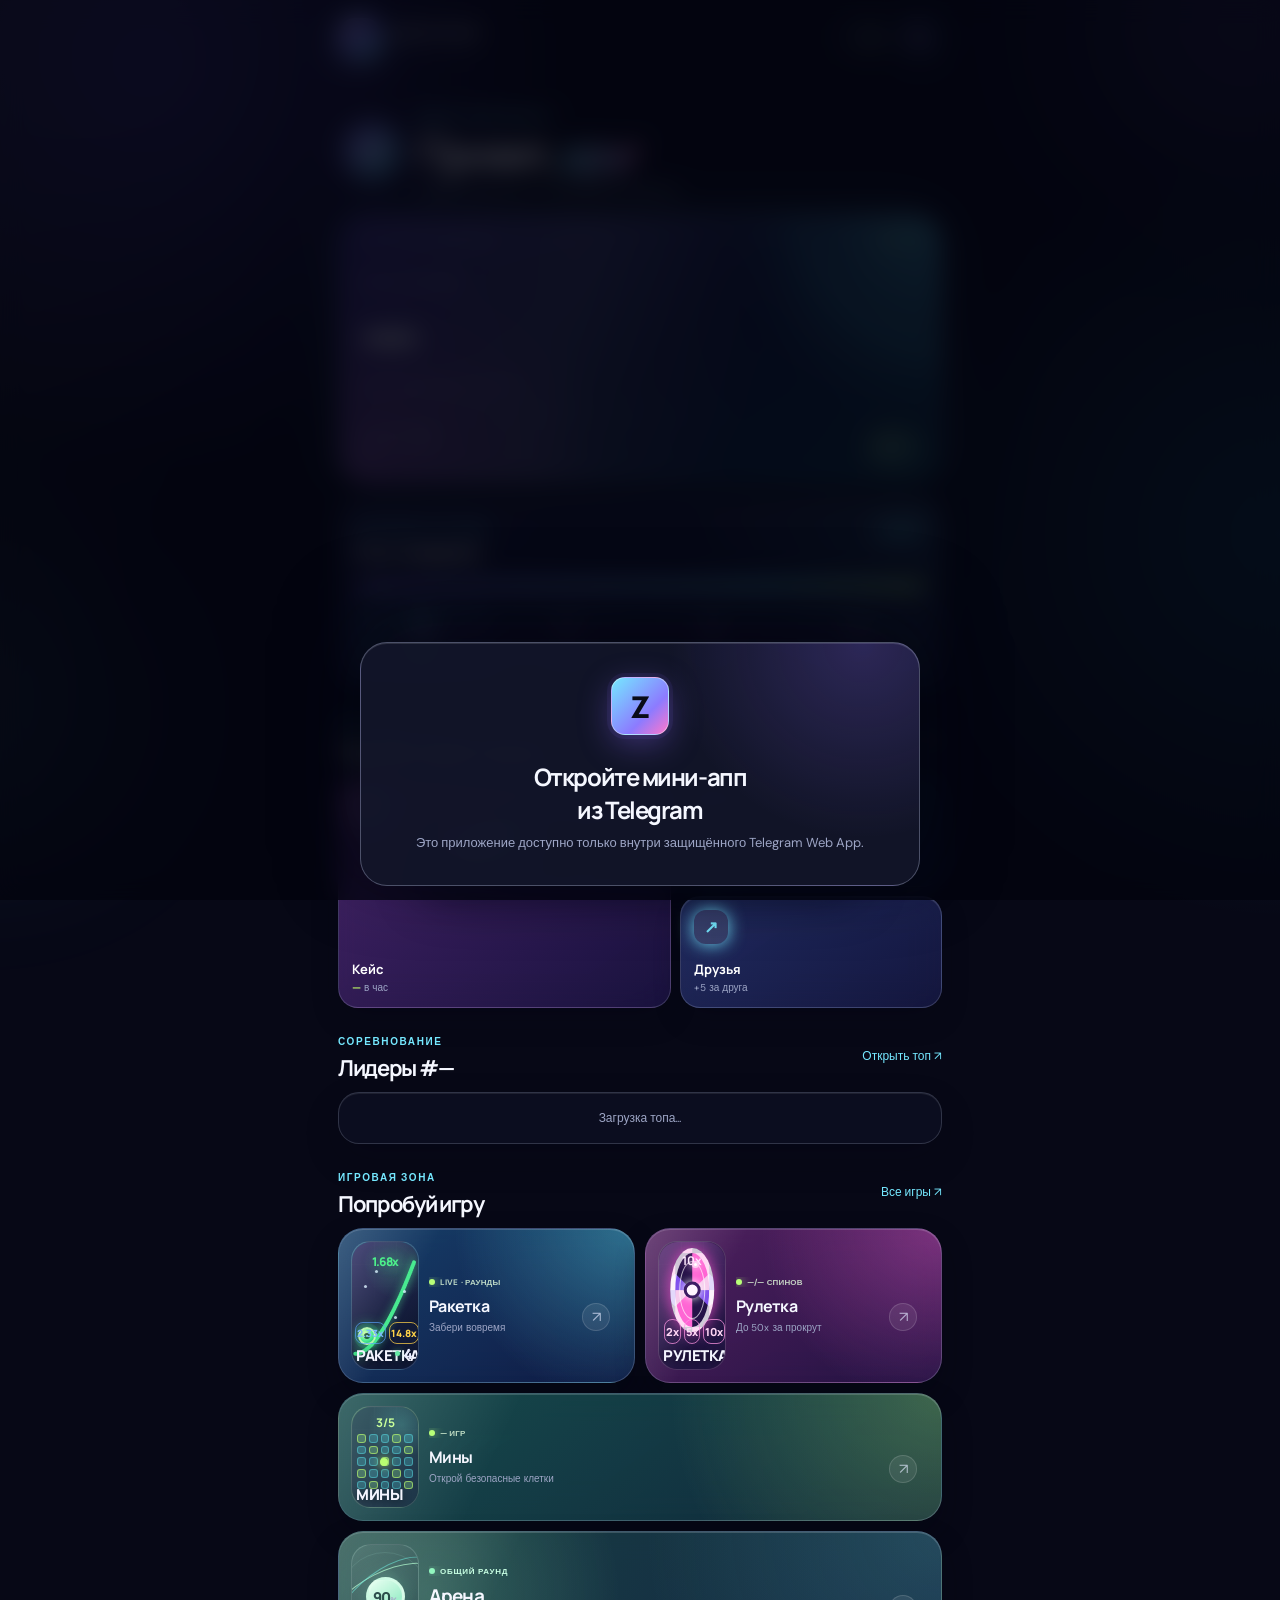
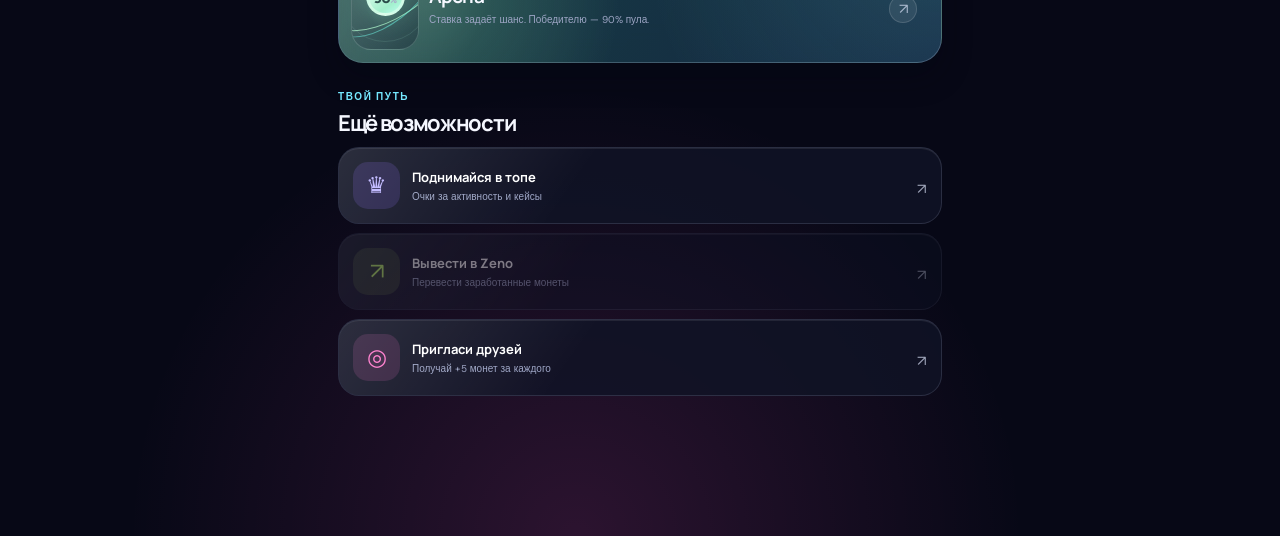
<file: webapp/index.html>
<!doctype html>
<html lang="ru">
  <head>
    <meta charset="UTF-8" />
    <meta
      name="viewport"
      content="width=device-width, initial-scale=1, viewport-fit=cover"
    />
    <meta name="theme-color" content="#080a16" />
    <title>Zeno Wallet</title>
    <link rel="preconnect" href="https://fonts.googleapis.com" />
    <link rel="preconnect" href="https://fonts.gstatic.com" crossorigin />
    <link
      href="https://fonts.googleapis.com/css2?family=DM+Sans:wght@400;500;600;700&family=Manrope:wght@600;700;800&display=swap"
      rel="stylesheet"
    />
    <link rel="stylesheet" href="./styles.css?v=20260930-arena-video" />
    <script src="https://telegram.org/js/telegram-web-app.js"></script>
  </head>
  <body class="screen-home">
    <div class="ambient ambient-one"></div>
    <div class="ambient ambient-two"></div>

    <div class="app-shell">
      <header class="topbar">
        <div class="brand-lockup">
          <div class="brand-mark">Z</div>
          <div>
            <strong>ZENOTOKEN</strong>
            <span>EARN · PLAY · RISE</span>
          </div>
        </div>
        <div class="topbar-actions">
          <div class="screen-balance" id="screen-balance" aria-label="Баланс">— ZT</div>
          <button class="icon-button" id="refresh-button" aria-label="Обновить">↻</button>
        </div>
      </header>

      <main>
        <section class="home-intro">
          <div class="profile-avatar avatar-ring" id="home-avatar" aria-hidden="true">
            <span>ZW</span>
          </div>
          <div class="welcome">
            <span class="eyebrow">Добро пожаловать</span>
            <h1>Привет, <span id="user-name">друг</span></h1>
            <p>Зарабатывай монеты и поднимайся в рейтинге.</p>
          </div>
        </section>

        <section class="wallet-card">
          <div class="wallet-card-glow"></div>
          <div class="wallet-heading">
            <span>ZENOTOKEN PORTFOLIO</span>
            <span class="wallet-status"><i></i> LIVE</span>
          </div>
          <div class="main-balance">
            <span>Баланс для вывода</span>
            <strong id="earn-balance">—</strong>
            <small>монет заработано в ZenoToken</small>
          </div>
          <div class="wallet-divider"></div>
          <div class="wallet-footer">
            <div>
              <span>В ZENO TOKEN</span>
              <strong id="zeno-balance">—</strong>
            </div>
            <div class="wallet-chip">ZT <span>✦</span></div>
          </div>
        </section>

        <section class="gift-path" aria-label="Путь подарков">
          <div class="gift-path-heading">
            <div>
              <span class="eyebrow">СЕЗОННЫЕ НАГРАДЫ</span>
              <h2>Путь подарков</h2>
            </div>
            <span class="gift-progress-label" id="gift-progress-label">0 / 300</span>
          </div>
          <div class="gift-progress-track" aria-hidden="true">
            <div class="gift-progress-fill" id="gift-progress-fill"></div>
            <span class="gift-progress-spark"></span>
          </div>
          <div class="gift-rewards" role="list" aria-label="Награды сезона">
            <div class="gift-reward unlocked" data-gift-points="0" role="listitem">
              <span class="gift-reward-icon">✦</span>
              <span><b>СТАРТ</b><small>Открыто</small></span>
            </div>
            <div class="gift-reward" data-gift-points="75" role="listitem">
              <span class="gift-reward-icon">Z</span>
              <span><b>75 XP</b><small>Буст</small></span>
            </div>
            <div class="gift-reward" data-gift-points="150" role="listitem">
              <span class="gift-reward-icon">◈</span>
              <span><b>150 XP</b><small>Кейс</small></span>
            </div>
            <div class="gift-reward" data-gift-points="300" role="listitem">
              <span class="gift-reward-icon">★</span>
              <span><b>300 XP</b><small>Джекпот</small></span>
            </div>
          </div>
        </section>

        <div class="toast" id="toast" role="status" aria-live="polite"></div>
        <div class="error-panel" id="error-panel"></div>
        <div class="loading-state" id="loading-state">
          <div class="spinner"></div>
          <span>Синхронизация кошелька...</span>
        </div>

        <section class="view" id="home-view">
          <div class="section-heading compact-heading">
            <div>
              <span class="eyebrow">Игровой сезон</span>
              <h2>Зарабатывай токены</h2>
            </div>
            <span class="section-counter">01 / 03</span>
          </div>

          <div class="quick-actions">
            <button class="quick-action quick-case" data-action="case" aria-label="Открыть кейс">
              <span class="quick-icon">✦</span>
              <strong>Кейс</strong>
              <small><b id="case-remaining">—</b> в час</small>
            </button>
            <button class="quick-action quick-bonus" data-action="daily" disabled aria-label="Получить бонус">
              <span class="quick-icon">+</span>
              <strong>Бонус</strong>
              <small id="daily-status">+10 каждый день</small>
            </button>
            <button class="quick-action quick-friends" data-action="friends" aria-label="Пригласить друзей">
              <span class="quick-icon">↗</span>
              <strong>Друзья</strong>
              <small>+5 за друга</small>
            </button>
          </div>

          <div class="section-heading season-heading">
            <div>
              <span class="eyebrow">Соревнование</span>
              <h2>Лидеры <span id="season-number">#—</span></h2>
            </div>
            <button class="text-button" data-view="season">Открыть топ <span>↗</span></button>
          </div>

          <section class="home-leaderboard" id="home-leaders">
            <div class="leader-empty">Загрузка топа...</div>
          </section>

          <div class="section-heading capabilities-heading">
            <div>
              <span class="eyebrow">Игровая зона</span>
              <h2>Попробуй игру</h2>
            </div>
            <button class="text-button" data-view="games">Все игры <span>↗</span></button>
          </div>

          <section class="home-game-preview" aria-label="Превью игр">
            <button class="home-game-preview-card home-game-preview-crash" data-view="rocket" type="button">
              <span class="game-preview-art game-preview-art-crash" aria-hidden="true">
                <span class="game-art-scene crash-art-scene">
                  <strong class="crash-art-multiplier">1.68x</strong>
                  <svg class="crash-art-trajectory" viewBox="0 0 100 100" preserveAspectRatio="none">
                    <path d="M5 88 C25 88 53 72 94 16"></path>
                  </svg>
                  <span class="crash-art-coin"></span>
                  <span class="crash-art-stars"><i></i><i></i><i></i><i></i></span>
                  <span class="crash-art-pills">
                    <i>2.33x</i><i>14.8x</i><i>17.8x</i><i>1.09x</i>
                  </span>
                  <span class="crash-art-label">РАКЕТКА</span>
                  <span class="crash-art-count"><i></i>4</span>
                </span>
              </span>
              <span class="game-preview-copy">
                <span class="game-attempts"><i></i><span id="home-crash-attempts">LIVE · раунды</span></span>
                <strong>Ракетка</strong>
                <small>Забери вовремя</small>
              </span>
              <span class="arrow">↗</span>
            </button>
            <button class="home-game-preview-card home-game-preview-roulette" data-view="roulette" type="button">
              <span class="game-preview-art game-preview-art-roulette" aria-hidden="true">
                <span class="game-art-scene roulette-art-scene">
                  <strong class="roulette-art-multiplier">10x</strong>
                  <span class="roulette-art-wheel"><i></i><i></i><i></i><i></i><b></b></span>
                  <span class="roulette-art-ball"></span>
                  <span class="roulette-art-pills"><i>2x</i><i>5x</i><i>10x</i></span>
                  <span class="roulette-art-label">РУЛЕТКА</span>
                </span>
              </span>
              <span class="game-preview-copy">
                <span class="game-attempts"><i></i><span id="home-roulette-attempts">—/— спинов</span></span>
                <strong>Рулетка</strong>
                <small>До 50x за прокрут</small>
              </span>
              <span class="arrow">↗</span>
            </button>
            <button class="home-game-preview-card home-game-preview-mining" data-view="mining" type="button">
              <span class="game-preview-art game-preview-art-mining" aria-hidden="true">
                <span class="game-art-scene mines-art-scene">
                  <strong class="mines-art-progress">3/5</strong>
                  <span class="mines-art-grid">
                    <i></i><i></i><i></i><i></i><i></i>
                    <i></i><i></i><i></i><i></i><i></i>
                    <i></i><i></i><i></i><i></i><i></i>
                    <i></i><i></i><i></i><i></i><i></i>
                    <i></i><i></i><i></i><i></i><i></i>
                  </span>
                  <span class="mines-art-label">МИНЫ</span>
                  <span class="mines-art-safe"></span>
                </span>
              </span>
              <span class="game-preview-copy">
                <span class="game-attempts"><i></i><span id="home-mines-attempts">— игр</span></span>
                <strong>Мины</strong>
                <small>Открой безопасные клетки</small>
              </span>
              <span class="arrow">↗</span>
            </button>
            <button class="home-game-preview-card home-game-preview-arena" data-view="arena" type="button" aria-label="Открыть Арену — общий раунд с таймером">
              <span class="arena-entry-art" aria-hidden="true">
                <span class="arena-entry-orbit arena-entry-orbit-one"></span>
                <span class="arena-entry-orbit arena-entry-orbit-two"></span>
                <span class="arena-entry-core">90<small>%</small></span>
                <span class="arena-entry-dot arena-entry-dot-one"></span>
                <span class="arena-entry-dot arena-entry-dot-two"></span>
              </span>
              <span class="game-preview-copy">
                <span class="game-attempts arena-entry-live"><i></i><span>ОБЩИЙ РАУНД</span></span>
                <strong>Арена</strong>
                <small>Ставка задаёт шанс. Победителю — 90% пула.</small>
              </span>
              <span class="arrow" aria-hidden="true">↗</span>
            </button>
          </section>

          <div class="section-heading capabilities-heading">
            <div>
              <span class="eyebrow">Твой путь</span>
              <h2>Ещё возможности</h2>
            </div>
          </div>

          <section class="capability-grid">
            <button class="capability-card capability-season" data-view="season">
              <span class="capability-icon">♛</span>
              <span>
                <strong>Поднимайся в топе</strong>
                <small>Очки за активность и кейсы</small>
              </span>
              <span class="arrow">↗</span>
            </button>
            <button class="capability-card capability-withdraw" data-action="withdraw" disabled>
              <span class="capability-icon">↗</span>
              <span>
                <strong>Вывести в Zeno</strong>
                <small>Перевести заработанные монеты</small>
              </span>
              <span class="arrow">↗</span>
            </button>
            <button class="capability-card capability-referral" data-action="friends">
              <span class="capability-icon">◎</span>
              <span>
                <strong>Пригласи друзей</strong>
                <small>Получай +5 монет за каждого</small>
              </span>
              <span class="arrow">↗</span>
            </button>
          </section>
        </section>

        <section class="view hidden" id="season-view">
          <button class="back-link" data-view="home" type="button">← Назад</button>
          <div class="section-heading">
            <div>
              <span class="eyebrow">Рейтинг</span>
              <h2>Топ сезона</h2>
            </div>
            <span class="season-pill" id="season-pill">#—</span>
          </div>
          <section class="season-progress-card">
            <div class="season-progress-heading">
              <div>
                <span class="eyebrow">До конца сезона</span>
                <strong id="season-days-left">—</strong>
              </div>
              <span class="season-time" id="season-time">—</span>
            </div>
            <div class="progress-line">
              <div class="progress-fill season-days-fill" id="season-days-fill"></div>
            </div>
            <div class="progress-meta">
              <span id="season-progress-text">0% от лидера</span>
              <span>Сезон <span id="season-info">—</span></span>
            </div>
          </section>
          <section class="season-your-place">
            <div>
              <span class="eyebrow">Твоё место</span>
              <strong id="season-rank">#—</strong>
            </div>
            <div>
              <span class="eyebrow">Очки</span>
              <strong id="season-points">—</strong>
            </div>
          </section>
          <section class="leaderboard-card" id="leaderboard"></section>
          <p class="microcopy">Очки: +1 за активность и +5 за успешное открытие кейса.</p>
        </section>

        <section class="view hidden" id="games-view">
          <button class="back-link" data-view="home" type="button">← Назад</button>
          <div class="section-heading">
            <div>
              <span class="eyebrow">Игровая зона</span>
              <h2>Игры</h2>
            </div>
            <span class="section-counter">01 / 03</span>
          </div>
          <p class="games-intro">
            Выбирай игру и забирай выигрыш вовремя. Новые режимы будут появляться здесь.
          </p>

          <div class="games-preview-grid">
            <button class="game-launch-card game-launch-crash" data-view="rocket" type="button">
              <span class="game-launch-art game-preview-art game-preview-art-crash" aria-hidden="true">
                <span class="game-art-scene crash-art-scene">
                  <strong class="crash-art-multiplier">1.68x</strong>
                  <svg class="crash-art-trajectory" viewBox="0 0 100 100" preserveAspectRatio="none">
                    <path d="M5 88 C25 88 53 72 94 16"></path>
                  </svg>
                  <span class="crash-art-coin"></span>
                  <span class="crash-art-stars"><i></i><i></i><i></i><i></i></span>
                  <span class="crash-art-pills">
                    <i>2.33x</i><i>14.8x</i><i>17.8x</i><i>1.09x</i>
                  </span>
                  <span class="crash-art-label">РАКЕТКА</span>
                  <span class="crash-art-count"><i></i>4</span>
                </span>
              </span>
              <span class="game-launch-copy">
                <span class="game-launch-status">LIVE · раунды</span>
                <strong>Ракетка</strong>
                <small>Забери вовремя</small>
              </span>
              <span class="game-launch-arrow" aria-hidden="true">↗</span>
            </button>

            <button class="game-launch-card game-launch-roulette" data-view="roulette" type="button">
              <span class="game-launch-art game-preview-art game-preview-art-roulette" aria-hidden="true">
                <span class="game-art-scene roulette-art-scene">
                  <strong class="roulette-art-multiplier">10x</strong>
                  <span class="roulette-art-wheel"><i></i><i></i><i></i><i></i><b></b></span>
                  <span class="roulette-art-ball"></span>
                  <span class="roulette-art-pills"><i>2x</i><i>5x</i><i>10x</i></span>
                  <span class="roulette-art-label">РУЛЕТКА</span>
                </span>
              </span>
              <span class="game-launch-copy">
                <span class="game-launch-status">3 спина сегодня</span>
                <strong>Рулетка</strong>
                <small>До 50x за прокрут</small>
              </span>
              <span class="game-launch-arrow" aria-hidden="true">↗</span>
            </button>

            <button class="game-launch-card game-launch-mining" data-view="mining" type="button">
              <span class="game-launch-art game-preview-art game-preview-art-mining" aria-hidden="true">
                <span class="game-art-scene mines-art-scene">
                  <strong class="mines-art-progress">3/5</strong>
                  <span class="mines-art-grid">
                    <i></i><i></i><i></i><i></i><i></i>
                    <i></i><i></i><i></i><i></i><i></i>
                    <i></i><i></i><i></i><i></i><i></i>
                    <i></i><i></i><i></i><i></i><i></i>
                    <i></i><i></i><i></i><i></i><i></i>
                  </span>
                  <span class="mines-art-label">МИНЫ</span>
                  <span class="mines-art-safe"></span>
                </span>
              </span>
              <span class="game-launch-copy">
                <span class="game-launch-status">5 игр сегодня</span>
                <strong>Мины</strong>
                <small>Открой безопасные клетки</small>
              </span>
              <span class="game-launch-arrow" aria-hidden="true">↗</span>
            </button>

            <button class="game-launch-card game-launch-arena" data-view="arena" type="button" aria-label="Открыть Арену — общий раунд с таймером">
              <span class="game-launch-art arena-entry-art" aria-hidden="true">
                <span class="arena-entry-orbit arena-entry-orbit-one"></span>
                <span class="arena-entry-orbit arena-entry-orbit-two"></span>
                <span class="arena-entry-core">90<small>%</small></span>
                <span class="arena-entry-dot arena-entry-dot-one"></span>
                <span class="arena-entry-dot arena-entry-dot-two"></span>
              </span>
              <span class="game-launch-copy">
                <span class="game-launch-status">ОБЩИЙ РАУНД · LIVE</span>
                <strong>Арена</strong>
                <small>Войди в раунд с игроками и ботами. Ставка задаёт шанс, победитель получает 90% пула.</small>
              </span>
              <span class="game-launch-arrow" aria-hidden="true">↗</span>
            </button>
          </div>

          <div class="game-odds-card">
            <div>
              <span class="eyebrow">Честные шансы</span>
              <strong>Джекпот 50x — максимум раз в сутки</strong>
            </div>
            <span>50x · 0.5%</span>
          </div>
        </section>

        <section class="view hidden arena-screen" id="arena-view">
          <div class="arena-game">
            <header class="arena-game-header">
              <button class="arena-back-button" data-view="games" type="button" aria-label="Вернуться к играм">‹</button>
              <div class="arena-round-meta">
                <strong id="arena-round-id">Игра ожидается</strong>
                <span class="arena-min-bet">от <b id="arena-min-bet">1</b> <i aria-hidden="true">✦</i></span>
              </div>
              <div class="arena-timer" id="arena-timer" aria-label="Время до закрытия ставок">
                <span id="arena-timer-label">Ставки:</span>
                <strong id="arena-countdown">--</strong>
                <small id="arena-timer-unit">с</small>
              </div>
              <span class="sr-only" id="arena-round-state">Подготовка</span>
            </header>

            <div class="arena-bank-head">
              <span class="sr-only">Ставки в раунде</span>
              <strong id="arena-pool" aria-label="Общая сумма ставок в монетах">0 <small>✦</small></strong>
            </div>

            <div class="arena-bet-chips" id="arena-bet-chips" aria-label="Выберите сумму ставки">
              <button type="button" data-arena-bet="1">1 <i aria-hidden="true">✦</i></button>
              <button type="button" data-arena-bet="5">5 <i aria-hidden="true">✦</i></button>
              <button type="button" data-arena-bet="10">10 <i aria-hidden="true">✦</i></button>
              <button type="button" data-arena-bet="15">15 <i aria-hidden="true">✦</i></button>
            </div>

            <div class="arena-race-stage" id="arena-race-stage" aria-label="Игровое поле Арены">
              <div class="arena-race-lanes" id="arena-race-lanes"></div>
            </div>
            <div class="arena-winner-panel hidden" id="arena-winner-panel" aria-live="polite"></div>

            <div class="arena-currency-tabs" role="group" aria-label="Валюта ставки">
              <button class="is-active" type="button" aria-pressed="true">Монеты</button>
              <button type="button" disabled aria-disabled="true" title="Ставки подарками пока не поддерживаются">Подарки</button>
            </div>

            <label class="sr-only" for="arena-bet-input">Размер ставки в монетах</label>
            <input
              class="arena-bet-input-hidden"
              id="arena-bet-input"
              type="number"
              inputmode="numeric"
              min="1"
              step="1"
              value="1"
              aria-describedby="arena-bet-summary arena-notice"
            />
            <div class="arena-actions">
              <button class="arena-join-button" id="arena-join-button" type="button" disabled aria-label="Поставить выбранную сумму">
                <span>Ожидаем раунд</span>
              </button>
              <button class="arena-all-in-button" type="button" data-arena-all-in>Всё сразу</button>
            </div>

            <div class="arena-wallet-line">
              <span>Баланс: <strong id="arena-balance">—</strong></span>
              <span>в банке: <strong id="arena-bank">—</strong></span>
            </div>
            <p class="arena-notice sr-only" id="arena-notice" role="status" aria-live="polite">Вход станет доступен после начала раунда.</p>

            <div class="arena-bet-summary hidden" id="arena-bet-summary" aria-live="polite"></div>
            <div class="arena-contestants-card hidden">
              <span class="arena-participant-count"></span>
              <div class="arena-contestants-list" id="arena-contestants"></div>
              <div class="arena-history-list" id="arena-history"></div>
            </div>
          </div>
        </section>

        <section class="view hidden" id="rocket-view">
          <button class="back-link" data-view="games" type="button">← Назад</button>
          <div class="section-heading rocket-heading">
            <div>
              <span class="eyebrow">Игровая зона</span>
              <h2>Ракетка <span class="crash-title-mark">CRASH</span></h2>
            </div>
            <span class="season-pill crash-live-pill"><i></i> LIVE</span>
          </div>
          <p class="crash-intro">
            Забери ставку до того, как монета Z улетит. Множитель обновляется каждые 0,1 секунды.
          </p>

          <section class="crash-game" aria-label="Игра Ракетка">
            <div class="crash-stage" id="crash-stage">
              <div class="crash-grid"></div>
              <div class="crash-orbit orbit-one"></div>
              <div class="crash-orbit orbit-two"></div>
              <svg class="crash-trajectory" viewBox="0 0 100 100" preserveAspectRatio="none" aria-hidden="true">
                <path
                  class="crash-trajectory-glow"
                  pathLength="1"
                  d="M 8 91 C 24 100, 62 84, 100 8"
                ></path>
                <path
                  class="crash-trajectory-track"
                  pathLength="1"
                  d="M 8 91 C 24 100, 62 84, 100 8"
                ></path>
                <path
                  class="crash-trajectory-progress"
                  id="crash-trajectory-progress"
                  pathLength="1"
                  d="M 8 91 C 24 100, 62 84, 100 8"
                ></path>
              </svg>
              <div class="crash-status" id="crash-status">Готов к старту</div>
              <strong class="crash-multiplier" id="crash-multiplier">1.00x</strong>
              <div class="crash-countdown-meter" aria-hidden="true">
                <span class="crash-countdown-fill" id="crash-countdown-fill"></span>
              </div>
              <div class="crash-flight-line">
                <span class="crash-star star-one"></span>
                <span class="crash-star star-two"></span>
                <span class="crash-star star-three"></span>
                <span class="crash-rocket crash-coin" id="crash-rocket" aria-hidden="true">
                  <span class="crash-rocket-spin crash-coin-spin">
                    <span class="crash-rocket-trail"></span>
                    <span class="crash-rocket-fin crash-rocket-fin-top"></span>
                    <span class="crash-rocket-body">
                      <span class="crash-rocket-window"></span>
                      <span class="crash-rocket-mark">Z</span>
                    </span>
                    <span class="crash-rocket-fin crash-rocket-fin-bottom"></span>
                  </span>
                </span>
              </div>
              <div class="crash-recent-multipliers" id="crash-recent-multipliers" aria-label="Последние множители"></div>
            </div>

            <div class="crash-action-bar">
              <button class="primary-button crash-open-bet" id="crash-open-bet" type="button">
                Сделать ставку <span>↗</span>
              </button>
              <button
                class="crash-cashout-button"
                id="crash-cashout"
                data-action="crash_cashout"
                type="button"
                disabled
              >
                Забрать <span id="crash-cashout-value">1.00x</span>
              </button>
            </div>
            <p class="crash-hint crash-round-hint" id="crash-hint">Сделай ставку, чтобы начать раунд.</p>
          </section>

          <div class="crash-bet-sheet-backdrop hidden" id="crash-bet-sheet-backdrop"></div>
          <section class="crash-bet-sheet" id="crash-bet-sheet" aria-label="Ставка в Ракетке" aria-hidden="true">
            <div class="crash-sheet-handle" aria-hidden="true"></div>
            <div class="crash-sheet-heading">
              <div>
                <span class="eyebrow">Игра на токены</span>
                <h3>Ставка в Ракетке</h3>
              </div>
              <button class="crash-sheet-close" id="crash-close-bet" type="button" aria-label="Закрыть">×</button>
            </div>
            <div class="crash-token-tabs" role="tablist" aria-label="Валюта ставки">
              <span class="crash-token-tab active" role="tab" aria-selected="true">Токенами</span>
            </div>
            <div class="crash-sheet-balance">
              <span>Доступно</span>
              <strong><span id="crash-balance">—</span> ZT</strong>
            </div>
            <label class="crash-custom-bet" for="crash-custom-bet">
              <span>Сумма, ZT</span>
              <input
                id="crash-custom-bet"
                type="number"
                min="1"
                step="1"
                inputmode="numeric"
                placeholder="Введите сумму"
                autocomplete="off"
              />
            </label>
            <div class="crash-bet-grid" role="group" aria-label="Размер ставки">
              <button type="button" data-crash-bet="10">10</button>
              <button type="button" data-crash-bet="50">50</button>
              <button type="button" data-crash-bet="100">100</button>
              <button type="button" data-crash-bet="all">Всё</button>
            </div>
            <div class="crash-selected-bet">
              <span>Ставка</span>
              <strong id="crash-selected-bet">10 ZT</strong>
            </div>
            <button
              class="primary-button crash-start-button"
              id="crash-start"
              data-action="crash_start"
              type="button"
            >
              Подтвердить ставку <span>↗</span>
            </button>
            <p class="crash-sheet-hint">После ставки панель закроется, и начнётся новый раунд.</p>
          </section>

          <section class="crash-history-card">
            <div class="section-heading compact-heading">
              <div>
                <span class="eyebrow">Последние раунды</span>
                <h3>История игр</h3>
              </div>
              <span class="history-count">10 максимум</span>
            </div>
            <div class="crash-history" id="crash-history">
              <div class="crash-history-empty">Раундов пока нет</div>
            </div>
          </section>
        </section>

        <section class="view hidden" id="roulette-view">
          <button class="back-link" data-view="games" type="button">← Назад</button>
          <div class="section-heading rocket-heading">
            <div>
              <span class="eyebrow">Игровая зона</span>
              <h2>Рулетка <span class="crash-title-mark">50X</span></h2>
            </div>
            <span class="season-pill roulette-live-pill"><i></i> LIVE</span>
          </div>
          <p class="crash-intro">
            Выбери ставку и крути колесо. Сначала используются 3 бесплатных прокрута, затем — 1 ZT за игру.
          </p>

          <section class="roulette-game" id="roulette-game" aria-label="Игра Рулетка">
            <div class="roulette-mode-tabs" role="tablist" aria-label="Режим рулетки">
              <button
                class="roulette-mode-tab active"
                id="roulette-mode-standard"
                data-roulette-mode="standard"
                role="tab"
                aria-selected="true"
                type="button"
              >
                Обычная
              </button>
              <button
                class="roulette-mode-tab"
                id="roulette-mode-premium"
                data-roulette-mode="premium"
                role="tab"
                aria-selected="false"
                type="button"
              >
                Премиум
              </button>
            </div>
            <div class="roulette-stage">
              <div class="roulette-pointer" aria-hidden="true"></div>
              <div class="roulette-wheel" id="roulette-wheel" aria-hidden="true">
                <div class="roulette-segments" id="roulette-segments"></div>
                <div class="roulette-wheel-center">ZT</div>
              </div>
              <div class="roulette-result" id="roulette-result">Готов к прокруту</div>
            </div>

            <div class="roulette-controls">
              <div class="crash-bet-heading">
                <span>Ставка</span>
                <span>Баланс <strong id="roulette-balance">—</strong></span>
              </div>
              <div class="crash-bet-grid roulette-bet-grid" role="group" aria-label="Размер ставки">
                <button type="button" data-roulette-bet="10">10</button>
                <button type="button" data-roulette-bet="50">50</button>
                <button type="button" data-roulette-bet="100">100</button>
                <button type="button" data-roulette-bet="500">500</button>
              </div>
              <div class="roulette-meta">
                <span>Бесплатно сегодня <strong id="roulette-free-spins">—</strong></span>
                <span id="roulette-cost">После лимита: 1 ZT</span>
              </div>
              <div class="roulette-zt-balance">
                <span>Баланс ZenoToken</span>
                <strong id="roulette-zt-balance">— ZT</strong>
              </div>
              <button
                class="primary-button roulette-spin-button"
                id="roulette-spin"
                data-action="roulette_play"
                type="button"
              >
                Крутить бесплатно <span>↗</span>
              </button>
              <p class="crash-hint" id="roulette-hint">Выбери ставку и прокрути колесо.</p>
            </div>
          </section>

          <section class="roulette-odds-card">
            <div class="section-heading compact-heading">
              <div>
                <span class="eyebrow">Шансы</span>
                <h3>Таблица выигрышей</h3>
              </div>
              <span class="history-count">50x · 0,2%</span>
            </div>
            <div class="roulette-odds-grid">
              <span>Мимо <strong>70%</strong></span>
              <span>2x <strong>18%</strong></span>
              <span>3x <strong>7%</strong></span>
              <span>5x <strong>3%</strong></span>
              <span>10x <strong>1,8%</strong></span>
              <span>50x <strong>0,2%</strong></span>
            </div>
            <p>Для премиум-режима действует отдельная таблица с 20x. Джекпот 50x разыгрывается максимум один раз в сутки на весь бот.</p>
          </section>

          <section class="crash-history-card">
            <div class="section-heading compact-heading">
              <div>
                <span class="eyebrow">Последние игры</span>
                <h3>История рулетки</h3>
              </div>
              <span class="history-count">10 максимум</span>
            </div>
            <div class="crash-history" id="roulette-history">
              <div class="crash-history-empty">Игр пока нет</div>
            </div>
          </section>
        </section>

        <section class="view hidden" id="mining-view">
          <button class="back-link" data-view="games" type="button">← Назад</button>
          <div class="section-heading rocket-heading">
            <div>
              <span class="eyebrow">Игровая зона</span>
              <h2>Мины <span class="crash-title-mark mining-title-mark">MINES</span></h2>
            </div>
            <span class="season-pill mining-live-pill"><i></i> LIVE</span>
          </div>
          <p class="crash-intro">
            Открой монеты на поле 5×5. Три клетки — мины. Чем больше открыл, тем выше множитель.
          </p>

          <section class="mining-game" aria-label="Игра Мины">
            <div class="mining-scene">
              <canvas
                id="mining-canvas"
                class="mining-canvas"
                aria-label="Интерактивная 3D-сцена шахты"
              ></canvas>
              <div class="mining-voxel-hud" aria-hidden="true">
                <span class="mining-referral-pill">↗ REFERRAL</span>
                <div class="mining-hud-wallet">
                  <span><b id="mining-hud-zeno">—</b> ✧</span>
                  <span class="mining-hud-stars">1 ★</span>
                </div>
                <div class="mining-inventory">
                  <span>▣</span>
                  <small>ИНВЕНТАРЬ</small>
                </div>
              </div>
              <div
                class="mining-reference-frame"
                aria-hidden="true"
              ></div>
              <div class="mining-hit-overlay" id="mining-hit-overlay" aria-hidden="true"></div>
              <div class="mining-sky-glow"></div>
              <div class="mining-particles" aria-hidden="true">
                <i></i><i></i><i></i><i></i><i></i><i></i>
              </div>
              <div class="mining-moon" aria-hidden="true"></div>
              <div class="mining-water" aria-hidden="true"></div>
              <div class="mining-terrain mining-terrain-back" aria-hidden="true"></div>
              <div class="mining-terrain mining-terrain-front" aria-hidden="true"></div>
              <div class="mining-block-shadow" aria-hidden="true"></div>
              <div class="mining-block-wrap" id="mining-block-wrap">
                <div class="mining-block" id="mining-block">
                  <div class="mining-block-face"></div>
                  <div class="mining-block-top"></div>
                  <div class="mining-block-side"></div>
                  <div class="mining-block-specks" aria-hidden="true">
                    <i></i><i></i><i></i><i></i><i></i><i></i>
                  </div>
                  <span class="mining-block-label" id="mining-block-label">Тёмный камень</span>
                </div>
              </div>
              <div class="mining-pickaxe" id="mining-pickaxe" aria-hidden="true">
                <span class="pickaxe-head"></span>
                <span class="pickaxe-handle"></span>
              </div>
              <div class="mining-block-price">
                <span>✦</span>
                <strong id="mining-hit-cost">5</strong>
                <small>за удар</small>
              </div>
              <div class="mining-hit-spark" id="mining-hit-spark" aria-hidden="true">✦</div>
            </div>

            <div class="mining-panel">
              <div class="mining-panel-top">
                <div>
                  <span class="eyebrow">Текущий блок</span>
                  <strong id="mining-block-name">Тёмный камень</strong>
                </div>
                <div class="mining-balance">
                  <span>Баланс</span>
                  <strong><b id="mining-balance">—</b> ZT</strong>
                </div>
              </div>
              <div class="mining-progress-track" aria-label="Прочность блока">
                <span id="mining-progress-fill"></span>
              </div>
              <div class="mining-progress-meta">
                <span id="mining-progress-text">0 / 8 ударов</span>
                <span id="mining-blocks-broken">Разбито: 0</span>
              </div>
              <button class="primary-button mining-hit-button" id="mining-hit" data-action="mines_start" type="button">
                Начать игру <span>↗</span>
              </button>
              <div class="mining-result" id="mining-result" aria-live="polite">
                <span class="mining-result-dot"></span>
                <span>Блок ждёт первого удара</span>
              </div>
            </div>
          </section>

          <section class="mining-rewards-card">
            <div class="section-heading compact-heading">
              <div>
                <span class="eyebrow">Что может попасться</span>
                <h3>Награды внутри блока</h3>
              </div>
              <span class="history-count">шанс меняется</span>
            </div>
            <div class="mining-reward-grid">
              <span class="empty-reward"><i>—</i><b>Пусто</b><small>60%</small></span>
              <span><i>◆</i><b>10–75 ZT</b><small>37,5%</small></span>
              <span class="rare-reward"><i>✦</i><b>180 ZT</b><small>2%</small></span>
              <span class="jackpot-reward"><i>★</i><b>500 ZT</b><small>0,5%</small></span>
            </div>
            <p>После разрушения появляется новый блок. Результат показывается здесь, без всплывающих плашек.</p>
          </section>

          <section class="crash-history-card mining-history-card">
            <div class="section-heading compact-heading">
              <div>
                <span class="eyebrow">Последние блоки</span>
                <h3>История добычи</h3>
              </div>
              <span class="history-count">8 максимум</span>
            </div>
            <div class="mining-history" id="mining-history">
              <div class="crash-history-empty">Блоков пока нет</div>
            </div>
          </section>
        </section>

        <section class="view hidden" id="profile-view">
          <button class="back-link" data-view="home" type="button">← Назад</button>
          <div class="section-heading">
            <div>
              <span class="eyebrow">Ещё</span>
              <h2>Твой профиль</h2>
            </div>
          </div>
          <section class="profile-hero">
            <div class="profile-avatar avatar-ring" id="profile-avatar" aria-hidden="true">
              <span>ZW</span>
            </div>
            <div class="profile-identity">
              <span class="eyebrow">Твой уровень</span>
              <h3>Уровень <strong id="profile-level">1</strong></h3>
              <div class="level-progress">
                <div class="progress-fill" id="level-progress-fill"></div>
              </div>
              <small id="level-progress-text">0 / 100 XP</small>
            </div>
          </section>
          <section class="profile-stats">
            <div><span>Очки сезона</span><strong id="profile-points">—</strong></div>
            <div><span>Место</span><strong id="profile-rank">#—</strong></div>
            <div><span>Баланс</span><strong id="profile-balance">—</strong></div>
          </section>
          <section class="referral-card">
            <div class="referral-icon" aria-hidden="true">◎</div>
            <div>
              <span class="eyebrow">Приглашения</span>
              <h3>Зови друзей</h3>
              <p>+5 монет за каждого нового пользователя после его первого запуска.</p>
            </div>
            <button class="copy-button" id="copy-referral">Скопировать</button>
          </section>
          <div class="referral-link" id="referral-link">—</div>
          <section class="info-list">
            <div><span>Основной баланс</span><strong>Можно выводить</strong></div>
            <div><span>Лимит кейсов</span><strong id="case-limit">— в час</strong></div>
          </section>
        </section>
      </main>

      <nav class="bottom-nav" aria-label="Навигация">
        <button class="nav-item active" data-view="home">
          <span>⌂</span><small>Заработок</small>
        </button>
        <button class="nav-item" data-view="games">
          <span>✦</span><small>Игры</small>
        </button>
        <button class="nav-item" data-view="season">
          <span>♛</span><small>Турниры</small>
        </button>
        <button class="nav-item" data-view="profile">
          <span>◌</span><small>Профиль</small>
        </button>
      </nav>
    </div>

    <div class="modal-backdrop hidden" id="withdraw-modal">
      <section class="modal" role="dialog" aria-modal="true" aria-labelledby="withdraw-title">
        <button class="modal-close" id="close-withdraw" aria-label="Закрыть">×</button>
        <span class="eyebrow">Транзакция</span>
        <h2 id="withdraw-title">Вывод в Zeno</h2>
        <p>Выберите сумму или введите её вручную.</p>
        <div class="amount-grid">
          <button data-amount="10">10</button>
          <button data-amount="50">50</button>
          <button data-amount="100">100</button>
          <button data-amount="200">200</button>
        </div>
        <form id="withdraw-form">
          <label for="withdraw-amount">Своя сумма</label>
          <div class="input-row">
            <input id="withdraw-amount" type="number" min="1" step="1" placeholder="Например, 75" required />
            <span>монет</span>
          </div>
          <button class="primary-button" type="submit">Перевести в Zeno <span>→</span></button>
        </form>
      </section>
    </div>

    <div class="modal-backdrop hidden" id="auth-modal">
      <section class="modal auth-modal">
        <div class="auth-mark">Z</div>
        <h2>Откройте мини-апп<br />из Telegram</h2>
        <p>Это приложение доступно только внутри защищённого Telegram Web App.</p>
      </section>
    </div>

    <script src="./app.js?v=20260930-arena-video"></script>
  </body>
</html>
</file>
<file: webapp/styles.css>
:root {
  color-scheme: dark;
  --bg: #080a16;
  --bg-deep: #050610;
  --surface: rgba(19, 22, 43, 0.72);
  --surface-solid: #14172b;
  --surface-raised: rgba(31, 35, 65, 0.82);
  --surface-soft: rgba(17, 20, 39, 0.65);
  --line: rgba(199, 214, 255, 0.13);
  --line-strong: rgba(199, 214, 255, 0.26);
  --text: #f5f7ff;
  --muted: #9da5c5;
  --faint: #686f94;
  --violet: #8d6bff;
  --violet-bright: #b899ff;
  --cyan: #4ce6ed;
  --lime: #c8f36b;
  --pink: #fa70c9;
  --danger: #ff718d;
  --shadow: rgba(3, 5, 18, 0.5);
  --radius: 25px;
  --safe-bottom: env(safe-area-inset-bottom, 0px);
}

* {
  box-sizing: border-box;
}

html,
body {
  margin: 0;
  min-height: 100%;
  background:
    radial-gradient(circle at 100% -10%, rgba(141, 107, 255, 0.3), transparent 31rem),
    radial-gradient(circle at -15% 38%, rgba(76, 230, 237, 0.14), transparent 27rem),
    radial-gradient(circle at 62% 105%, rgba(250, 112, 201, 0.12), transparent 29rem),
    linear-gradient(150deg, var(--bg) 0%, var(--bg-deep) 100%);
}

body {
  color: var(--text);
  font-family: "DM Sans", -apple-system, BlinkMacSystemFont, "Segoe UI", sans-serif;
  overflow-x: hidden;
  -webkit-font-smoothing: antialiased;
  text-rendering: optimizeLegibility;
}

body::before,
body::after {
  content: "";
  inset: 0;
  pointer-events: none;
  position: fixed;
}

body::before {
  background-image:
    linear-gradient(rgba(255, 255, 255, 0.018) 1px, transparent 1px),
    linear-gradient(90deg, rgba(255, 255, 255, 0.018) 1px, transparent 1px);
  background-size: 42px 42px;
  mask-image: linear-gradient(to bottom, black, transparent 72%);
  opacity: 0.42;
}

body::after {
  background: linear-gradient(110deg, rgba(255, 255, 255, 0.055), transparent 22%);
  mix-blend-mode: screen;
}

button,
input {
  color: inherit;
  font: inherit;
  -webkit-tap-highlight-color: transparent;
}

button {
  border: 0;
  cursor: pointer;
}

button:disabled {
  cursor: default;
  opacity: 0.45;
}

button:focus-visible,
input:focus-visible {
  outline: 2px solid var(--cyan);
  outline-offset: 3px;
}

h1,
h2,
h3,
p {
  margin: 0;
}

.ambient {
  border-radius: 999px;
  filter: blur(90px);
  pointer-events: none;
  position: fixed;
  z-index: 0;
}

.ambient-one {
  animation: drift-one 13s ease-in-out infinite alternate;
  background: var(--violet);
  height: 245px;
  opacity: 0.2;
  right: -110px;
  top: -100px;
  width: 285px;
}

.ambient-two {
  animation: drift-two 16s ease-in-out infinite alternate;
  background: var(--cyan);
  bottom: 75px;
  height: 230px;
  left: -160px;
  opacity: 0.12;
  width: 280px;
}

.app-shell {
  margin: 0 auto;
  max-width: 620px;
  min-height: 100vh;
  padding: 17px 17px calc(140px + var(--safe-bottom));
  position: relative;
  z-index: 1;
}

.topbar,
.brand-lockup,
.wallet-heading,
.wallet-footer,
.section-heading,
.season-card-top,
.progress-meta,
.leader-preview,
.bottom-nav,
.input-row {
  align-items: center;
  display: flex;
}

.topbar {
  justify-content: space-between;
}

.brand-lockup {
  gap: 11px;
}

.brand-mark,
.auth-mark {
  align-items: center;
  background: linear-gradient(135deg, var(--cyan), var(--violet) 64%, var(--pink));
  border: 1px solid rgba(255, 255, 255, 0.4);
  border-radius: 14px;
  box-shadow:
    0 0 0 4px rgba(141, 107, 255, 0.08),
    0 9px 32px rgba(141, 107, 255, 0.35);
  color: #090b18;
  display: flex;
  font-family: "Manrope", sans-serif;
  font-size: 20px;
  font-weight: 800;
  height: 40px;
  justify-content: center;
  width: 40px;
}

.brand-lockup strong,
.brand-lockup span {
  display: block;
  letter-spacing: 0.13em;
}

.brand-lockup strong {
  color: var(--text);
  font-family: "Manrope", sans-serif;
  font-size: 12px;
  font-weight: 800;
}

.brand-lockup span {
  color: var(--faint);
  font-size: 8px;
  margin-top: 3px;
}

.icon-button {
  align-items: center;
  backdrop-filter: blur(18px);
  -webkit-backdrop-filter: blur(18px);
  background: rgba(28, 32, 61, 0.58);
  border: 1px solid var(--line);
  border-radius: 14px;
  box-shadow: inset 0 1px 0 rgba(255, 255, 255, 0.1);
  color: var(--cyan);
  display: flex;
  font-size: 23px;
  height: 42px;
  justify-content: center;
  line-height: 1;
  transition: background 0.25s, border-color 0.25s, box-shadow 0.25s, transform 0.25s;
  width: 42px;
}

.icon-button:hover {
  background: rgba(54, 59, 102, 0.72);
  border-color: rgba(76, 230, 237, 0.45);
  box-shadow: 0 0 22px rgba(76, 230, 237, 0.18);
  transform: rotate(30deg);
}

.welcome {
  padding: 24px 3px 12px;
}

.eyebrow {
  color: var(--cyan);
  font-size: 10px;
  font-weight: 700;
  letter-spacing: 0.16em;
  text-transform: uppercase;
}

.welcome h1 {
  color: var(--text);
  font-family: "Manrope", sans-serif;
  font-size: clamp(34px, 9vw, 48px);
  letter-spacing: -0.075em;
  line-height: 1.02;
  margin-top: 8px;
}

.welcome h1 span {
  background: linear-gradient(90deg, var(--cyan), var(--violet-bright) 64%, var(--pink));
  background-clip: text;
  -webkit-background-clip: text;
  color: transparent;
}

.welcome p {
  color: var(--muted);
  font-size: 12px;
  margin-top: 7px;
}

.wallet-card {
  background:
    radial-gradient(circle at 89% 0%, rgba(76, 230, 237, 0.35), transparent 26%),
    radial-gradient(circle at 6% 100%, rgba(250, 112, 201, 0.17), transparent 35%),
    linear-gradient(135deg, rgba(46, 40, 96, 0.83), rgba(20, 29, 68, 0.82) 52%, rgba(15, 45, 66, 0.8));
  border: 1px solid rgba(183, 193, 255, 0.29);
  border-radius: 28px;
  box-shadow:
    inset 0 1px 0 rgba(255, 255, 255, 0.2),
    inset 0 -1px 0 rgba(76, 230, 237, 0.08),
    0 24px 60px var(--shadow),
    0 0 44px rgba(141, 107, 255, 0.13);
  min-height: 235px;
  overflow: hidden;
  padding: 20px 21px 18px;
  position: relative;
}

.wallet-card::before {
  background: linear-gradient(112deg, transparent 13%, rgba(255, 255, 255, 0.13) 42%, transparent 62%);
  content: "";
  inset: -60% -15%;
  pointer-events: none;
  position: absolute;
  transform: rotate(-8deg);
}

.wallet-card::after {
  background-image: radial-gradient(rgba(255, 255, 255, 0.16) 0.8px, transparent 0.8px);
  background-size: 18px 18px;
  content: "";
  inset: 0;
  mask-image: linear-gradient(to bottom, black, transparent 68%);
  opacity: 0.24;
  pointer-events: none;
  position: absolute;
}

.wallet-card-glow {
  border: 1px solid rgba(76, 230, 237, 0.28);
  border-radius: 50%;
  box-shadow: 0 0 45px rgba(76, 230, 237, 0.17);
  height: 310px;
  position: absolute;
  right: -170px;
  top: -180px;
  width: 310px;
}

.wallet-heading {
  color: rgba(233, 239, 255, 0.67);
  font-size: 9px;
  font-weight: 700;
  justify-content: space-between;
  letter-spacing: 0.16em;
  position: relative;
  z-index: 1;
}

.wallet-status {
  align-items: center;
  color: var(--lime);
  display: flex;
  font-size: 8px;
  gap: 6px;
}

.wallet-status i {
  animation: pulse-dot 1.8s ease-in-out infinite;
  background: var(--lime);
  border-radius: 50%;
  box-shadow: 0 0 13px rgba(200, 243, 107, 0.95);
  height: 5px;
  width: 5px;
}

.main-balance {
  padding: 30px 0 22px;
  position: relative;
  z-index: 1;
}

.main-balance span,
.main-balance small,
.wallet-footer span {
  color: rgba(222, 231, 255, 0.65);
  display: block;
  font-size: 11px;
}

.main-balance strong {
  color: #ffffff;
  display: block;
  font-family: "Manrope", sans-serif;
  font-size: clamp(47px, 13vw, 67px);
  letter-spacing: -0.095em;
  line-height: 0.95;
  margin: 9px 0 8px;
  text-shadow: 0 0 28px rgba(126, 225, 255, 0.22);
}

.main-balance small {
  color: rgba(222, 231, 255, 0.53);
  font-size: 11px;
}

.wallet-divider {
  background: linear-gradient(90deg, rgba(255, 255, 255, 0.2), rgba(76, 230, 237, 0.22), transparent);
  height: 1px;
}

.wallet-footer {
  justify-content: space-between;
  padding-top: 15px;
  position: relative;
  z-index: 1;
}

.wallet-footer strong {
  color: #f8faff;
  display: block;
  font-size: 15px;
  margin-top: 3px;
}

.wallet-chip {
  background: rgba(5, 8, 23, 0.28);
  border: 1px solid rgba(255, 255, 255, 0.18);
  border-radius: 18px;
  color: rgba(229, 237, 255, 0.72);
  font-size: 10px;
  padding: 8px 11px;
}

.wallet-chip span {
  color: var(--lime);
  display: inline;
  font-size: 12px;
}

.loading-state {
  align-items: center;
  color: var(--muted);
  display: flex;
  font-size: 12px;
  gap: 9px;
  justify-content: center;
  min-height: 45px;
}

.spinner {
  animation: spin 0.8s linear infinite;
  border: 2px solid rgba(199, 214, 255, 0.15);
  border-radius: 50%;
  border-right-color: var(--cyan);
  border-top-color: var(--violet);
  height: 17px;
  width: 17px;
}

.toast {
  backdrop-filter: blur(18px);
  -webkit-backdrop-filter: blur(18px);
  background: rgba(141, 107, 255, 0.9);
  border: 1px solid rgba(255, 255, 255, 0.26);
  border-radius: 16px;
  box-shadow: 0 18px 42px rgba(3, 5, 18, 0.38), 0 0 24px rgba(141, 107, 255, 0.25);
  color: #fff;
  font-size: 13px;
  font-weight: 700;
  left: 17px;
  opacity: 0;
  padding: 13px 16px;
  pointer-events: none;
  position: fixed;
  right: 17px;
  text-align: center;
  top: 17px;
  transform: translateY(-18px);
  transition: opacity 0.25s, transform 0.25s;
  z-index: 10;
}

.toast.show {
  opacity: 1;
  transform: translateY(0);
}

.toast.danger {
  background: rgba(255, 113, 141, 0.92);
  color: #210812;
}

.error-panel {
  background: rgba(255, 113, 141, 0.12);
  border: 1px solid rgba(255, 113, 141, 0.3);
  border-radius: 15px;
  color: #ffb7c6;
  display: none;
  font-size: 13px;
  margin: 12px 0;
  padding: 13px 15px;
}

.section-heading {
  justify-content: space-between;
  margin: 17px 0 9px;
}

.section-heading h2 {
  color: var(--text);
  font-family: "Manrope", sans-serif;
  font-size: 20px;
  letter-spacing: -0.06em;
  margin-top: 3px;
}

.action-grid {
  display: grid;
  gap: 8px;
  grid-template-columns: repeat(2, minmax(0, 1fr));
}

.action-card,
.wide-action {
  border: 1px solid var(--line);
  text-align: left;
}

.action-card {
  align-items: flex-start;
  border-radius: 19px;
  display: flex;
  flex-direction: column;
  min-height: 133px;
  overflow: hidden;
  padding: 12px;
  position: relative;
  transition: border-color 0.3s, box-shadow 0.3s, transform 0.25s;
}

.action-card::before,
.wide-action::before,
.season-card::before,
.referral-card::before {
  background: linear-gradient(135deg, rgba(255, 255, 255, 0.13), transparent 31%);
  content: "";
  inset: 0;
  pointer-events: none;
  position: absolute;
}

.action-card:active,
.wide-action:active,
.primary-button:active {
  transform: scale(0.975);
}

.action-card:hover,
.wide-action:hover {
  border-color: var(--line-strong);
  box-shadow: 0 18px 38px rgba(3, 5, 18, 0.34), 0 0 25px rgba(141, 107, 255, 0.14);
  transform: translateY(-3px);
}

.case-action {
  background:
    radial-gradient(circle at 10% 0%, rgba(250, 112, 201, 0.28), transparent 43%),
    linear-gradient(145deg, rgba(67, 38, 109, 0.86), rgba(26, 23, 63, 0.84));
}

.daily-action {
  background:
    radial-gradient(circle at 95% 0%, rgba(76, 230, 237, 0.29), transparent 41%),
    linear-gradient(145deg, rgba(20, 69, 87, 0.88), rgba(18, 30, 63, 0.85));
}

.action-icon,
.wide-icon {
  align-items: center;
  border-radius: 12px;
  display: flex;
  font-size: 19px;
  height: 35px;
  justify-content: center;
  margin-bottom: auto;
  width: 35px;
}

.case-action .action-icon {
  background: linear-gradient(135deg, rgba(250, 112, 201, 0.27), rgba(141, 107, 255, 0.25));
  box-shadow: 0 0 22px rgba(250, 112, 201, 0.17);
  color: var(--pink);
}

.daily-action .action-icon {
  background: rgba(76, 230, 237, 0.15);
  box-shadow: 0 0 22px rgba(76, 230, 237, 0.17);
  color: var(--cyan);
}

.action-copy strong,
.action-copy small,
.wide-action strong,
.wide-action small {
  display: block;
}

.action-copy strong {
  color: #fff;
  font-family: "Manrope", sans-serif;
  font-size: 12px;
}

.action-copy small,
.wide-action small {
  color: var(--muted);
  font-size: 10px;
  line-height: 1.4;
  margin-top: 4px;
}

.action-copy small b {
  color: var(--lime);
}

.arrow {
  color: rgba(225, 233, 255, 0.68);
  font-size: 15px;
  position: absolute;
  right: 12px;
  top: 12px;
  transition: color 0.25s, transform 0.25s;
}

.action-card:hover .arrow,
.wide-action:hover .arrow {
  color: var(--cyan);
  transform: translate(2px, -2px);
}

.wide-action {
  align-items: center;
  background:
    radial-gradient(circle at 0% 50%, rgba(200, 243, 107, 0.12), transparent 31%),
    var(--surface);
  backdrop-filter: blur(22px);
  -webkit-backdrop-filter: blur(22px);
  border-radius: 20px;
  display: flex;
  gap: 12px;
  margin-top: 10px;
  padding: 14px;
  position: relative;
  transition: background 0.3s, border-color 0.3s, box-shadow 0.3s, transform 0.25s;
  width: 100%;
}

.wide-icon {
  background: rgba(200, 243, 107, 0.14);
  box-shadow: 0 0 22px rgba(200, 243, 107, 0.12);
  color: var(--lime);
  flex: 0 0 auto;
  margin: 0;
}

.wide-action strong {
  color: #fff;
  font-family: "Manrope", sans-serif;
  font-size: 14px;
}

.wide-action .arrow {
  right: 17px;
  top: 22px;
}

.text-button {
  background: transparent;
  color: var(--cyan);
  font-size: 12px;
  padding: 6px 0;
  transition: color 0.2s, transform 0.2s;
}

.text-button:hover {
  color: var(--violet-bright);
  transform: translateX(2px);
}

.season-heading {
  margin-top: 22px;
}

.season-card,
.leaderboard-card,
.referral-card,
.info-list {
  background: var(--surface);
  backdrop-filter: blur(22px);
  -webkit-backdrop-filter: blur(22px);
  border: 1px solid var(--line);
  border-radius: var(--radius);
  box-shadow: inset 0 1px 0 rgba(255, 255, 255, 0.08), 0 15px 35px rgba(3, 5, 18, 0.24);
}

.season-card {
  overflow: hidden;
  padding: 17px;
  position: relative;
}

.season-card-top {
  justify-content: space-between;
}

.season-rank span,
.season-points span {
  color: var(--muted);
  display: block;
  font-size: 9px;
  font-weight: 700;
  letter-spacing: 0.13em;
}

.season-rank strong,
.season-points strong {
  color: var(--text);
  display: block;
  font-family: "Manrope", sans-serif;
  font-size: 29px;
  letter-spacing: -0.06em;
  margin-top: 5px;
}

.season-points {
  text-align: right;
}

.progress-line {
  background: rgba(210, 222, 255, 0.1);
  border-radius: 10px;
  height: 8px;
  margin-top: 21px;
  overflow: hidden;
}

.progress-fill {
  background: linear-gradient(90deg, var(--violet), var(--pink) 53%, var(--cyan));
  border-radius: inherit;
  box-shadow: 0 0 16px rgba(76, 230, 237, 0.5);
  height: 100%;
  min-width: 0;
  transition: width 0.55s cubic-bezier(0.22, 1, 0.36, 1);
}

.progress-meta {
  color: var(--muted);
  font-size: 10px;
  justify-content: space-between;
  margin-top: 8px;
}

.leader-preview {
  border-top: 1px solid var(--line);
  gap: 10px;
  margin-top: 16px;
  padding-top: 13px;
}

.leader-avatar {
  align-items: center;
  background: linear-gradient(135deg, rgba(200, 243, 107, 0.22), rgba(76, 230, 237, 0.17));
  border: 1px solid rgba(200, 243, 107, 0.3);
  border-radius: 50%;
  color: var(--lime);
  display: flex;
  font-size: 12px;
  height: 30px;
  justify-content: center;
  width: 30px;
}

.leader-preview span {
  color: var(--muted);
  font-size: 11px;
}

.leader-preview strong {
  color: var(--text);
  display: block;
  font-size: 12px;
  margin-top: 2px;
}

.season-pill {
  background: rgba(141, 107, 255, 0.2);
  border: 1px solid rgba(184, 153, 255, 0.22);
  border-radius: 20px;
  color: var(--violet-bright);
  font-size: 11px;
  padding: 7px 10px;
}

.leaderboard-card {
  overflow: hidden;
}

.leader-row {
  align-items: center;
  border-bottom: 1px solid var(--line);
  display: flex;
  gap: 12px;
  padding: 14px 16px;
  transition: background 0.2s;
}

.leader-row:hover {
  background: rgba(141, 107, 255, 0.08);
}

.leader-row:last-child {
  border-bottom: 0;
}

.leader-row.current {
  background: linear-gradient(90deg, rgba(141, 107, 255, 0.16), rgba(76, 230, 237, 0.06));
}

.leader-place {
  color: var(--muted);
  font-size: 12px;
  text-align: center;
  width: 25px;
}

.leader-place.medal {
  font-size: 20px;
}

.leader-name {
  color: var(--text);
  flex: 1;
  font-size: 13px;
  font-weight: 600;
  overflow: hidden;
  text-overflow: ellipsis;
  white-space: nowrap;
}

.leader-score {
  color: var(--cyan);
  font-size: 13px;
  font-weight: 700;
}

.empty-leaderboard {
  color: var(--muted);
  font-size: 13px;
  padding: 22px 16px;
  text-align: center;
}

.microcopy {
  color: var(--muted);
  font-size: 11px;
  line-height: 1.5;
  margin: 12px 3px;
}

.referral-card {
  align-items: flex-start;
  display: flex;
  gap: 13px;
  overflow: hidden;
  padding: 16px;
  position: relative;
}

.referral-icon {
  align-items: center;
  background: rgba(250, 112, 201, 0.16);
  border-radius: 14px;
  box-shadow: 0 0 22px rgba(250, 112, 201, 0.12);
  color: var(--pink);
  display: flex;
  flex: 0 0 auto;
  font-size: 24px;
  height: 42px;
  justify-content: center;
  width: 42px;
}

.referral-card h3 {
  color: var(--text);
  font-family: "Manrope", sans-serif;
  font-size: 17px;
  margin: 4px 0;
}

.referral-card p {
  color: var(--muted);
  font-size: 11px;
  line-height: 1.4;
}

.copy-button {
  background: linear-gradient(135deg, var(--violet), var(--pink));
  border-radius: 11px;
  box-shadow: 0 5px 18px rgba(141, 107, 255, 0.23);
  color: #fff;
  font-size: 10px;
  font-weight: 700;
  margin-left: auto;
  padding: 8px 9px;
  white-space: nowrap;
}

.copy-button:hover {
  box-shadow: 0 6px 25px rgba(250, 112, 201, 0.3);
}

.referral-link {
  background: rgba(5, 8, 23, 0.44);
  border: 1px dashed rgba(199, 214, 255, 0.2);
  border-radius: 13px;
  color: var(--muted);
  font-size: 10px;
  margin-top: 9px;
  overflow: hidden;
  padding: 12px;
  text-overflow: ellipsis;
  white-space: nowrap;
}

.info-list {
  margin-top: 10px;
  overflow: hidden;
}

.info-list div {
  align-items: center;
  border-bottom: 1px solid var(--line);
  display: flex;
  font-size: 12px;
  justify-content: space-between;
  padding: 14px 15px;
}

.info-list div:last-child {
  border-bottom: 0;
}

.info-list span {
  color: var(--muted);
}

.info-list strong {
  color: var(--text);
  font-size: 12px;
}

.bottom-nav {
  backdrop-filter: blur(24px) saturate(145%);
  -webkit-backdrop-filter: blur(24px) saturate(145%);
  background: rgba(14, 17, 36, 0.78);
  border: 1px solid rgba(199, 214, 255, 0.18);
  border-radius: 29px;
  bottom: calc(24px + var(--safe-bottom));
  box-shadow:
    0 18px 42px rgba(3, 5, 18, 0.48),
    0 0 35px rgba(76, 230, 237, 0.08),
    inset 0 1px 0 rgba(255, 255, 255, 0.13);
  justify-content: space-around;
  left: 17px;
  padding: 6px;
  position: fixed;
  right: 17px;
  z-index: 5;
}

.nav-item {
  background: transparent;
  border-radius: 22px;
  color: var(--faint);
  flex: 1;
  min-height: 50px;
  padding: 7px 5px;
  transition: background 0.25s, color 0.25s, transform 0.25s;
}

.nav-item:hover {
  background: rgba(199, 214, 255, 0.07);
  color: var(--text);
  transform: translateY(-2px);
}

.nav-item span,
.nav-item small {
  display: block;
}

.nav-item span {
  font-size: 20px;
  line-height: 20px;
}

.nav-item small {
  font-size: 9px;
  margin-top: 4px;
}

.nav-item.active {
  background: linear-gradient(135deg, rgba(141, 107, 255, 0.28), rgba(76, 230, 237, 0.14));
  box-shadow: inset 0 1px 0 rgba(255, 255, 255, 0.12), 0 0 18px rgba(141, 107, 255, 0.16);
  color: var(--cyan);
}

.modal-backdrop {
  align-items: flex-end;
  background: rgba(3, 5, 15, 0.78);
  backdrop-filter: blur(12px);
  -webkit-backdrop-filter: blur(12px);
  display: flex;
  inset: 0;
  padding: 14px;
  position: fixed;
  z-index: 20;
}

.modal {
  background:
    radial-gradient(circle at 90% 0%, rgba(141, 107, 255, 0.22), transparent 35%),
    rgba(19, 22, 43, 0.92);
  border: 1px solid var(--line-strong);
  border-radius: 27px;
  box-shadow: 0 -20px 80px rgba(3, 5, 18, 0.64), inset 0 1px 0 rgba(255, 255, 255, 0.12);
  margin: 0 auto;
  max-width: 560px;
  padding: 21px;
  position: relative;
  width: 100%;
}

.modal h2 {
  color: var(--text);
  font-family: "Manrope", sans-serif;
  font-size: 27px;
  letter-spacing: -0.06em;
  margin-top: 7px;
}

.modal > p {
  color: var(--muted);
  font-size: 13px;
  margin: 8px 0 20px;
}

.modal-close {
  background: rgba(199, 214, 255, 0.1);
  border-radius: 50%;
  color: var(--muted);
  font-size: 22px;
  height: 30px;
  position: absolute;
  right: 17px;
  top: 17px;
  width: 30px;
}

.amount-grid {
  display: grid;
  gap: 8px;
  grid-template-columns: repeat(4, 1fr);
  margin-bottom: 19px;
}

.amount-grid button {
  background: rgba(38, 42, 74, 0.72);
  border: 1px solid var(--line);
  border-radius: 13px;
  font-size: 14px;
  padding: 12px 3px;
  transition: background 0.2s, border-color 0.2s, box-shadow 0.2s, transform 0.2s;
}

.amount-grid button:hover,
.amount-grid button.selected,
.amount-grid button:active {
  background: rgba(141, 107, 255, 0.2);
  border-color: var(--violet);
  box-shadow: 0 0 18px rgba(141, 107, 255, 0.2);
  color: var(--violet-bright);
  transform: translateY(-1px);
}

label {
  color: var(--muted);
  display: block;
  font-size: 11px;
  margin-bottom: 7px;
}

.input-row {
  background: rgba(5, 8, 23, 0.56);
  border: 1px solid var(--line);
  border-radius: 14px;
  padding: 0 13px;
}

.input-row:focus-within {
  border-color: rgba(76, 230, 237, 0.55);
  box-shadow: 0 0 20px rgba(76, 230, 237, 0.1);
}

.input-row input {
  background: transparent;
  border: 0;
  font-size: 16px;
  outline: 0;
  padding: 14px 0;
  width: 100%;
}

.input-row span {
  color: var(--muted);
  font-size: 11px;
  white-space: nowrap;
}

.primary-button {
  align-items: center;
  background: linear-gradient(100deg, var(--violet), var(--pink) 60%, var(--cyan));
  border-radius: 15px;
  box-shadow: 0 10px 28px rgba(141, 107, 255, 0.25);
  color: #fff;
  display: flex;
  font-size: 14px;
  font-weight: 700;
  justify-content: space-between;
  margin-top: 13px;
  padding: 15px;
  width: 100%;
}

.primary-button span {
  font-size: 20px;
}

.auth-modal {
  align-items: center;
  display: flex;
  flex-direction: column;
  padding: 34px 22px;
  text-align: center;
}

.auth-mark {
  font-size: 30px;
  height: 58px;
  margin-bottom: 18px;
  width: 58px;
}

.auth-modal h2 {
  font-size: 24px;
}

.auth-modal p {
  margin-bottom: 0;
}

.hidden {
  display: none !important;
}

.case-sheen {
  background: linear-gradient(105deg, transparent 30%, rgba(255, 255, 255, 0.28), transparent 70%);
  height: 160%;
  left: -95%;
  opacity: 0;
  pointer-events: none;
  position: absolute;
  top: -30%;
  transform: rotate(12deg);
  transition: left 0.7s ease, opacity 0.3s;
  width: 65%;
}

.case-action:hover .case-sheen,
.case-action.working .case-sheen,
.case-action.reward-pop .case-sheen {
  left: 125%;
  opacity: 1;
}

.case-action.working {
  opacity: 1;
}

.case-action.working .action-copy strong::after {
  animation: loading-dots 1.1s steps(3, end) infinite;
  content: "...";
  display: inline-block;
  overflow: hidden;
  vertical-align: bottom;
  width: 0;
}

.case-action.reward-pop {
  animation: reward-pop 0.7s ease both;
}

 .view:not(.hidden) .section-heading,
 .view:not(.hidden) .action-card,
 .view:not(.hidden) .wide-action,
 .view:not(.hidden) .season-card,
 .view:not(.hidden) .leaderboard-card,
 .view:not(.hidden) .referral-card,
 .view:not(.hidden) .info-list {
  animation: card-enter 0.55s cubic-bezier(0.22, 1, 0.36, 1) both;
  will-change: opacity, transform;
}

.view:not(.hidden) .section-heading {
  animation-delay: 0.04s;
}

.view:not(.hidden) .action-card:nth-child(1) {
  animation-delay: 0.1s;
}

.view:not(.hidden) .action-card:nth-child(2) {
  animation-delay: 0.16s;
}

.view:not(.hidden) .wide-action {
  animation-delay: 0.22s;
}

.view:not(.hidden) .season-card,
.view:not(.hidden) .leaderboard-card,
.view:not(.hidden) .referral-card {
  animation-delay: 0.28s;
}

@keyframes card-enter {
  from {
    opacity: 0;
    transform: translateY(12px) scale(0.985);
  }
  to {
    opacity: 1;
    transform: translateY(0) scale(1);
  }
}

@keyframes spin {
  to {
    transform: rotate(360deg);
  }
}

@keyframes pulse-dot {
  50% {
    opacity: 0.4;
    transform: scale(0.7);
  }
}

@keyframes drift-one {
  to {
    transform: translate(-32px, 28px) scale(1.08);
  }
}

@keyframes drift-two {
  to {
    transform: translate(34px, -22px) scale(1.1);
  }
}

@keyframes loading-dots {
  to {
    width: 1.2em;
  }
}

@keyframes reward-pop {
  35% {
    box-shadow:
      0 0 0 5px rgba(76, 230, 237, 0.16),
      0 22px 50px rgba(141, 107, 255, 0.3);
    transform: translateY(-4px) scale(1.02);
  }
}

@media (min-width: 520px) {
  .app-shell {
    padding-left: 26px;
    padding-right: 26px;
  }

  .bottom-nav {
    left: calc(50% - 254px);
    right: calc(50% - 254px);
  }
}

@media (max-width: 420px) {
  .app-shell {
    padding-left: 13px;
    padding-right: 13px;
  }

  .wallet-card {
    padding-left: 18px;
    padding-right: 18px;
  }

  .action-card {
    min-height: 128px;
    padding: 11px;
  }

  .bottom-nav {
    left: 13px;
    right: 13px;
    bottom: calc(21px + var(--safe-bottom));
  }
}

@media (prefers-reduced-motion: reduce) {
  *,
  *::before,
  *::after {
    animation-duration: 0.01ms !important;
    animation-iteration-count: 1 !important;
    scroll-behavior: auto !important;
    transition-duration: 0.01ms !important;
  }
}

/* Mini-app layout refresh */
.home-intro {
  align-items: center;
  display: flex;
  gap: 14px;
  padding: 23px 3px 15px;
}

.home-intro .welcome {
  padding: 0;
}

.home-intro .welcome h1 {
  font-size: clamp(27px, 8vw, 42px);
  margin-top: 6px;
}

.profile-avatar {
  align-items: center;
  background-color: rgba(26, 29, 58, 0.92);
  background-position: center;
  background-size: cover;
  border-radius: 50%;
  color: var(--text);
  display: flex;
  flex: 0 0 auto;
  font-family: "Manrope", sans-serif;
  font-size: 15px;
  font-weight: 800;
  height: 62px;
  justify-content: center;
  position: relative;
  width: 62px;
}

.avatar-ring {
  --ring-progress: 0%;
  background-image:
    radial-gradient(circle, #151936 64%, transparent 65%),
    conic-gradient(from -35deg, var(--cyan) 0 var(--ring-progress), rgba(199, 214, 255, 0.14) var(--ring-progress) 100%);
  box-shadow: 0 0 25px rgba(76, 230, 237, 0.2);
  padding: 4px;
}

.avatar-ring::after {
  background: rgba(12, 15, 34, 0.9);
  border-radius: 50%;
  content: "";
  inset: 5px;
  position: absolute;
  z-index: -1;
}

.avatar-ring.has-photo {
  background-image:
    var(--avatar-image),
    conic-gradient(from -35deg, var(--cyan) 0 var(--ring-progress), rgba(199, 214, 255, 0.14) var(--ring-progress) 100%);
  background-origin: border-box;
  background-clip: padding-box, border-box;
  background-position: center, center;
  background-repeat: no-repeat;
  background-size: cover, cover;
  border: 4px solid transparent;
  padding: 0;
}

.avatar-ring.has-photo::after {
  display: none;
}

.avatar-ring span {
  align-items: center;
  background: linear-gradient(135deg, rgba(141, 107, 255, 0.82), rgba(76, 230, 237, 0.62));
  border-radius: 50%;
  display: flex;
  height: 100%;
  justify-content: center;
  width: 100%;
}

.compact-heading {
  margin-top: 9px;
}

.quick-actions {
  display: grid;
  gap: 8px;
  grid-template-columns: repeat(3, minmax(0, 1fr));
}

.quick-action {
  align-items: flex-start;
  background: var(--surface);
  border: 1px solid var(--line);
  border-radius: 18px;
  box-shadow: inset 0 1px 0 rgba(255, 255, 255, 0.08);
  display: flex;
  flex-direction: column;
  min-height: 104px;
  padding: 11px;
  position: relative;
  text-align: left;
  transition: border-color 0.25s, transform 0.25s, box-shadow 0.25s;
}

.quick-action:hover {
  border-color: var(--line-strong);
  box-shadow: 0 15px 28px rgba(3, 5, 18, 0.3);
  transform: translateY(-3px);
}

.quick-action:active {
  transform: scale(0.97);
}

.quick-case {
  background: linear-gradient(145deg, rgba(67, 38, 109, 0.86), rgba(26, 23, 63, 0.84));
}

.quick-bonus {
  background: linear-gradient(145deg, rgba(20, 69, 87, 0.88), rgba(18, 30, 63, 0.85));
}

.quick-friends {
  background: linear-gradient(145deg, rgba(45, 51, 93, 0.84), rgba(21, 28, 62, 0.82));
}

.quick-icon {
  align-items: center;
  background: rgba(255, 255, 255, 0.1);
  border-radius: 10px;
  color: var(--cyan);
  display: flex;
  font-family: "Manrope", sans-serif;
  font-size: 17px;
  font-weight: 800;
  height: 29px;
  justify-content: center;
  margin-bottom: auto;
  width: 29px;
}

.quick-case .quick-icon {
  color: var(--pink);
}

.quick-bonus .quick-icon {
  color: var(--lime);
}

.quick-action strong {
  color: #fff;
  font-family: "Manrope", sans-serif;
  font-size: 12px;
  margin-top: 9px;
}

.quick-action small {
  color: var(--muted);
  font-size: 9px;
  margin-top: 3px;
  overflow: hidden;
  text-overflow: ellipsis;
  white-space: nowrap;
  width: 100%;
}

.quick-action small b {
  color: var(--lime);
}

.home-leaderboard {
  background: var(--surface);
  border: 1px solid var(--line);
  border-radius: 20px;
  box-shadow: inset 0 1px 0 rgba(255, 255, 255, 0.08), 0 15px 35px rgba(3, 5, 18, 0.2);
  overflow: hidden;
}

.home-leader-row {
  align-items: center;
  border-bottom: 1px solid var(--line);
  display: flex;
  gap: 10px;
  min-height: 45px;
  padding: 8px 13px;
}

.home-leader-row:last-child {
  border-bottom: 0;
}

.home-leader-row.current {
  background: linear-gradient(90deg, rgba(141, 107, 255, 0.18), rgba(76, 230, 237, 0.06));
}

.home-leader-place {
  color: var(--faint);
  font-size: 11px;
  font-weight: 700;
  width: 22px;
}

.home-leader-name {
  color: var(--text);
  flex: 1;
  font-size: 12px;
  font-weight: 600;
  overflow: hidden;
  text-overflow: ellipsis;
  white-space: nowrap;
}

.home-leader-row strong {
  color: var(--cyan);
  font-size: 12px;
}

.leader-empty {
  color: var(--muted);
  font-size: 12px;
  padding: 17px;
  text-align: center;
}

.capabilities-heading {
  margin-top: 25px;
}

.capability-grid {
  display: grid;
  gap: 9px;
}

.capability-card {
  align-items: center;
  background: var(--surface);
  border: 1px solid var(--line);
  border-radius: 21px;
  box-shadow: inset 0 1px 0 rgba(255, 255, 255, 0.08);
  display: flex;
  gap: 12px;
  min-height: 84px;
  overflow: hidden;
  padding: 14px;
  position: relative;
  text-align: left;
  transition: border-color 0.25s, box-shadow 0.25s, transform 0.25s;
}

.capability-card::before {
  background: linear-gradient(125deg, rgba(255, 255, 255, 0.12), transparent 40%);
  content: "";
  inset: 0;
  pointer-events: none;
  position: absolute;
}

.capability-card:hover {
  border-color: var(--line-strong);
  box-shadow: 0 17px 33px rgba(3, 5, 18, 0.28);
  transform: translateY(-2px);
}

.capability-icon {
  align-items: center;
  background: rgba(141, 107, 255, 0.17);
  border-radius: 15px;
  color: var(--violet-bright);
  display: flex;
  flex: 0 0 auto;
  font-size: 23px;
  height: 47px;
  justify-content: center;
  width: 47px;
}

.capability-withdraw .capability-icon {
  background: rgba(200, 243, 107, 0.14);
  color: var(--lime);
}

.capability-referral .capability-icon {
  background: rgba(250, 112, 201, 0.14);
  color: var(--pink);
}

.capability-card strong,
.capability-card small {
  display: block;
}

.capability-card strong {
  color: #fff;
  font-family: "Manrope", sans-serif;
  font-size: 13px;
}

.capability-card small {
  color: var(--muted);
  font-size: 10px;
  margin-top: 4px;
}

.capability-card .arrow {
  right: 15px;
  top: 31px;
}

.season-progress-card {
  background:
    radial-gradient(circle at 100% 0%, rgba(76, 230, 237, 0.2), transparent 40%),
    var(--surface);
  border: 1px solid var(--line);
  border-radius: 23px;
  box-shadow: inset 0 1px 0 rgba(255, 255, 255, 0.08), 0 15px 35px rgba(3, 5, 18, 0.24);
  padding: 17px;
}

.season-progress-heading,
.season-your-place {
  align-items: center;
  display: flex;
  justify-content: space-between;
}

.season-progress-heading strong {
  color: var(--text);
  display: block;
  font-family: "Manrope", sans-serif;
  font-size: 28px;
  letter-spacing: -0.07em;
  margin-top: 4px;
}

.season-time {
  color: var(--muted);
  font-size: 11px;
}

.season-progress-card .progress-line {
  margin-top: 16px;
}

.season-days-fill {
  background: linear-gradient(90deg, var(--cyan), var(--violet-bright));
}

.season-your-place {
  background: linear-gradient(135deg, rgba(141, 107, 255, 0.2), rgba(76, 230, 237, 0.08));
  border: 1px solid rgba(141, 107, 255, 0.28);
  border-radius: 20px;
  margin: 10px 0;
  padding: 14px 17px;
}

.season-your-place > div:last-child {
  text-align: right;
}

.season-your-place strong {
  color: var(--text);
  display: block;
  font-family: "Manrope", sans-serif;
  font-size: 25px;
  letter-spacing: -0.06em;
  margin-top: 4px;
}

.profile-hero {
  align-items: center;
  background:
    radial-gradient(circle at 100% 0%, rgba(141, 107, 255, 0.26), transparent 48%),
    var(--surface);
  border: 1px solid var(--line);
  border-radius: 24px;
  display: flex;
  gap: 15px;
  padding: 18px;
}

.profile-hero .profile-avatar {
  height: 82px;
  width: 82px;
}

.profile-identity {
  flex: 1;
  min-width: 0;
}

.profile-identity h3 {
  color: var(--text);
  font-family: "Manrope", sans-serif;
  font-size: 19px;
  margin-top: 5px;
}

.profile-identity h3 strong {
  color: var(--cyan);
}

.profile-identity small {
  color: var(--muted);
  display: block;
  font-size: 10px;
  margin-top: 6px;
}

.level-progress {
  background: rgba(210, 222, 255, 0.1);
  border-radius: 9px;
  height: 7px;
  margin-top: 14px;
  overflow: hidden;
}

.profile-stats {
  display: grid;
  gap: 8px;
  grid-template-columns: repeat(3, minmax(0, 1fr));
  margin: 10px 0;
}

.profile-stats > div {
  background: var(--surface);
  border: 1px solid var(--line);
  border-radius: 17px;
  min-width: 0;
  padding: 12px 10px;
}

.profile-stats span {
  color: var(--muted);
  display: block;
  font-size: 9px;
  line-height: 1.2;
}

.profile-stats strong {
  color: var(--text);
  display: block;
  font-family: "Manrope", sans-serif;
  font-size: 17px;
  margin-top: 7px;
  overflow: hidden;
  text-overflow: ellipsis;
  white-space: nowrap;
}

@media (max-width: 360px) {
  .quick-actions {
    gap: 5px;
  }

  .quick-action {
    padding: 9px;
  }

  .quick-action strong {
    font-size: 11px;
  }

  .profile-stats {
    gap: 5px;
  }
}

/* ZenoToken game lounge refresh */
:root {
  --bg: #070914;
  --bg-deep: #03040b;
  --surface: rgba(17, 20, 39, 0.82);
  --surface-solid: #111428;
  --line: rgba(213, 220, 255, 0.14);
  --line-strong: rgba(213, 220, 255, 0.3);
  --cyan: #75e8ff;
  --violet: #8c7bff;
  --violet-bright: #bdb5ff;
  --pink: #ff77cb;
  --lime: #bdf567;
  --radius: 24px;
}

html,
body {
  background:
    radial-gradient(circle at 10% 12%, rgba(89, 71, 190, 0.22), transparent 24rem),
    radial-gradient(circle at 98% 42%, rgba(32, 151, 196, 0.14), transparent 24rem),
    linear-gradient(165deg, #090b1a 0%, #03040b 74%);
}

body::before {
  background-size: 56px 56px;
  opacity: 0.2;
}

.app-shell {
  max-width: 560px;
  padding-top: 14px;
}

.topbar {
  padding: 0 2px;
}

.brand-mark {
  background: linear-gradient(145deg, #bdb5ff 0%, #7866f0 48%, #4ce6ed 100%);
  border-radius: 15px;
  box-shadow:
    0 0 0 4px rgba(140, 123, 255, 0.08),
    0 12px 30px rgba(100, 88, 255, 0.38);
  color: #0b0c1d;
}

.brand-lockup strong {
  letter-spacing: 0.16em;
}

.brand-lockup span {
  color: #7e87ae;
  letter-spacing: 0.1em;
}

.icon-button {
  background: rgba(24, 28, 53, 0.68);
  border-color: rgba(213, 220, 255, 0.18);
  color: var(--violet-bright);
}

.home-intro {
  padding: 27px 3px 16px;
}

.home-intro .welcome h1 {
  letter-spacing: -0.08em;
}

.welcome p {
  color: #aeb5d2;
}

.wallet-card {
  background:
    radial-gradient(circle at 90% 0%, rgba(117, 232, 255, 0.25), transparent 30%),
    radial-gradient(circle at 8% 100%, rgba(255, 119, 203, 0.2), transparent 38%),
    linear-gradient(140deg, #282253 0%, #171e4a 48%, #112e45 100%);
  border-color: rgba(182, 193, 255, 0.31);
  border-radius: 29px;
  min-height: 226px;
  padding: 19px 21px 17px;
}

.wallet-card::after {
  opacity: 0.16;
}

.main-balance {
  padding: 27px 0 21px;
}

.main-balance strong {
  font-size: clamp(48px, 14vw, 70px);
  letter-spacing: -0.105em;
}

.wallet-chip {
  background: rgba(4, 7, 22, 0.3);
  border-color: rgba(255, 255, 255, 0.25);
  font-family: "Manrope", sans-serif;
  font-weight: 800;
  letter-spacing: 0.08em;
}

.section-counter {
  color: #727a9e;
  font-family: "Manrope", sans-serif;
  font-size: 10px;
  font-weight: 800;
  letter-spacing: 0.1em;
}

.section-heading h2 {
  font-size: 22px;
}

.quick-actions {
  gap: 9px;
  grid-template-columns: minmax(0, 1.12fr) minmax(0, 0.88fr);
}

.quick-action {
  border-color: rgba(213, 220, 255, 0.17);
  border-radius: 21px;
  min-height: 108px;
  padding: 13px;
}

.quick-case {
  background:
    radial-gradient(circle at 72% 12%, rgba(255, 119, 203, 0.24), transparent 32%),
    linear-gradient(145deg, #362563 0%, #1c1b43 100%);
  grid-row: span 2;
  min-height: 225px;
}

.quick-bonus {
  background:
    radial-gradient(circle at 94% 0%, rgba(117, 232, 255, 0.28), transparent 43%),
    linear-gradient(145deg, #153b55, #121a38);
}

.quick-friends {
  background:
    radial-gradient(circle at 0% 100%, rgba(189, 245, 103, 0.18), transparent 42%),
    linear-gradient(145deg, #263b49, #171d39);
}

.quick-icon {
  background: rgba(255, 255, 255, 0.11);
  border-radius: 12px;
  height: 34px;
  width: 34px;
}

.quick-case .quick-icon {
  background: linear-gradient(135deg, rgba(255, 119, 203, 0.24), rgba(140, 123, 255, 0.3));
  color: #ff9edb;
}

.quick-action strong {
  font-size: 13px;
}

.quick-action small {
  font-size: 10px;
}

.home-leaderboard {
  background: rgba(14, 17, 35, 0.76);
  border-radius: 21px;
}

.capability-card {
  min-height: 76px;
}

.bottom-nav {
  background: rgba(13, 16, 33, 0.88);
  border-color: rgba(213, 220, 255, 0.2);
  border-radius: 27px;
  box-shadow:
    0 20px 45px rgba(3, 5, 18, 0.56),
    0 0 34px rgba(117, 232, 255, 0.08),
    inset 0 1px 0 rgba(255, 255, 255, 0.13);
}

.nav-item {
  min-height: 52px;
}

.nav-item span {
  font-size: 19px;
}

.nav-item small {
  font-size: 9px;
  font-weight: 600;
}

.nav-item.active {
  background:
    radial-gradient(circle at 80% 0%, rgba(117, 232, 255, 0.2), transparent 50%),
    linear-gradient(135deg, rgba(140, 123, 255, 0.38), rgba(79, 69, 174, 0.24));
  color: #9feeff;
}

.nav-item.nav-action {
  color: #a99fff;
}

.nav-item.nav-action:hover {
  color: #d3cfff;
}

@media (max-width: 390px) {
  .bottom-nav {
    padding: 5px;
  }

  .nav-item {
    padding-left: 2px;
    padding-right: 2px;
  }

  .nav-item small {
    font-size: 8px;
  }
}

/* Reference scene: use the supplied gameplay capture instead of a CSS illustration. */
.mining-scene {
  background: #080d16;
  border: 1px solid rgba(180, 195, 219, .18);
  border-radius: 12px;
  height: 560px;
  isolation: isolate;
  overflow: hidden;
}

.mining-reference-frame {
  background: #080d16;
  display: block;
  height: 100%;
  inset: 0;
  background-image: url("assets/mining-reference-poster.jpg");
  background-position: center center;
  background-repeat: no-repeat;
  background-size: cover;
  position: absolute;
  width: 100%;
  z-index: 1;
}

.mining-hit-overlay {
  background:
    radial-gradient(circle at 50% 50%, rgba(255, 255, 255, .7) 0 3px, transparent 4px),
    radial-gradient(circle at 50% 50%, transparent 0 25px, rgba(255, 255, 255, .2) 26px 27px, transparent 28px);
  inset: 0;
  opacity: 0;
  pointer-events: none;
  position: absolute;
  z-index: 20;
}

.mining-hit-overlay.show {
  animation: mining-reference-hit .16s ease-out;
}

.mining-scene > .mining-sky-glow,
.mining-scene > .mining-particles,
.mining-scene > .mining-moon,
.mining-scene > .mining-water,
.mining-scene > .mining-terrain,
.mining-scene > .mining-block-shadow,
.mining-scene > .mining-block-wrap,
.mining-scene > .mining-pickaxe,
.mining-scene > .mining-block-price,
.mining-scene > .mining-hit-spark {
  display: none !important;
}

.mining-panel {
  border-radius: 14px;
}

@keyframes mining-reference-hit {
  0% { opacity: 0; transform: scale(.9); }
  26% { opacity: 1; transform: scale(1); }
  100% { opacity: 0; transform: scale(1.08); }
}

@media (max-width: 390px) {
  .mining-scene {
    height: 545px;
  }
}

/* Mining scene v2: closer to the reference frame */
.mining-scene {
  background:
    radial-gradient(circle at 50% 14%, rgba(115, 136, 202, 0.16), transparent 27%),
    linear-gradient(180deg, #11152b 0%, #0d1020 49%, #080b13 100%);
  border-color: rgba(174, 192, 227, 0.18);
  border-radius: 18px;
  height: 390px;
}

.mining-scene::after {
  animation: none;
  background: linear-gradient(105deg, transparent 30%, rgba(255, 255, 255, 0.035) 50%, transparent 65%);
}

.mining-sky-glow {
  background: radial-gradient(ellipse, rgba(96, 119, 184, 0.2), transparent 67%);
  filter: none;
  height: 230px;
  left: 0;
  top: -110px;
  width: 100%;
}

.mining-moon {
  background:
    radial-gradient(circle at 32% 30%, rgba(255, 255, 255, .9) 0 5px, transparent 6px),
    radial-gradient(circle at 67% 63%, rgba(104, 121, 164, .24) 0 7px, transparent 8px),
    #c5d0df;
  box-shadow: 0 0 32px rgba(195, 211, 235, 0.25);
  height: 70px;
  right: 12%;
  top: 34px;
  width: 70px;
}

.mining-water {
  background:
    linear-gradient(180deg, rgba(59, 81, 105, .35), rgba(9, 18, 29, .86)),
    repeating-linear-gradient(167deg, rgba(139, 170, 183, .12) 0 2px, transparent 2px 21px),
    repeating-linear-gradient(13deg, rgba(255, 255, 255, .05) 0 1px, transparent 1px 34px);
  bottom: 0;
  height: 56%;
  left: 0;
  opacity: .95;
  position: absolute;
  width: 100%;
  z-index: 1;
}

.mining-water::before {
  background:
    linear-gradient(90deg, transparent, rgba(128, 174, 193, .17), transparent),
    repeating-linear-gradient(0deg, transparent 0 13px, rgba(122, 163, 182, .12) 14px 15px);
  content: "";
  inset: 0;
  opacity: .7;
  position: absolute;
  transform: perspective(200px) rotateX(25deg);
  transform-origin: bottom;
}

.mining-terrain {
  z-index: 2;
}

.mining-terrain-back {
  background:
    radial-gradient(ellipse at 14% 80%, #657047 0 7%, transparent 8%),
    radial-gradient(ellipse at 18% 87%, #3d4f3c 0 10%, transparent 11%),
    radial-gradient(ellipse at 80% 82%, #60714a 0 8%, transparent 9%),
    linear-gradient(180deg, transparent 0 42%, rgba(58, 67, 69, .85) 43% 58%, transparent 59%);
  height: 112px;
  opacity: .8;
}

.mining-terrain-front {
  background:
    repeating-linear-gradient(166deg, rgba(169, 191, 192, .13) 0 2px, transparent 2px 17px),
    linear-gradient(168deg, transparent 0 13%, rgba(32, 49, 58, .88) 14% 100%);
  height: 92px;
  opacity: .7;
}

.mining-particles i {
  animation: none;
  background: rgba(234, 240, 242, .8);
  box-shadow: none;
  height: 2px;
  width: 2px;
}

.mining-block-shadow {
  background: rgba(4, 9, 15, .58);
  bottom: 92px;
  filter: blur(9px);
  height: 28px;
  width: 170px;
  z-index: 3;
}

.mining-block-wrap {
  height: 158px;
  perspective: 650px;
  top: 130px;
  width: 158px;
  z-index: 5;
}

.mining-block {
  height: 100%;
  transform: rotateX(-13deg) rotateY(-28deg) rotateZ(-1deg);
  transform-origin: 50% 56%;
  width: 100%;
}

.mining-block-face,
.mining-block-top,
.mining-block-side {
  backface-visibility: hidden;
  border: 1px solid rgba(7, 10, 18, .8);
  height: 100%;
  position: absolute;
  width: 100%;
}

.mining-block-face {
  background:
    radial-gradient(ellipse at 22% 23%, #b080df 0 4px, transparent 5px),
    radial-gradient(ellipse at 70% 16%, #6d4c9e 0 5px, transparent 6px),
    radial-gradient(ellipse at 47% 52%, #8a60bd 0 4px, transparent 5px),
    radial-gradient(ellipse at 82% 73%, #75539d 0 5px, transparent 6px),
    radial-gradient(ellipse at 17% 78%, #674a91 0 4px, transparent 5px),
    repeating-linear-gradient(18deg, rgba(255,255,255,.025) 0 2px, transparent 2px 18px),
    #191526;
  box-shadow: inset -20px -28px 38px rgba(0, 0, 0, .5), 0 18px 25px rgba(0,0,0,.38);
  transform: translateZ(79px);
}

.mining-block-top {
  background:
    radial-gradient(ellipse at 22% 36%, #8f67bf 0 4px, transparent 5px),
    radial-gradient(ellipse at 67% 20%, #6f4f9c 0 4px, transparent 5px),
    repeating-linear-gradient(90deg, rgba(255,255,255,.03) 0 2px, transparent 2px 19px),
    #251d36;
  transform: rotateX(90deg) translateZ(79px);
}

.mining-block-side {
  background:
    radial-gradient(ellipse at 30% 27%, #74509b 0 5px, transparent 6px),
    radial-gradient(ellipse at 70% 66%, #563875 0 5px, transparent 6px),
    repeating-linear-gradient(0deg, rgba(255,255,255,.025) 0 2px, transparent 2px 18px),
    #100e1c;
  transform: rotateY(90deg) translateZ(79px);
}

.mining-block-specks {
  height: 100%;
  left: 0;
  position: absolute;
  top: 0;
  transform: translateZ(83px);
  width: 100%;
  z-index: 4;
}

.mining-block-specks i {
  background: #8a5fc2;
  box-shadow: 0 0 6px rgba(137, 95, 194, .38);
  height: 6px;
  width: 10px;
}

.mining-block-specks i:nth-child(1) { left: 18%; top: 24%; }
.mining-block-specks i:nth-child(2) { left: 61%; top: 17%; }
.mining-block-specks i:nth-child(3) { left: 37%; top: 47%; }
.mining-block-specks i:nth-child(4) { left: 74%; top: 61%; }
.mining-block-specks i:nth-child(5) { left: 12%; top: 73%; }
.mining-block-specks i:nth-child(6) { left: 47%; top: 78%; }

.mining-block-label {
  background: rgba(6, 7, 13, .86);
  border: 1px solid rgba(223, 241, 51, .5);
  bottom: auto;
  color: #f0ff39;
  font-family: "Manrope", sans-serif;
  font-size: 16px;
  font-weight: 800;
  left: 50%;
  letter-spacing: 0;
  min-width: 66px;
  padding: 3px 7px;
  text-align: center;
  top: 62px;
  transform: translateX(-50%) translateZ(85px);
  z-index: 6;
}

.mining-block-label {
  display: none;
}

.mining-block-label::first-letter {
  color: #f0ff39;
}

.mining-block.crystal .mining-block-face,
.mining-block.crystal .mining-block-top,
.mining-block.crystal .mining-block-side {
  filter: hue-rotate(38deg) saturate(.8);
}

.mining-block.gold .mining-block-face,
.mining-block.gold .mining-block-top,
.mining-block.gold .mining-block-side {
  filter: sepia(.55) saturate(1.3);
}

.mining-block.obsidian .mining-block-face,
.mining-block.obsidian .mining-block-top,
.mining-block.obsidian .mining-block-side {
  filter: saturate(.9) brightness(.78);
}

.mining-block.hit {
  animation: mining-block-hit-reference .18s ease-out;
}

.mining-block.broken {
  animation: mining-block-break-reference .24s ease-out forwards;
}

.mining-pickaxe {
  bottom: -92px;
  height: 338px;
  left: auto;
  right: -38px;
  transform: rotate(11deg);
  transform-origin: 78% 75%;
  width: 215px;
  z-index: 7;
}

.pickaxe-handle {
  background:
    linear-gradient(90deg, #2a1a14 0 18%, #8d542a 20% 45%, #bf7a3d 48% 64%, #321c15 66% 100%);
  border: 2px solid rgba(14, 9, 8, .5);
  border-radius: 8px;
  bottom: 0;
  height: 304px;
  left: 107px;
  transform: rotate(8deg);
  width: 24px;
}

.pickaxe-head {
  background: linear-gradient(180deg, #36e5dc 0%, #0a8f9c 70%, #075b6a 100%);
  border: 2px solid #063e4d;
  border-radius: 6px;
  box-shadow: 0 0 16px rgba(38, 211, 215, .28);
  height: 29px;
  left: 22px;
  top: 20px;
  transform: rotate(-32deg);
  width: 171px;
}

.pickaxe-head::before,
.pickaxe-head::after {
  background: linear-gradient(160deg, #54f3e8, #0b8998 70%, #064e5c);
  border: 2px solid #063e4d;
  content: "";
  position: absolute;
}

.pickaxe-head::before {
  clip-path: polygon(0 50%, 30% 0, 100% 25%, 83% 58%, 31% 100%);
  height: 78px;
  left: -21px;
  top: -26px;
  width: 85px;
}

.pickaxe-head::after {
  clip-path: polygon(0 22%, 100% 0, 76% 62%, 35% 100%);
  height: 68px;
  right: -20px;
  top: -17px;
  width: 63px;
}

.mining-pickaxe.swing {
  animation: mining-pickaxe-swing-reference .24s cubic-bezier(.2,.8,.3,1);
}

.mining-block-price {
  bottom: auto;
  left: 50%;
  padding: 0;
  top: 199px;
  transform: translateX(-50%);
  z-index: 9;
}

.mining-block-price span,
.mining-block-price strong {
  color: #efff38;
  display: inline;
  font-family: "Manrope", sans-serif;
  font-size: 16px;
  font-weight: 800;
}

.mining-block-price small {
  display: none;
}

.mining-block-price {
  background: rgba(6, 7, 13, .88);
  border: 1px solid rgba(223, 241, 51, .52);
  box-shadow: 0 4px 12px rgba(0,0,0,.28);
  gap: 3px;
  padding: 3px 7px;
}

.mining-hit-spark {
  color: #f5ff43;
  font-size: 28px;
  left: 54%;
  top: 204px;
  z-index: 10;
}

.mining-panel,
.mining-rewards-card {
  border-radius: 16px;
}

@keyframes mining-pickaxe-swing-reference {
  0% { transform: rotate(11deg); }
  38% { transform: rotate(-23deg) translate(-18px, -12px); }
  100% { transform: rotate(11deg); }
}

@keyframes mining-block-hit-reference {
  0%, 100% { transform: rotateX(-13deg) rotateY(-28deg) rotateZ(-1deg); }
  35% { transform: translate(4px, 2px) rotateX(-15deg) rotateY(-28deg) rotateZ(-2deg); }
}

@keyframes mining-block-break-reference {
  0% { opacity: 1; transform: rotateX(-13deg) rotateY(-28deg) rotateZ(-1deg) scale(1); }
  100% { opacity: 0; transform: rotateX(-13deg) rotateY(-28deg) rotateZ(-1deg) scale(.86) translateY(16px); }
}

@media (max-width: 390px) {
  .mining-scene {
    height: 375px;
  }

  .mining-block-wrap {
    top: 128px;
  }

  .mining-pickaxe {
    right: -52px;
    transform: scale(.91) rotate(11deg);
    transform-origin: bottom right;
  }
}

/* Block mining game */
.mining-title-mark {
  color: var(--cyan);
}

.mining-live-pill {
  color: var(--lime);
  border-color: rgba(200, 243, 107, 0.28);
}

.mining-live-pill i {
  background: var(--lime);
  box-shadow: 0 0 12px rgba(200, 243, 107, 0.75);
}

.mining-launch-card {
  background:
    radial-gradient(circle at 100% 0%, rgba(76, 230, 237, 0.16), transparent 44%),
    linear-gradient(135deg, rgba(24, 44, 67, 0.95), rgba(18, 24, 46, 0.82));
}

.mining-launch-card:hover {
  border-color: rgba(76, 230, 237, 0.48);
}

.mining-launch-icon {
  color: var(--lime);
  text-shadow: 0 0 18px rgba(200, 243, 107, 0.7);
  transform: rotate(45deg);
}

.mining-game {
  display: grid;
  gap: 14px;
}

.mining-scene {
  background:
    radial-gradient(circle at 50% 15%, rgba(76, 230, 237, 0.2), transparent 32%),
    linear-gradient(180deg, #101a37 0%, #12182b 55%, #0b0c16 100%);
  border: 1px solid rgba(76, 230, 237, 0.2);
  border-radius: 28px;
  height: 355px;
  overflow: hidden;
  position: relative;
  isolation: isolate;
}

.mining-canvas {
  background: #080d1c;
  display: block;
  height: 100%;
  inset: 0;
  position: absolute;
  touch-action: none;
  width: 100%;
  z-index: 1;
}

.mining-voxel-hud {
  align-items: flex-start;
  display: flex;
  inset: 14px 14px auto;
  justify-content: space-between;
  pointer-events: none;
  position: absolute;
  z-index: 7;
}

.mining-referral-pill,
.mining-hud-wallet span {
  backdrop-filter: blur(10px);
  background: rgba(13, 19, 34, 0.78);
  border: 1px solid rgba(232, 246, 255, 0.22);
  border-radius: 999px;
  box-shadow: 0 8px 22px rgba(0, 0, 0, 0.2);
  color: #edf7ff;
  font-size: 10px;
  font-weight: 800;
  letter-spacing: 0.06em;
  padding: 9px 12px;
  white-space: nowrap;
}

.mining-hud-wallet {
  display: flex;
  gap: 6px;
  margin-left: auto;
  margin-right: 8px;
}

.mining-hud-wallet span:first-child {
  background: rgba(22, 190, 153, 0.92);
  border-color: rgba(148, 255, 225, 0.45);
}

.mining-hud-wallet b {
  font-size: 11px;
}

.mining-hud-wallet .mining-hud-stars {
  background: rgba(244, 166, 37, 0.93);
  border-color: rgba(255, 232, 157, 0.48);
  color: #fff8df;
}

.mining-inventory {
  align-items: center;
  display: flex;
  flex-direction: column;
  gap: 3px;
  margin-top: -2px;
  min-width: 48px;
}

.mining-inventory span {
  color: #f4c84d;
  font-size: 24px;
  filter: drop-shadow(0 0 10px rgba(244, 200, 77, 0.48));
  line-height: 1;
}

.mining-inventory small {
  color: rgba(244, 249, 255, 0.82);
  font-size: 8px;
  font-weight: 800;
  letter-spacing: 0.05em;
}

.mining-scene.three-ready::after {
  display: none;
}

.mining-scene.three-ready > .mining-reference-frame,
.mining-scene.three-ready > .mining-hit-overlay,
.mining-scene.three-ready > .mining-sky-glow,
.mining-scene.three-ready > .mining-particles,
.mining-scene.three-ready > .mining-moon,
.mining-scene.three-ready > .mining-water,
.mining-scene.three-ready > .mining-terrain,
.mining-scene.three-ready > .mining-block-shadow,
.mining-scene.three-ready > .mining-block-wrap,
.mining-scene.three-ready > .mining-pickaxe,
.mining-scene.three-ready > .mining-block-price,
.mining-scene.three-ready > .mining-hit-spark {
  display: none;
}

@media (min-width: 391px) {
  .mining-scene {
    height: 470px;
  }
}

@media (max-width: 390px) {
  .mining-scene {
    height: 430px;
  }
}

.mining-scene::after {
  background: linear-gradient(110deg, transparent 20%, rgba(255,255,255,.06) 49%, transparent 55%);
  content: "";
  inset: 0;
  pointer-events: none;
  position: absolute;
  transform: translateX(-100%);
  animation: mining-sheen 7s ease-in-out infinite;
  z-index: 8;
}

.mining-sky-glow {
  background: radial-gradient(ellipse, rgba(71, 142, 190, 0.4), transparent 68%);
  filter: blur(12px);
  height: 210px;
  left: 9%;
  position: absolute;
  top: -75px;
  width: 82%;
}

.mining-moon {
  background: #d5e6ec;
  border-radius: 50%;
  box-shadow: 0 0 28px rgba(213, 230, 236, 0.3);
  height: 47px;
  opacity: 0.8;
  position: absolute;
  right: 14%;
  top: 42px;
  width: 47px;
}

.mining-moon::after,
.mining-moon::before {
  background: rgba(68, 104, 128, 0.15);
  border-radius: 50%;
  content: "";
  position: absolute;
}

.mining-moon::before {
  height: 11px;
  left: 10px;
  top: 9px;
  width: 14px;
}

.mining-moon::after {
  bottom: 9px;
  height: 8px;
  right: 9px;
  width: 10px;
}

.mining-terrain {
  bottom: 0;
  position: absolute;
  transform: skewY(-5deg);
  width: 120%;
}

.mining-terrain-back {
  background:
    linear-gradient(160deg, transparent 25%, rgba(90, 117, 139, 0.48) 26% 30%, transparent 31%),
    linear-gradient(25deg, transparent 48%, rgba(40, 70, 84, 0.72) 49% 69%, transparent 70%),
    #182a37;
  height: 123px;
  left: -10%;
  opacity: 0.76;
}

.mining-terrain-front {
  background:
    repeating-linear-gradient(160deg, rgba(85, 139, 145, .16) 0 2px, transparent 2px 23px),
    linear-gradient(168deg, #203e48 0 12%, #111c27 13% 100%);
  height: 88px;
  left: -8%;
  opacity: 0.86;
  transform: skewY(-8deg);
}

.mining-particles i {
  animation: mining-dust 3.7s ease-in-out infinite;
  background: rgba(214, 245, 239, 0.85);
  border-radius: 50%;
  box-shadow: 0 0 10px rgba(214, 245, 239, 0.6);
  height: 3px;
  position: absolute;
  width: 3px;
  z-index: 2;
}

.mining-particles i:nth-child(1) { left: 13%; top: 38%; }
.mining-particles i:nth-child(2) { animation-delay: -1.6s; left: 27%; top: 22%; }
.mining-particles i:nth-child(3) { animation-delay: -.8s; left: 77%; top: 33%; }
.mining-particles i:nth-child(4) { animation-delay: -2.4s; left: 84%; top: 56%; }
.mining-particles i:nth-child(5) { animation-delay: -1.2s; left: 61%; top: 15%; }
.mining-particles i:nth-child(6) { animation-delay: -3s; left: 9%; top: 62%; }

.mining-block-shadow {
  background: rgba(0, 0, 0, .48);
  border-radius: 50%;
  bottom: 65px;
  filter: blur(14px);
  height: 32px;
  left: 50%;
  position: absolute;
  transform: translateX(-50%);
  width: 200px;
}

.mining-block-wrap {
  height: 150px;
  left: 50%;
  position: absolute;
  top: 108px;
  transform: translateX(-50%);
  width: 150px;
  z-index: 5;
}

.mining-block {
  height: 100%;
  position: relative;
  transform: rotate(-4deg) perspective(450px) rotateY(-5deg);
  transform-style: preserve-3d;
  transition: transform .16s ease, filter .2s ease, opacity .24s ease;
  width: 100%;
}

.mining-block-face {
  background:
    linear-gradient(135deg, rgba(255,255,255,.1), transparent 32%),
    repeating-linear-gradient(0deg, transparent 0 18px, rgba(255,255,255,.025) 19px 20px),
    repeating-linear-gradient(90deg, rgba(0,0,0,.08) 0 14px, transparent 15px 31px),
    #293c5b;
  border: 4px solid #182641;
  box-shadow:
    inset 0 0 0 3px rgba(121, 154, 196, .13),
    inset -18px -20px 36px rgba(5, 8, 21, .43),
    0 22px 28px rgba(0,0,0,.38);
  height: 100%;
  position: absolute;
  width: 100%;
}

.mining-block-edge {
  background: #111a2d;
  bottom: -12px;
  clip-path: polygon(0 0, 100% 0, 87% 100%, 0 100%);
  height: 13px;
  left: 7px;
  position: absolute;
  transform: skewX(-32deg);
  width: 100%;
}

.mining-block-specks i {
  background: #6b85be;
  box-shadow: 0 0 9px rgba(115, 177, 255, .22);
  height: 8px;
  position: absolute;
  width: 13px;
}

.mining-block-specks i:nth-child(1) { left: 18%; top: 24%; transform: rotate(21deg); }
.mining-block-specks i:nth-child(2) { left: 61%; top: 17%; transform: rotate(-18deg); }
.mining-block-specks i:nth-child(3) { left: 37%; top: 47%; transform: rotate(15deg); }
.mining-block-specks i:nth-child(4) { left: 74%; top: 61%; transform: rotate(8deg); }
.mining-block-specks i:nth-child(5) { left: 12%; top: 73%; transform: rotate(-10deg); }
.mining-block-specks i:nth-child(6) { left: 47%; top: 78%; transform: rotate(24deg); }

.mining-block-label {
  background: rgba(8, 11, 22, .76);
  border: 1px solid rgba(200, 243, 107, .3);
  bottom: 10px;
  color: var(--lime);
  font-size: 9px;
  left: 50%;
  letter-spacing: .04em;
  padding: 5px 8px;
  position: absolute;
  transform: translateX(-50%);
  white-space: nowrap;
}

.mining-block.crystal .mining-block-face {
  background:
    linear-gradient(135deg, rgba(255,255,255,.18), transparent 30%),
    repeating-linear-gradient(135deg, transparent 0 17px, rgba(108, 240, 238, .24) 18px 21px),
    #245a78;
}

.mining-block.gold .mining-block-face {
  background:
    linear-gradient(135deg, rgba(255,255,255,.18), transparent 30%),
    repeating-linear-gradient(30deg, transparent 0 24px, rgba(246, 210, 103, .35) 25px 29px),
    #5a4926;
}

.mining-block.obsidian .mining-block-face {
  background:
    linear-gradient(135deg, rgba(255,255,255,.08), transparent 32%),
    repeating-linear-gradient(0deg, transparent 0 16px, rgba(161, 113, 255, .14) 17px 20px),
    #1d1d3a;
}

.mining-block.hit {
  animation: mining-block-hit .25s ease-out;
}

.mining-block.broken {
  animation: mining-block-break .35s ease-out forwards;
}

.mining-pickaxe {
  bottom: 52px;
  height: 130px;
  left: 18%;
  position: absolute;
  transform: rotate(-20deg);
  transform-origin: 75% 72%;
  transition: transform .16s ease;
  width: 75px;
  z-index: 7;
}

.pickaxe-handle {
  background: linear-gradient(90deg, #5b321a, #bf7b36 48%, #3b2116);
  border-radius: 5px;
  bottom: 0;
  height: 116px;
  left: 34px;
  position: absolute;
  transform: rotate(14deg);
  width: 12px;
}

.pickaxe-head {
  background: linear-gradient(180deg, #9be8e3, #326b78);
  border-radius: 5px 9px 9px 4px;
  box-shadow: 0 0 15px rgba(76, 230, 237, .3);
  height: 14px;
  left: 1px;
  position: absolute;
  top: 12px;
  transform: rotate(-18deg);
  width: 71px;
}

.mining-pickaxe.swing {
  animation: mining-pickaxe-swing .42s cubic-bezier(.18,.8,.28,1);
}

.mining-block-price {
  align-items: center;
  background: rgba(8, 13, 25, .82);
  border: 1px solid rgba(200, 243, 107, .48);
  bottom: 74px;
  box-shadow: 0 8px 24px rgba(0,0,0,.25);
  display: flex;
  gap: 5px;
  left: 50%;
  padding: 7px 10px;
  position: absolute;
  transform: translateX(-50%);
  z-index: 8;
}

.mining-block-price span,
.mining-block-price strong {
  color: var(--lime);
}

.mining-block-price strong {
  font-size: 19px;
  font-family: "Manrope", sans-serif;
}

.mining-block-price small {
  color: var(--muted);
  font-size: 9px;
  margin-left: 2px;
}

.mining-hit-spark {
  color: var(--lime);
  font-size: 34px;
  left: 51%;
  opacity: 0;
  position: absolute;
  top: 142px;
  transform: scale(.4);
  z-index: 9;
}

.mining-hit-spark.show {
  animation: mining-spark .5s ease-out;
}

.mining-panel,
.mining-rewards-card {
  background: rgba(17, 20, 39, .72);
  border: 1px solid var(--line);
  border-radius: 22px;
  padding: 16px;
}

.mining-panel-top {
  align-items: flex-start;
  display: flex;
  justify-content: space-between;
}

.mining-panel-top strong,
.mining-balance strong {
  display: block;
  font-family: "Manrope", sans-serif;
  margin-top: 4px;
}

.mining-balance {
  text-align: right;
}

.mining-balance span,
.mining-progress-meta,
.mining-result,
.mining-reward-grid small {
  color: var(--muted);
  font-size: 11px;
}

.mining-balance b {
  color: var(--lime);
}

.mining-progress-track {
  background: rgba(255,255,255,.09);
  border-radius: 999px;
  height: 8px;
  margin-top: 18px;
  overflow: hidden;
}

.mining-progress-track span {
  background: linear-gradient(90deg, var(--cyan), var(--lime));
  border-radius: inherit;
  display: block;
  height: 100%;
  transition: width .3s ease;
}

.mining-progress-meta {
  display: flex;
  justify-content: space-between;
  margin-top: 7px;
}

.mining-hit-button {
  background: linear-gradient(135deg, #4bbed0, #7fd866);
  color: #07121a;
  margin-top: 16px;
  width: 100%;
}

.mining-hit-button span {
  font-size: 11px;
  margin-left: 4px;
  opacity: .78;
}

.mining-hit-button.working {
  animation: mining-button-pulse .8s ease-in-out infinite;
}

.mining-result {
  align-items: center;
  background: rgba(255,255,255,.035);
  border: 1px solid rgba(255,255,255,.08);
  border-radius: 12px;
  display: flex;
  gap: 8px;
  margin-top: 12px;
  min-height: 38px;
  padding: 9px 11px;
}

.mining-result-dot {
  background: var(--cyan);
  border-radius: 50%;
  box-shadow: 0 0 10px rgba(76,230,237,.65);
  flex: 0 0 7px;
  height: 7px;
  width: 7px;
}

.mining-result.reward {
  border-color: rgba(200,243,107,.38);
  color: var(--lime);
}

.mining-result.reward .mining-result-dot {
  background: var(--lime);
  box-shadow: 0 0 11px rgba(200,243,107,.7);
}

.mining-result.empty {
  color: var(--muted);
}

.mining-reward-grid {
  display: grid;
  gap: 8px;
  grid-template-columns: repeat(4, 1fr);
  margin-top: 14px;
}

.mining-reward-grid > span {
  background: rgba(255,255,255,.04);
  border: 1px solid rgba(255,255,255,.08);
  border-radius: 14px;
  display: flex;
  flex-direction: column;
  min-height: 74px;
  padding: 9px 7px;
}

.mining-reward-grid i {
  color: var(--cyan);
  font-style: normal;
  font-size: 17px;
}

.mining-reward-grid b {
  font-size: 10px;
  margin-top: 5px;
  white-space: nowrap;
}

.mining-reward-grid small {
  font-size: 9px;
  margin-top: 3px;
}

.mining-reward-grid .empty-reward i {
  color: var(--faint);
}

.mining-reward-grid .rare-reward {
  border-color: rgba(141,107,255,.35);
}

.mining-reward-grid .rare-reward i {
  color: var(--violet-bright);
}

.mining-reward-grid .jackpot-reward {
  border-color: rgba(200,243,107,.38);
}

.mining-reward-grid .jackpot-reward i {
  color: var(--lime);
}

.mining-rewards-card p {
  color: var(--muted);
  font-size: 10px;
  line-height: 1.5;
  margin-top: 13px;
}

.mining-history {
  display: grid;
  gap: 8px;
}

.mining-history-row {
  align-items: center;
  background: rgba(255,255,255,.035);
  border: 1px solid rgba(255,255,255,.07);
  border-radius: 12px;
  display: flex;
  font-size: 11px;
  justify-content: space-between;
  padding: 10px 12px;
}

.mining-history-row span {
  align-items: center;
  display: flex;
  gap: 7px;
}

.mining-history-row span i {
  background: var(--faint);
  border-radius: 50%;
  height: 6px;
  width: 6px;
}

.mining-history-row.win span i {
  background: var(--lime);
  box-shadow: 0 0 8px rgba(200,243,107,.7);
}

.mining-history-row strong {
  color: var(--muted);
  font-size: 11px;
}

.mining-history-row.win strong {
  color: var(--lime);
}

@keyframes mining-pickaxe-swing {
  0% { transform: rotate(-20deg); }
  42% { transform: rotate(27deg) translate(14px, 12px); }
  100% { transform: rotate(-20deg); }
}

@keyframes mining-block-hit {
  0%, 100% { transform: rotate(-4deg) perspective(450px) rotateY(-5deg); }
  45% { transform: translate(5px, 2px) rotate(-7deg) perspective(450px) rotateY(-5deg); }
}

@keyframes mining-block-break {
  0% { filter: brightness(1.7); opacity: 1; transform: rotate(-4deg) scale(1); }
  100% { filter: brightness(2.2); opacity: 0; transform: rotate(12deg) scale(.72) translateY(24px); }
}

@keyframes mining-spark {
  0% { opacity: 0; transform: scale(.3) rotate(-20deg); }
  22% { opacity: 1; transform: scale(1.2) rotate(12deg); }
  100% { opacity: 0; transform: scale(.7) translate(22px, -28px) rotate(55deg); }
}

@keyframes mining-dust {
  0%, 100% { opacity: .18; transform: translate(0, 0); }
  45% { opacity: 1; transform: translate(5px, -9px); }
}

@keyframes mining-sheen {
  0%, 72% { transform: translateX(-100%); }
  92%, 100% { transform: translateX(100%); }
}

@keyframes mining-button-pulse {
  50% { filter: brightness(1.13); transform: translateY(-1px); }
}

@media (max-width: 390px) {
  .mining-scene {
    height: 330px;
  }

  .mining-block-wrap {
    height: 134px;
    top: 102px;
    width: 134px;
  }

  .mining-pickaxe {
    left: 12%;
    transform: scale(.9) rotate(-20deg);
    transform-origin: bottom left;
  }

  .mining-block-price {
    bottom: 68px;
  }

  .mining-reward-grid {
    gap: 5px;
  }

  .mining-reward-grid > span {
    padding: 8px 5px;
  }

  .mining-reward-grid b {
    font-size: 9px;
  }
}

/* Video-inspired crash flight treatment */
.crash-stage::after {
  animation: crash-space-drift 7s linear infinite;
  background-image:
    radial-gradient(circle at 8% 28%, rgba(255, 255, 255, 0.76) 0 1.5px, transparent 2px),
    radial-gradient(circle at 23% 76%, rgba(255, 255, 255, 0.62) 0 1px, transparent 2px),
    radial-gradient(circle at 39% 19%, rgba(255, 255, 255, 0.52) 0 1.2px, transparent 2px),
    radial-gradient(circle at 58% 64%, rgba(255, 255, 255, 0.68) 0 1.4px, transparent 2px),
    radial-gradient(circle at 78% 30%, rgba(255, 255, 255, 0.64) 0 1.5px, transparent 2px),
    radial-gradient(circle at 91% 78%, rgba(255, 255, 255, 0.5) 0 1px, transparent 2px),
    repeating-linear-gradient(
      155deg,
      transparent 0 70px,
      rgba(117, 232, 255, 0.12) 71px 73px,
      transparent 74px 154px
    );
  background-size: 100% 100%, 100% 100%, 100% 100%, 100% 100%, 100% 100%, 100% 100%, 330px 250px;
  content: "";
  inset: -24px;
  opacity: 0.62;
  pointer-events: none;
  position: absolute;
  transform: translate3d(0, 0, 0);
  z-index: 0;
}

.crash-stage.running::after {
  animation-duration: 2.8s;
  opacity: 0.82;
}

.crash-stage.phase-mid::after {
  filter: hue-rotate(28deg);
}

.crash-stage.phase-high::after {
  filter: hue-rotate(168deg);
}

.crash-flight-line::before {
  animation: crash-sheen-sweep 1.5s ease-in-out infinite;
  background: linear-gradient(
    105deg,
    transparent 0%,
    color-mix(in srgb, var(--crash-accent) 8%, transparent) 28%,
    color-mix(in srgb, var(--crash-accent) 48%, transparent) 50%,
    transparent 74%
  );
  border-radius: 50%;
  content: "";
  display: block;
  filter: blur(7px);
  height: 54px;
  left: -15%;
  opacity: 0.8;
  position: absolute;
  top: 57%;
  transform: rotate(-18deg);
  width: 66%;
}

.crash-rocket-body {
  animation: crash-coin-spin 2.1s ease-in-out infinite;
  background:
    radial-gradient(circle at 31% 23%, rgba(255, 255, 255, 0.92) 0 4%, transparent 16%),
    radial-gradient(circle at 66% 70%, color-mix(in srgb, var(--crash-accent) 62%, #09162c), #071226 74%);
  border: 2px solid rgba(235, 255, 255, 0.92);
  border-radius: 50%;
  box-shadow:
    0 0 0 2px color-mix(in srgb, var(--crash-accent) 35%, transparent),
    0 0 11px color-mix(in srgb, var(--crash-accent) 92%, transparent),
    0 0 27px color-mix(in srgb, var(--crash-accent) 54%, transparent),
    inset 3px 3px 5px rgba(255, 255, 255, 0.42),
    inset -5px -7px 10px rgba(0, 0, 0, 0.42);
  height: 44px;
  left: 17px;
  top: 7px;
  transform-style: preserve-3d;
  width: 44px;
}

.crash-rocket-body::before {
  background: linear-gradient(125deg, rgba(255, 255, 255, 0.92), transparent 55%);
  border-radius: 50%;
  content: "";
  height: 13px;
  left: 7px;
  opacity: 0.62;
  position: absolute;
  top: 5px;
  transform: rotate(-25deg);
  width: 21px;
  z-index: 2;
}

.crash-rocket-body::after {
  border: 1px solid color-mix(in srgb, var(--crash-accent) 74%, white);
  border-radius: 50%;
  box-shadow: inset 0 0 0 2px rgba(255, 255, 255, 0.1);
  content: "";
  height: 52px;
  left: -6px;
  position: absolute;
  top: -6px;
  width: 52px;
}

.crash-rocket-mark {
  color: #f6ffff;
  font-size: 22px;
  font-weight: 900;
  line-height: 1;
  text-shadow:
    0 1px 2px rgba(0, 0, 0, 0.45),
    0 0 9px color-mix(in srgb, var(--crash-accent) 88%, white);
  z-index: 3;
}

.crash-rocket-window,
.crash-rocket-fin {
  display: none;
}

.crash-rocket-trail {
  background: linear-gradient(
    90deg,
    transparent 0%,
    color-mix(in srgb, var(--crash-accent) 12%, transparent) 26%,
    color-mix(in srgb, var(--crash-accent) 70%, transparent) 78%,
    #efffff 100%
  );
  box-shadow: 0 0 11px color-mix(in srgb, var(--crash-accent) 88%, transparent);
  height: 7px;
  right: 53px;
  width: 118px;
}

.crash-rocket-trail::before {
  animation: crash-trail-streak 850ms linear infinite;
  background: linear-gradient(90deg, transparent, color-mix(in srgb, var(--crash-accent) 68%, transparent));
  border-radius: 999px;
  content: "";
  filter: blur(1px);
  height: 3px;
  left: -32px;
  position: absolute;
  top: -10px;
  width: 92px;
}

.crash-rocket-trail::after {
  box-shadow:
    -18px 8px 0 -1px color-mix(in srgb, #fff2a6 82%, transparent),
    -38px -6px 0 -2px color-mix(in srgb, var(--crash-accent) 78%, transparent),
    -61px 10px 0 -3px color-mix(in srgb, var(--crash-accent) 52%, transparent),
    -84px -3px 0 -3px color-mix(in srgb, #fff 52%, transparent);
}

.crash-stage.running .crash-trajectory-progress {
  filter: drop-shadow(0 0 8px color-mix(in srgb, var(--crash-accent) 95%, transparent));
  stroke-width: 2.8;
}

@keyframes crash-coin-spin {
  0%, 100% {
    transform: rotateY(0deg) rotateZ(0deg) scale(1);
  }
  42% {
    transform: rotateY(180deg) rotateZ(-4deg) scale(0.92);
  }
  74% {
    transform: rotateY(320deg) rotateZ(3deg) scale(1.04);
  }
}

@keyframes crash-sheen-sweep {
  0% {
    opacity: 0;
    transform: translateX(-20%) rotate(-18deg);
  }
  35%, 72% {
    opacity: 0.82;
  }
  100% {
    opacity: 0;
    transform: translateX(170%) rotate(-18deg);
  }
}

@keyframes crash-trail-streak {
  from {
    opacity: 0;
    transform: translateX(28px);
  }
  35% {
    opacity: 1;
  }
  to {
    opacity: 0;
    transform: translateX(-52px);
  }
}

@media (max-width: 360px) {
  .quick-case {
    min-height: 211px;
  }
}

/* Games directory */
.games-intro {
  color: #aeb5d2;
  font-size: 13px;
  line-height: 1.55;
  margin: -10px 2px 16px;
}

.game-launch-card {
  align-items: center;
  background:
    radial-gradient(circle at 88% 10%, rgba(117, 232, 255, 0.24), transparent 30%),
    linear-gradient(135deg, rgba(32, 27, 76, 0.94), rgba(10, 14, 37, 0.92));
  border: 1px solid rgba(162, 182, 255, 0.25);
  border-radius: 24px;
  box-shadow:
    0 20px 45px rgba(2, 4, 18, 0.34),
    inset 0 1px 0 rgba(255, 255, 255, 0.1);
  color: var(--text);
  display: flex;
  gap: 13px;
  padding: 18px;
  text-align: left;
  transition: border-color 180ms ease, transform 180ms ease, box-shadow 180ms ease;
  width: 100%;
}

.game-launch-card:hover {
  border-color: rgba(117, 232, 255, 0.62);
  box-shadow:
    0 22px 48px rgba(2, 4, 18, 0.42),
    0 0 26px rgba(117, 232, 255, 0.1),
    inset 0 1px 0 rgba(255, 255, 255, 0.12);
  transform: translateY(-2px);
}

.game-launch-icon {
  align-items: center;
  background: linear-gradient(145deg, rgba(117, 232, 255, 0.2), rgba(141, 107, 255, 0.24));
  border: 1px solid rgba(117, 232, 255, 0.3);
  border-radius: 17px;
  display: flex;
  flex: 0 0 auto;
  font-size: 27px;
  height: 58px;
  justify-content: center;
  width: 58px;
}

.game-launch-copy {
  display: block;
  min-width: 0;
}

.game-launch-copy strong {
  display: block;
  font-family: "Manrope", sans-serif;
  font-size: 20px;
  letter-spacing: -0.05em;
  margin: 3px 0 5px;
}

.game-launch-copy small {
  color: #aeb5d2;
  display: block;
  font-size: 11px;
  line-height: 1.45;
}

.game-launch-arrow {
  color: var(--cyan);
  font-size: 22px;
  margin-left: auto;
  padding-top: 4px;
}

.game-odds-card {
  align-items: center;
  background: rgba(255, 255, 255, 0.035);
  border: 1px solid rgba(213, 220, 255, 0.1);
  border-radius: 16px;
  color: #929bbe;
  display: flex;
  font-size: 10px;
  justify-content: space-between;
  margin-top: 11px;
  padding: 13px 14px;
}

.game-odds-card strong {
  color: #f0f2ff;
  display: block;
  font-size: 12px;
  margin-top: 3px;
}

.game-odds-card > span {
  color: var(--pink);
  font-weight: 800;
  white-space: nowrap;
}

.roulette-launch-card {
  background:
    radial-gradient(circle at 88% 10%, rgba(255, 119, 203, 0.24), transparent 30%),
    linear-gradient(135deg, rgba(71, 30, 70, 0.94), rgba(16, 12, 37, 0.92));
  margin-top: 11px;
}

.roulette-icon {
  background: linear-gradient(145deg, rgba(255, 119, 203, 0.3), rgba(140, 123, 255, 0.28));
  border-color: rgba(255, 119, 203, 0.35);
}

.back-link {
  background: transparent;
  color: var(--cyan);
  font-size: 12px;
  font-weight: 700;
  margin: -4px 0 12px;
  padding: 4px 0;
}

.back-link:hover {
  color: #f0f2ff;
}

.rocket-heading {
  margin-bottom: 10px;
}

/* Rocket crash game */
.crash-title-mark {
  color: var(--cyan);
  font-size: 0.52em;
  letter-spacing: 0.14em;
  vertical-align: middle;
}

.crash-live-pill {
  align-items: center;
  color: var(--lime);
  display: inline-flex;
  gap: 6px;
}

.crash-live-pill i {
  background: var(--lime);
  border-radius: 50%;
  box-shadow: 0 0 12px var(--lime);
  display: inline-block;
  height: 6px;
  width: 6px;
}

.roulette-live-pill {
  align-items: center;
  color: var(--pink);
  display: inline-flex;
  gap: 6px;
}

.roulette-live-pill i {
  background: var(--pink);
  border-radius: 50%;
  box-shadow: 0 0 12px var(--pink);
  display: inline-block;
  height: 6px;
  width: 6px;
}

.crash-intro {
  color: #aeb5d2;
  font-size: 13px;
  line-height: 1.55;
  margin: -10px 2px 16px;
  max-width: 430px;
}

.crash-game,
.crash-history-card {
  background: linear-gradient(145deg, rgba(21, 25, 52, 0.9), rgba(9, 12, 29, 0.84));
  border: 1px solid rgba(162, 182, 255, 0.2);
  border-radius: 25px;
  box-shadow:
    0 20px 45px rgba(2, 4, 18, 0.36),
    inset 0 1px 0 rgba(255, 255, 255, 0.08);
  overflow: hidden;
}

.crash-stage {
  --crash-accent: var(--cyan);
  background:
    radial-gradient(circle at 50% 46%, color-mix(in srgb, var(--crash-accent) 19%, transparent), transparent 36%),
    radial-gradient(circle at 82% 12%, rgba(117, 232, 255, 0.17), transparent 22%),
    linear-gradient(145deg, #18274a 0%, #0d1732 56%, #070b1b 100%);
  border-bottom: 1px solid rgba(162, 182, 255, 0.16);
  height: 380px;
  overflow: hidden;
  position: relative;
}

.crash-stage::before {
  background:
    linear-gradient(115deg, rgba(255, 255, 255, 0.12), transparent 24%),
    radial-gradient(circle at 48% 42%, rgba(255, 255, 255, 0.08), transparent 28%);
  content: "";
  inset: 0;
  pointer-events: none;
  position: absolute;
  z-index: 1;
}

.crash-grid {
  background-image:
    linear-gradient(rgba(117, 232, 255, 0.09) 1px, transparent 1px),
    linear-gradient(90deg, rgba(117, 232, 255, 0.09) 1px, transparent 1px);
  background-size: 34px 34px;
  inset: 0;
  mask-image: linear-gradient(to top, black, transparent 82%);
  opacity: 0.5;
  position: absolute;
  transform: perspective(280px) rotateX(58deg) scale(1.4) translateY(55px);
  transform-origin: bottom;
}

.crash-orbit {
  border: 1px solid rgba(140, 123, 255, 0.18);
  border-radius: 50%;
  height: 250px;
  position: absolute;
  right: -95px;
  top: -155px;
  transform: rotate(-20deg);
  width: 350px;
}

.orbit-two {
  border-color: rgba(117, 232, 255, 0.13);
  height: 190px;
  right: -48px;
  top: -110px;
  width: 270px;
}

.crash-status {
  color: #8e99c1;
  font-size: 10px;
  font-weight: 800;
  left: 50%;
  letter-spacing: 0.15em;
  position: absolute;
  text-transform: uppercase;
  transform: translateX(-50%);
  top: 20px;
  white-space: nowrap;
}

.crash-stage.running .crash-status {
  color: var(--crash-accent);
}

.crash-stage.launching .crash-status {
  color: var(--crash-accent);
}

.crash-stage.launching .crash-multiplier {
  color: var(--crash-accent);
  font-size: clamp(54px, 17vw, 82px);
  text-shadow: 0 0 24px color-mix(in srgb, var(--crash-accent) 55%, transparent);
}

.crash-stage.crashed .crash-status {
  color: var(--pink);
}

.crash-multiplier {
  color: #f6f7ff;
  font-family: "Manrope", sans-serif;
  font-size: clamp(54px, 17vw, 82px);
  font-variant-numeric: tabular-nums;
  font-weight: 900;
  left: 50%;
  letter-spacing: -0.08em;
  line-height: 1;
  position: absolute;
  text-align: center;
  text-shadow: 0 0 30px rgba(117, 232, 255, 0.25);
  top: 44px;
  transform: translateX(-50%);
  white-space: nowrap;
  z-index: 1;
}

.crash-stage.running .crash-multiplier {
  color: var(--crash-accent);
  text-shadow: 0 0 24px color-mix(in srgb, var(--crash-accent) 55%, transparent);
}

.crash-stage.crashed .crash-multiplier {
  color: var(--pink);
  text-shadow: 0 0 24px rgba(255, 119, 203, 0.42);
}

.crash-stage.phase-low {
  --crash-accent: #4fe2a1;
}

.crash-stage.phase-mid {
  --crash-accent: #6ba4ff;
}

.crash-stage.phase-high {
  --crash-accent: #ff6874;
}

.crash-trajectory {
  height: 280px;
  left: 22px;
  overflow: visible;
  pointer-events: none;
  position: absolute;
  right: 22px;
  bottom: 12px;
  width: calc(100% - 40px);
}

.crash-trajectory path {
  fill: none;
  stroke-linecap: round;
  stroke-width: 1.5;
  vector-effect: non-scaling-stroke;
}

.crash-trajectory-glow {
  filter: blur(4px);
  opacity: 0.72;
  stroke: var(--crash-accent);
  stroke-width: 7;
}

.crash-trajectory-track {
  stroke: rgba(160, 180, 255, 0.2);
  stroke-dasharray: 0.012 0.018;
}

.crash-trajectory-progress {
  filter: drop-shadow(0 0 6px color-mix(in srgb, var(--crash-accent) 82%, transparent));
  stroke: var(--crash-accent);
  stroke-width: 2.2;
  transition: stroke 140ms ease;
}

.crash-flight-line {
  bottom: 18px;
  height: 280px;
  left: 20px;
  overflow: visible;
  position: absolute;
  right: 20px;
}

.crash-flight-line::before {
  display: none;
}

.crash-flight-line::after {
  background: linear-gradient(135deg, transparent 30%, rgba(117, 232, 255, 0.18), transparent 70%);
  border-radius: 50%;
  bottom: -62px;
  content: "";
  height: 180px;
  left: -30px;
  position: absolute;
  transform: rotate(-20deg);
  width: 180px;
}

.crash-rocket {
  filter: drop-shadow(0 0 15px color-mix(in srgb, var(--crash-accent) 78%, transparent));
  height: 68px;
  left: 0;
  opacity: 0.94;
  pointer-events: none;
  position: absolute;
  top: 0;
  transform: translate3d(8px, 255px, 0) translate(-50%, -50%) rotate(-16deg);
  transition: transform 120ms linear;
  width: 68px;
  will-change: transform;
  backface-visibility: hidden;
  z-index: 2;
}

.crash-rocket-body {
  background:
    linear-gradient(118deg, rgba(255, 255, 255, 0.7) 0 11%, rgba(255, 255, 255, 0.08) 22%, transparent 39%),
    linear-gradient(160deg, rgba(255, 255, 255, 0.28), transparent 34%),
    linear-gradient(180deg, color-mix(in srgb, var(--crash-accent) 66%, white), color-mix(in srgb, var(--crash-accent) 62%, transparent) 56%, rgba(8, 16, 42, 0.52));
  backdrop-filter: blur(10px) saturate(170%);
  -webkit-backdrop-filter: blur(10px) saturate(170%);
  border: 1px solid rgba(255, 255, 255, 0.72);
  border-radius: 50% 58% 58% 50%;
  box-shadow:
    0 0 20px color-mix(in srgb, var(--crash-accent) 76%, transparent),
    0 7px 16px rgba(1, 6, 20, 0.24),
    inset 0 1px 2px rgba(255, 255, 255, 0.86),
    inset 0 -5px 10px rgba(0, 0, 0, 0.18);
  color: #f8ffff;
  display: grid;
  font-size: 17px;
  font-weight: 900;
  height: 30px;
  left: 17px;
  place-items: center;
  position: absolute;
  top: 14px;
  text-shadow: 0 1px 2px rgba(0, 0, 0, 0.25);
  width: 48px;
}

.crash-rocket-body::before {
  background: linear-gradient(90deg, rgba(255, 255, 255, 0.82), transparent);
  border-radius: 999px;
  content: "";
  height: 4px;
  left: 9px;
  opacity: 0.78;
  position: absolute;
  top: 4px;
  transform: rotate(-11deg);
  width: 21px;
  z-index: 2;
}

.crash-rocket-body::after {
  border-bottom: 15px solid transparent;
  border-left: 19px solid color-mix(in srgb, var(--crash-accent) 85%, white);
  border-top: 15px solid transparent;
  content: "";
  height: 0;
  position: absolute;
  right: -18px;
  top: -2px;
  width: 0;
}

.crash-rocket-mark {
  position: relative;
  z-index: 1;
}

.crash-rocket-window {
  background: linear-gradient(145deg, rgba(237, 255, 255, 0.78), rgba(73, 210, 255, 0.34) 36%, rgba(7, 16, 38, 0.64));
  border: 1px solid rgba(255, 255, 255, 0.88);
  border-radius: 50%;
  box-shadow: 0 0 8px rgba(160, 245, 255, 0.58), inset 1px 1px 2px rgba(255, 255, 255, 0.8);
  height: 9px;
  left: 8px;
  position: absolute;
  top: 5px;
  width: 9px;
  z-index: 1;
}

.crash-rocket-fin {
  background: linear-gradient(145deg, rgba(255, 255, 255, 0.36), color-mix(in srgb, var(--crash-accent) 46%, rgba(8, 16, 34, 0.58)));
  backdrop-filter: blur(8px) saturate(150%);
  -webkit-backdrop-filter: blur(8px) saturate(150%);
  border: 1px solid rgba(255, 255, 255, 0.54);
  box-shadow: inset 0 1px 1px rgba(255, 255, 255, 0.34), 0 0 8px color-mix(in srgb, var(--crash-accent) 42%, transparent);
  height: 13px;
  position: absolute;
  width: 22px;
}

.crash-rocket-fin-top {
  border-radius: 4px 12px 2px 2px;
  left: 25px;
  top: 4px;
  transform: skewX(-24deg);
}

.crash-rocket-fin-bottom {
  border-radius: 2px 2px 12px 4px;
  bottom: 4px;
  left: 25px;
  transform: skewX(24deg);
}

.crash-rocket-trail {
  background: linear-gradient(
    90deg,
    transparent 0%,
    color-mix(in srgb, var(--crash-accent) 5%, transparent) 18%,
    color-mix(in srgb, var(--crash-accent) 65%, transparent) 72%,
    var(--crash-accent) 100%
  );
  border-radius: 999px;
  filter: blur(2px);
  height: 10px;
  position: absolute;
  right: 57px;
  top: 50%;
  transform: translateY(-50%);
  transform-origin: 100% 50%;
  width: 76px;
  animation: crash-trail-pulse 620ms ease-in-out infinite;
}

.crash-rocket-trail::after {
  background: #fff2a6;
  border-radius: 50%;
  box-shadow:
    -16px 7px 0 -1px color-mix(in srgb, #fff2a6 78%, transparent),
    -30px -5px 0 -2px color-mix(in srgb, var(--crash-accent) 68%, transparent),
    -44px 8px 0 -3px color-mix(in srgb, var(--crash-accent) 46%, transparent);
  content: "";
  height: 7px;
  left: -4px;
  position: absolute;
  top: 50%;
  width: 7px;
  animation: crash-particle-flicker 500ms steps(2, end) infinite;
}

@keyframes crash-trail-pulse {
  0%, 100% {
    opacity: 0.58;
  }
  50% {
    opacity: 0.96;
  }
}

@keyframes crash-particle-flicker {
  0%, 100% {
    opacity: 0.35;
    transform: translate(-2px, 2px) scale(0.72);
  }
  50% {
    opacity: 1;
    transform: translate(3px, -2px) scale(1.12);
  }
}

.crash-stage.crashed .crash-rocket {
  filter: grayscale(0.15) drop-shadow(0 0 18px rgba(255, 119, 203, 0.95));
}

.crash-stage.crashed .crash-rocket-body,
.crash-stage.crashed .crash-rocket-fin {
  filter: grayscale(0.75);
}

.crash-star {
  background: var(--cyan);
  border-radius: 50%;
  box-shadow: 0 0 9px var(--cyan);
  height: 3px;
  position: absolute;
  width: 3px;
}

.star-one {
  right: 20%;
  top: 22%;
}

.star-two {
  right: 42%;
  top: 12%;
}

.star-three {
  left: 40%;
  top: 58%;
}

.crash-controls {
  padding: 17px;
}

.crash-bet-heading,
.crash-selected-bet {
  align-items: center;
  color: #929bbe;
  display: flex;
  font-size: 11px;
  justify-content: space-between;
  letter-spacing: 0.04em;
}

.crash-bet-heading strong {
  color: #f5f6ff;
  font-family: "Manrope", sans-serif;
  font-size: 13px;
}

.crash-bet-grid {
  display: grid;
  gap: 8px;
  grid-template-columns: repeat(4, 1fr);
  margin: 10px 0 13px;
}

.crash-bet-grid button {
  background: rgba(255, 255, 255, 0.055);
  border: 1px solid rgba(213, 220, 255, 0.14);
  border-radius: 12px;
  color: #d8dcf4;
  font-size: 12px;
  font-weight: 700;
  min-height: 38px;
  transition: 160ms ease;
}

.crash-bet-grid button:hover,
.crash-bet-grid button.selected {
  background: rgba(117, 232, 255, 0.14);
  border-color: rgba(117, 232, 255, 0.65);
  box-shadow: 0 0 16px rgba(117, 232, 255, 0.12);
  color: var(--cyan);
}

.crash-bet-grid button:disabled {
  cursor: not-allowed;
  opacity: 0.52;
}

.crash-custom-bet {
  align-items: center;
  color: #929bbe;
  display: grid;
  font-size: 11px;
  gap: 10px;
  grid-template-columns: 1fr 1.35fr;
  letter-spacing: 0.04em;
  margin-bottom: 13px;
}

.crash-custom-bet input {
  background: rgba(255, 255, 255, 0.055);
  border: 1px solid rgba(213, 220, 255, 0.14);
  border-radius: 12px;
  box-sizing: border-box;
  color: #f5f6ff;
  font: 700 13px "Manrope", sans-serif;
  min-height: 38px;
  outline: none;
  padding: 0 12px;
  transition: 160ms ease;
  width: 100%;
}

.crash-custom-bet input::placeholder {
  color: #777f9f;
  font: 500 11px "DM Sans", sans-serif;
}

.crash-custom-bet input:focus {
  background: rgba(117, 232, 255, 0.1);
  border-color: rgba(117, 232, 255, 0.65);
  box-shadow: 0 0 16px rgba(117, 232, 255, 0.12);
}

.crash-custom-bet input:disabled {
  cursor: not-allowed;
  opacity: 0.52;
}

.crash-selected-bet {
  border-bottom: 1px solid rgba(213, 220, 255, 0.1);
  padding-bottom: 13px;
}

.crash-selected-bet strong {
  color: var(--violet-bright);
}

.crash-actions {
  display: grid;
  gap: 9px;
  grid-template-columns: 1fr 1fr;
  margin-top: 14px;
}

.crash-start-button,
.crash-cashout-button {
  min-height: 48px;
}

.crash-start-button:disabled,
.crash-cashout-button:disabled {
  cursor: not-allowed;
  filter: grayscale(0.45);
  opacity: 0.48;
}

.crash-cashout-button {
  background: linear-gradient(135deg, rgba(189, 245, 103, 0.22), rgba(117, 232, 255, 0.11));
  border: 1px solid rgba(189, 245, 103, 0.48);
  border-radius: 14px;
  color: var(--lime);
  font-size: 13px;
  font-weight: 800;
}

.crash-cashout-button:not(:disabled):hover {
  box-shadow: 0 0 22px rgba(189, 245, 103, 0.2);
  transform: translateY(-1px);
}

.crash-cashout-button span {
  display: block;
  font-family: "Manrope", sans-serif;
  font-size: 10px;
  margin-top: 2px;
  opacity: 0.82;
}

.crash-hint {
  color: #777f9f;
  font-size: 10px;
  line-height: 1.45;
  margin: 11px 2px 0;
  text-align: center;
}

.crash-history-card {
  margin-top: 14px;
  padding: 17px;
}

.crash-history-card .compact-heading {
  margin-bottom: 12px;
}

.crash-history-card h3 {
  color: #f0f2ff;
  font-family: "Manrope", sans-serif;
  font-size: 18px;
  letter-spacing: -0.04em;
  margin: 3px 0 0;
}

.history-count {
  color: #707998;
  font-size: 9px;
  letter-spacing: 0.1em;
  text-transform: uppercase;
}

.crash-history {
  display: grid;
  gap: 7px;
}

.crash-history-row {
  align-items: center;
  background: rgba(255, 255, 255, 0.045);
  border: 1px solid rgba(213, 220, 255, 0.08);
  border-radius: 13px;
  display: grid;
  gap: 8px;
  grid-template-columns: 1.1fr 0.6fr 1fr auto;
  min-height: 43px;
  padding: 7px 10px;
}

.crash-history-result {
  align-items: center;
  color: #b5bddb;
  display: flex;
  font-size: 10px;
  gap: 6px;
}

.crash-history-result i {
  background: var(--pink);
  border-radius: 50%;
  box-shadow: 0 0 8px rgba(255, 119, 203, 0.55);
  height: 5px;
  width: 5px;
}

.crash-history-row.win .crash-history-result {
  color: var(--lime);
}

.crash-history-row.win .crash-history-result i {
  background: var(--lime);
  box-shadow: 0 0 8px rgba(189, 245, 103, 0.55);
}

.crash-history-row > strong {
  color: #f0f2ff;
  font-family: "Manrope", sans-serif;
  font-size: 12px;
}

.crash-history-bet {
  color: #8d96b5;
  font-size: 10px;
}

.crash-history-row.win .crash-history-bet {
  color: var(--lime);
}

.crash-history-row time {
  color: #6e7694;
  font-size: 9px;
}

.crash-history-empty {
  border: 1px dashed rgba(213, 220, 255, 0.14);
  border-radius: 13px;
  color: #757e9e;
  font-size: 11px;
  padding: 16px;
  text-align: center;
}

/* Roulette */
.roulette-game,
.roulette-odds-card {
  background: linear-gradient(145deg, rgba(27, 28, 31, 0.98), rgba(12, 14, 17, 0.98));
  border: 1px solid rgba(211, 166, 88, 0.28);
  border-radius: 20px;
  box-shadow:
    0 22px 50px rgba(0, 0, 0, 0.42),
    inset 0 1px 0 rgba(255, 255, 255, 0.07);
  overflow: hidden;
}

.roulette-mode-tabs {
  background: rgba(5, 7, 8, 0.44);
  display: grid;
  gap: 5px;
  grid-template-columns: repeat(2, minmax(0, 1fr));
  padding: 7px;
}

.roulette-mode-tab {
  background: transparent;
  border: 1px solid transparent;
  border-radius: 11px;
  color: #818a85;
  cursor: pointer;
  font-family: "DM Sans", sans-serif;
  font-size: 12px;
  font-weight: 700;
  min-height: 36px;
  transition:
    background 180ms ease,
    border-color 180ms ease,
    color 180ms ease,
    box-shadow 180ms ease;
}

.roulette-mode-tab.active {
  background: rgba(38, 100, 160, 0.3);
  border-color: rgba(102, 183, 255, 0.42);
  box-shadow: inset 0 1px 0 rgba(255, 255, 255, 0.08);
  color: #ecf7ff;
}

.roulette-game.premium-mode .roulette-mode-tab.active {
  background: rgba(160, 91, 37, 0.26);
  border-color: rgba(247, 183, 85, 0.48);
  color: #ffe6a8;
}

.roulette-stage {
  align-items: center;
  background:
    radial-gradient(circle at 50% 48%, rgba(181, 132, 53, 0.13), transparent 35%),
    linear-gradient(145deg, #1e2422, #111513 68%, #090b0b);
  border-bottom: 1px solid rgba(211, 166, 88, 0.24);
  display: flex;
  height: 280px;
  justify-content: center;
  overflow: hidden;
  position: relative;
}

.roulette-stage::before,
.roulette-stage::after {
  border: 1px solid rgba(211, 166, 88, 0.14);
  border-radius: 50%;
  content: "";
  height: 255px;
  position: absolute;
  width: 255px;
}

.roulette-stage::after {
  height: 225px;
  width: 225px;
}

.roulette-pointer {
  background: #d4aa5e;
  border: 2px solid #f4ddab;
  border-radius: 3px 3px 10px 10px;
  box-shadow: 0 0 15px rgba(211, 166, 88, 0.62);
  height: 26px;
  left: 50%;
  position: absolute;
  top: 9px;
  transform: translateX(-50%);
  width: 13px;
  z-index: 3;
}

.roulette-wheel {
  background:
    conic-gradient(
      from -22.5deg,
      #234c78 0deg 45deg,
      #315f91 45deg 90deg,
      #234c78 90deg 135deg,
      #315f91 135deg 180deg,
      #234c78 180deg 225deg,
      #315f91 225deg 270deg,
      #234c78 270deg 315deg,
      #315f91 315deg 360deg
    );
  border: 8px solid #3e8bd1;
  border-radius: 50%;
  box-shadow:
    0 0 0 2px rgba(248, 224, 166, 0.48),
    0 16px 50px rgba(0, 0, 0, 0.52),
    0 0 34px rgba(68, 161, 240, 0.28);
  height: 225px;
  position: relative;
  transform: rotate(28deg);
  transition: transform 3.5s cubic-bezier(0.12, 0.78, 0.16, 1);
  width: 225px;
  z-index: 2;
}

.roulette-game.premium-mode .roulette-wheel {
  background:
    conic-gradient(
      from -22.5deg,
      #67461e 0deg 45deg,
      #8b5a24 45deg 90deg,
      #67461e 90deg 135deg,
      #9e6b2b 135deg 180deg,
      #67461e 180deg 225deg,
      #8b5a24 225deg 270deg,
      #4f351b 270deg 315deg,
      #9e6b2b 315deg 360deg
    );
  border-color: #d69a3f;
  box-shadow:
    0 0 0 2px rgba(255, 223, 142, 0.46),
    0 16px 50px rgba(0, 0, 0, 0.52),
    0 0 38px rgba(239, 166, 57, 0.32);
}

.roulette-wheel::before {
  border: 2px solid rgba(255, 244, 213, 0.48);
  border-radius: 50%;
  content: "";
  inset: 13px;
  position: absolute;
}

.roulette-wheel::after {
  background: radial-gradient(circle at 35% 30%, #fff5d6, #bd8839 70%);
  border: 2px solid #5e421c;
  border-radius: 50%;
  box-shadow: 0 2px 7px rgba(0, 0, 0, 0.6);
  content: "";
  height: 10px;
  left: 50%;
  margin: -5px;
  position: absolute;
  top: 11px;
  transform-origin: 5px 101px;
  width: 10px;
}

.roulette-wheel.spinning {
  transition: none;
  will-change: transform;
}

.roulette-segments {
  inset: 0;
  position: absolute;
}

.roulette-segment-label {
  align-items: center;
  color: #e6f4ff;
  display: flex;
  flex-direction: column;
  gap: 2px;
  left: 50%;
  position: absolute;
  text-align: center;
  top: 50%;
  transform: translate(-50%, -50%) rotate(calc(var(--segment-index) * 45deg)) translateY(-78px);
  width: 54px;
  z-index: 1;
}

.roulette-segment-label i {
  color: #ffd44f;
  font-size: 18px;
  font-style: normal;
  line-height: 1;
}

.roulette-segment-label strong {
  font-family: "Manrope", sans-serif;
  font-size: 10px;
  line-height: 1;
  white-space: nowrap;
}

.roulette-segment-label.miss {
  color: rgba(226, 239, 250, 0.7);
}

.roulette-segment-label.miss i {
  color: rgba(189, 218, 240, 0.6);
}

.roulette-game.premium-mode .roulette-segment-label {
  color: #fff0c9;
}

.roulette-game.premium-mode .roulette-segment-label i {
  color: #ffd35e;
}

.roulette-wheel-center {
  align-items: center;
  background: radial-gradient(circle at 35% 25%, #62502e, #17130d 72%);
  border: 3px solid #e0b96b;
  border-radius: 50%;
  box-shadow: 0 0 20px rgba(211, 166, 88, 0.28);
  color: #f4ddab;
  display: flex;
  font-family: "Manrope", sans-serif;
  font-size: 17px;
  font-weight: 800;
  height: 68px;
  justify-content: center;
  left: 50%;
  position: absolute;
  top: 50%;
  transform: translate(-50%, -50%);
  width: 68px;
  z-index: 4;
}

.roulette-result {
  color: #e8c982;
  font-family: "Manrope", sans-serif;
  font-size: 12px;
  font-weight: 800;
  left: 0;
  letter-spacing: 0.06em;
  position: absolute;
  right: 0;
  text-align: center;
  text-transform: uppercase;
  top: 24px;
  z-index: 4;
}

.roulette-controls {
  padding: 17px;
}

.roulette-bet-grid {
  grid-template-columns: repeat(4, minmax(0, 1fr));
}

.roulette-meta {
  align-items: center;
  color: #929bbe;
  display: flex;
  font-size: 10px;
  justify-content: space-between;
  margin-top: 12px;
}

.roulette-meta strong {
  color: #e2bd72;
}

.roulette-zt-balance {
  align-items: center;
  background: rgba(255, 255, 255, 0.035);
  border: 1px solid rgba(211, 166, 88, 0.14);
  border-radius: 10px;
  color: #8e988f;
  display: flex;
  font-size: 10px;
  justify-content: space-between;
  margin-top: 9px;
  padding: 8px 10px;
}

.roulette-zt-balance strong {
  color: #f0d49b;
  font-family: "Manrope", sans-serif;
  font-size: 12px;
}

.roulette-game.premium-mode .roulette-zt-balance strong {
  color: #ffd36f;
}

.roulette-spin-button {
  margin-top: 15px;
  width: 100%;
}

.roulette-odds-card {
  margin-top: 11px;
  padding: 4px 17px 15px;
}

.roulette-odds-card .compact-heading {
  margin-left: -2px;
  margin-right: -2px;
}

.roulette-odds-grid {
  display: grid;
  gap: 7px;
  grid-template-columns: repeat(3, minmax(0, 1fr));
}

.roulette-odds-grid span {
  background: rgba(255, 255, 255, 0.035);
  border: 1px solid rgba(211, 166, 88, 0.14);
  border-radius: 10px;
  color: #b9b09b;
  font-size: 10px;
  padding: 9px 8px;
}

.roulette-odds-grid strong {
  color: #f0d49b;
  display: block;
  font-family: "Manrope", sans-serif;
  font-size: 13px;
  margin-top: 3px;
}

.roulette-odds-card p {
  color: #8f8a7e;
  font-size: 10px;
  line-height: 1.45;
  margin-top: 12px;
}

@keyframes roulette-spin {
  to {
    transform: rotate(360deg);
  }
}

/* Zeno coin flight: match the coin-and-trail motion from the reference video. */
.crash-coin {
  height: 68px;
  opacity: 0.94;
  transform: translate3d(8px, 255px, 0) translate(-50%, -50%) rotate(-16deg);
  transition: transform 120ms linear;
  width: 68px;
}

.crash-coin-spin {
  animation: crash-coin-spin 1.38s ease-in-out infinite;
  height: 100%;
  left: 0;
  position: absolute;
  top: 0;
  transform-origin: 50% 50%;
  width: 100%;
}

.crash-coin .crash-rocket-body {
  background:
    radial-gradient(circle at 32% 25%, rgba(255, 255, 255, 0.92) 0 7%, transparent 23%),
    radial-gradient(circle at 58% 62%, color-mix(in srgb, var(--crash-accent) 88%, #fff 12%), #071a2c 84%);
  border: 2px solid rgba(239, 255, 255, 0.95);
  border-radius: 50%;
  box-shadow:
    0 0 0 2px color-mix(in srgb, var(--crash-accent) 35%, transparent),
    0 0 17px color-mix(in srgb, var(--crash-accent) 95%, transparent),
    0 0 38px color-mix(in srgb, var(--crash-accent) 50%, transparent),
    inset 3px 3px 5px rgba(255, 255, 255, 0.42),
    inset -5px -7px 10px rgba(0, 0, 0, 0.44);
  height: 44px;
  left: 12px;
  top: 12px;
  width: 44px;
}

.crash-coin .crash-rocket-body::before {
  height: 5px;
  left: 9px;
  top: 6px;
  width: 24px;
}

.crash-coin .crash-rocket-body::after,
.crash-coin .crash-rocket-window,
.crash-coin .crash-rocket-fin {
  display: none;
}

.crash-coin .crash-rocket-mark {
  align-items: center;
  background: transparent;
  border: 0;
  border-radius: 0;
  color: #f5ffff;
  display: flex;
  font-size: 25px;
  height: 44px;
  justify-content: center;
  left: 0;
  line-height: 1;
  position: absolute;
  text-shadow: 0 1px 2px rgba(0, 0, 0, 0.28), 0 0 10px color-mix(in srgb, var(--crash-accent) 92%, white);
  top: 0;
  width: 44px;
  z-index: 3;
}

.crash-coin .crash-rocket-trail {
  background: linear-gradient(
    90deg,
    transparent 0%,
    color-mix(in srgb, var(--crash-accent) 8%, transparent) 18%,
    color-mix(in srgb, var(--crash-accent) 68%, transparent) 70%,
    #efffff 100%
  );
  height: 8px;
  left: -62px;
  right: auto;
  width: 66px;
}

@keyframes crash-coin-spin {
  0%, 100% {
    transform: rotateZ(-4deg) rotateY(0deg) scale(1);
  }
  50% {
    transform: rotateZ(4deg) rotateY(24deg) scale(1.04);
  }
}

@media (max-width: 390px) {
  .crash-stage {
    height: 340px;
  }

  .crash-flight-line {
    height: 240px;
  }

  .crash-trajectory {
    height: 240px;
  }

  .crash-coin {
    transform: translate3d(8px, 218px, 0) translate(-50%, -50%) rotate(-16deg);
  }
}

@media (max-width: 390px) {
  .crash-stage {
    height: 230px;
  }

  .crash-history-row {
    gap: 5px;
    grid-template-columns: 1fr 0.55fr 0.9fr auto;
    padding-left: 8px;
    padding-right: 8px;
  }
}

/* Rocket silhouette: the whole rocket rotates while the outer node follows the flight path */
.crash-rocket {
  height: 78px;
  width: 126px;
}

.crash-rocket-spin {
  animation: crash-rocket-propeller-roll 780ms linear infinite;
  height: 100%;
  left: 0;
  position: absolute;
  top: 0;
  transform-origin: 50% 50%;
  width: 100%;
  will-change: transform;
}

.crash-rocket::before,
.crash-rocket::after {
  content: none;
  display: none;
}

.crash-rocket-body {
  animation: none;
  background:
    linear-gradient(180deg, rgba(255, 255, 255, 0.46), transparent 34%),
    linear-gradient(
      180deg,
      color-mix(in srgb, var(--crash-accent) 82%, white),
      color-mix(in srgb, var(--crash-accent) 62%, #09152b) 62%,
      #071225
    );
  border: 1px solid rgba(239, 255, 255, 0.9);
  border-radius: 18px 10px 10px 18px;
  box-shadow:
    0 0 15px color-mix(in srgb, var(--crash-accent) 78%, transparent),
    inset 0 2px 2px rgba(255, 255, 255, 0.48),
    inset 0 -5px 7px rgba(0, 0, 0, 0.36);
  height: 26px;
  left: 40px;
  top: 26px;
  width: 62px;
  z-index: 2;
}

.crash-rocket-body::before {
  background: linear-gradient(105deg, rgba(255, 255, 255, 0.9), transparent 70%);
  border-radius: 999px;
  content: "";
  height: 4px;
  left: 8px;
  opacity: 0.76;
  position: absolute;
  top: 4px;
  transform: rotate(-5deg);
  width: 31px;
  z-index: 2;
}

.crash-rocket-body::after {
  border-bottom: 13px solid transparent;
  border-left: 22px solid color-mix(in srgb, var(--crash-accent) 82%, white);
  border-top: 13px solid transparent;
  content: "";
  height: 0;
  position: absolute;
  right: -22px;
  top: 0;
  width: 0;
  z-index: 1;
}

.crash-rocket-window {
  background: radial-gradient(circle at 35% 30%, #f5ffff 0 8%, #7fe9ff 14% 38%, #0a3150 78%);
  border: 1px solid rgba(239, 255, 255, 0.9);
  border-radius: 50%;
  box-shadow: 0 0 7px rgba(117, 232, 255, 0.72);
  display: block;
  height: 10px;
  left: 9px;
  position: absolute;
  top: 7px;
  width: 10px;
  z-index: 3;
}

.crash-rocket-mark {
  align-items: center;
  background: rgba(4, 21, 36, 0.72);
  border: 1px solid rgba(239, 255, 255, 0.76);
  border-radius: 50%;
  color: #f3ffff;
  display: flex;
  font-size: 12px;
  height: 20px;
  justify-content: center;
  left: 27px;
  line-height: 1;
  position: absolute;
  text-shadow: 0 0 6px color-mix(in srgb, var(--crash-accent) 92%, white);
  top: 2px;
  width: 20px;
  z-index: 3;
}

.crash-rocket-fin {
  background: linear-gradient(145deg, rgba(255, 255, 255, 0.42), color-mix(in srgb, var(--crash-accent) 62%, #071326));
  border: 1px solid rgba(230, 255, 255, 0.65);
  box-shadow: 0 0 7px color-mix(in srgb, var(--crash-accent) 52%, transparent);
  display: block;
  height: 14px;
  left: 38px;
  position: absolute;
  width: 30px;
  z-index: 1;
}

.crash-rocket-fin-top {
  border-radius: 7px 14px 2px 2px;
  top: 13px;
  transform: skewX(-28deg);
}

.crash-rocket-fin-bottom {
  border-radius: 2px 2px 14px 7px;
  bottom: 13px;
  transform: skewX(28deg);
}

.crash-rocket-trail {
  height: 7px;
  left: 0;
  right: auto;
  top: 50%;
  transform: translateY(-50%);
  width: 49px;
  z-index: 0;
}

@keyframes crash-rocket-propeller-roll {
  to {
    transform: rotate(360deg);
  }
}

/* Crash round pacing and video-style launch states */
.crash-stage {
  background:
    radial-gradient(circle at 50% 46%, rgba(35, 190, 120, 0.2), transparent 36%),
    radial-gradient(circle at 82% 12%, rgba(85, 219, 151, 0.12), transparent 24%),
    linear-gradient(145deg, #102d2a 0%, #071c1a 54%, #050b13 100%);
}

.crash-stage.phase-mid,
.crash-stage.phase-high {
  --crash-accent: #6da5ff;
  background:
    radial-gradient(circle at 50% 46%, rgba(64, 126, 239, 0.22), transparent 36%),
    radial-gradient(circle at 82% 12%, rgba(104, 166, 255, 0.14), transparent 24%),
    linear-gradient(145deg, #152b4c 0%, #0b1a32 54%, #050b13 100%);
}

.crash-countdown-meter {
  background: rgba(28, 30, 62, 0.72);
  border: 1px solid rgba(154, 173, 255, 0.13);
  border-radius: 999px;
  box-shadow: inset 0 1px 3px rgba(0, 0, 0, 0.32);
  height: 8px;
  left: 18%;
  opacity: 0;
  overflow: hidden;
  position: absolute;
  top: 151px;
  transition: opacity 180ms ease;
  width: 64%;
  z-index: 2;
}

.crash-countdown-fill {
  background: linear-gradient(90deg, #37db9a, #63efad);
  border-radius: inherit;
  box-shadow: 0 0 12px rgba(73, 236, 165, 0.86);
  display: block;
  height: 100%;
  transform: scaleX(0);
  transform-origin: left center;
  width: 100%;
}

.crash-stage.launching .crash-countdown-meter {
  opacity: 1;
}

.crash-stage.launching .crash-countdown-fill {
  animation: crash-countdown-fill var(--countdown-duration, 7s) linear forwards;
}

.crash-stage.launching .crash-trajectory {
  opacity: 0.08;
}

.crash-recent-multipliers {
  align-items: center;
  bottom: 7px;
  display: flex;
  gap: 8px;
  left: 10px;
  overflow: hidden;
  position: absolute;
  right: 10px;
  z-index: 3;
}

.crash-recent-pill {
  background: rgba(7, 25, 25, 0.82);
  border: 1px solid rgba(74, 226, 160, 0.48);
  border-radius: 999px;
  color: #4fe2a1;
  flex: 0 0 auto;
  font-family: "Manrope", sans-serif;
  font-size: 11px;
  font-weight: 900;
  min-width: 66px;
  padding: 8px 11px;
  text-align: center;
  text-shadow: 0 0 8px rgba(79, 226, 161, 0.42);
}

.crash-recent-pill.mid {
  border-color: rgba(100, 151, 255, 0.58);
  color: #72a9ff;
  text-shadow: 0 0 8px rgba(114, 169, 255, 0.42);
}

.crash-recent-pill.high {
  border-color: rgba(255, 108, 118, 0.62);
  color: #ff7f89;
  text-shadow: 0 0 8px rgba(255, 108, 118, 0.42);
}

.crash-rocket {
  opacity: 0;
  transition: opacity 170ms ease, filter 170ms ease;
  visibility: hidden;
}

.crash-stage.running .crash-rocket,
.crash-stage.crashed .crash-rocket {
  opacity: 1;
  visibility: visible;
}

.crash-stage.crashed .crash-rocket-body,
.crash-stage.crashed .crash-rocket-fin {
  opacity: 0;
  transform: scale(0.42);
  transition: opacity 210ms ease, transform 210ms ease;
}

.crash-stage.crashed .crash-rocket-trail {
  background: linear-gradient(
    90deg,
    transparent 0%,
    rgba(255, 63, 78, 0.2) 24%,
    rgba(255, 67, 79, 0.74) 78%,
    #ff6b72 100%
  );
  box-shadow: 0 0 12px rgba(255, 64, 77, 0.9);
}

.crash-stage.crashed .crash-rocket-trail::after {
  background: #ffd36a;
  box-shadow:
    -18px 8px 0 -1px rgba(255, 114, 68, 0.8),
    -38px -6px 0 -2px rgba(255, 67, 78, 0.78),
    -61px 10px 0 -3px rgba(255, 67, 78, 0.52);
}

.crash-stage:not(.running):not(.crashed) .crash-rocket-trail {
  box-shadow: none;
  opacity: 0;
}

.crash-stage:not(.running):not(.crashed) .crash-rocket-trail::before,
.crash-stage:not(.running):not(.crashed) .crash-rocket-trail::after {
  box-shadow: none;
  opacity: 0;
}

.crash-stage.crashed .crash-multiplier {
  color: #70a7ff;
  text-shadow: 0 0 24px rgba(82, 137, 255, 0.5);
}

@keyframes crash-countdown-fill {
  from {
    transform: scaleX(0);
  }
  to {
    transform: scaleX(1);
  }
}

/* Final coin overrides come after the legacy rocket rules. */
.crash-coin {
  height: 68px;
  width: 68px;
}

.crash-coin-spin {
  animation: crash-coin-spin 1.38s ease-in-out infinite;
}

.crash-coin .crash-rocket-body {
  height: 44px;
  left: 12px;
  top: 12px;
  width: 44px;
}

.crash-coin .crash-rocket-mark {
  height: 44px;
  left: 0;
  top: 0;
  width: 44px;
}

.crash-coin .crash-rocket-trail {
  height: 8px;
  left: -62px;
  width: 66px;
}

.crash-trajectory-track {
  opacity: 0;
}

/* Keep the flight area above the recent multiplier strip, like the reference video. */
.crash-stage {
  height: 520px;
}

.crash-flight-line,
.crash-trajectory {
  bottom: 58px;
  height: 310px;
}

.crash-coin {
  transform: translate3d(8px, 278px, 0) translate(-50%, -50%) rotate(-16deg);
}

@media (max-width: 390px) {
  .crash-stage {
    height: 430px;
  }

  .crash-flight-line,
  .crash-trajectory {
    bottom: 54px;
    height: 270px;
  }

  .crash-coin {
    transform: translate3d(8px, 236px, 0) translate(-50%, -50%) rotate(-16deg);
  }
}

/* Match the narrow Telegram mini-app viewport from the reference screen. */
.app-shell {
  max-width: 462px;
}

.bottom-nav {
  left: 50%;
  right: auto;
  transform: translateX(-50%);
  width: min(calc(100% - 26px), 436px);
}

@media (max-width: 480px) {
  .app-shell {
    padding-left: 13px;
    padding-right: 13px;
  }

  .bottom-nav {
    width: calc(100% - 26px);
  }
}

/* Rocket betting flow: keep the game view focused and move wager controls into a sheet. */
body.crash-sheet-open {
  overflow: hidden;
}

.crash-game {
  background: #080d1b;
  border-color: rgba(150, 171, 235, 0.18);
  border-radius: 24px;
  box-shadow:
    0 24px 58px rgba(1, 4, 16, 0.48),
    inset 0 1px 0 rgba(255, 255, 255, 0.06);
}

.crash-stage {
  height: clamp(360px, 52svh, 420px);
  min-height: 360px;
}

.crash-action-bar {
  display: grid;
  gap: 8px;
  padding: 10px 13px 0;
}

.crash-open-bet {
  background: linear-gradient(110deg, #4b66ff 0%, #7654ef 54%, #9850f2 100%);
  border: 1px solid rgba(255, 255, 255, 0.2);
  border-radius: 14px;
  box-shadow:
    0 12px 26px rgba(78, 83, 255, 0.24),
    inset 0 1px 0 rgba(255, 255, 255, 0.25);
  font-size: 15px;
  font-weight: 900;
  min-height: 52px;
  letter-spacing: -0.03em;
}

.crash-open-bet span,
.crash-start-button span {
  font-size: 15px;
  margin-left: 4px;
}

.crash-open-bet.is-locked {
  box-shadow: none;
  filter: grayscale(0.45);
  opacity: 0.42;
}

.crash-cashout-button {
  min-height: 52px;
  font-size: 13px;
}

.crash-round-hint {
  margin: 10px 16px 15px;
}

.crash-bet-sheet-backdrop {
  background: rgba(3, 6, 18, 0.64);
  inset: 0;
  position: fixed;
  z-index: 20;
}

.crash-bet-sheet {
  background:
    radial-gradient(circle at 88% 0%, rgba(120, 92, 255, 0.16), transparent 32%),
    linear-gradient(160deg, #151a2c 0%, #101526 58%, #0b1020 100%);
  border: 1px solid rgba(190, 201, 255, 0.17);
  border-bottom: 0;
  border-radius: 22px 22px 0 0;
  bottom: 0;
  box-shadow: 0 -18px 60px rgba(2, 4, 18, 0.55);
  left: 50%;
  max-height: min(620px, calc(100svh - 28px));
  opacity: 0;
  padding: 8px 15px calc(16px + var(--safe-bottom));
  pointer-events: none;
  position: fixed;
  transform: translate(-50%, 105%);
  transition: opacity 220ms ease, transform 320ms cubic-bezier(0.22, 1, 0.36, 1);
  width: min(100%, 430px);
  z-index: 21;
}

.crash-bet-sheet.active {
  opacity: 1;
  pointer-events: auto;
  transform: translate(-50%, 0);
}

.crash-sheet-handle {
  background: rgba(224, 231, 255, 0.22);
  border-radius: 999px;
  height: 4px;
  margin: 0 auto 12px;
  width: 50px;
}

.crash-sheet-heading {
  align-items: flex-start;
  display: flex;
  justify-content: space-between;
}

.crash-sheet-heading h3 {
  color: #f6f7ff;
  font-family: "Manrope", sans-serif;
  font-size: 19px;
  letter-spacing: -0.06em;
  margin-top: 5px;
}

.crash-sheet-close {
  background: rgba(255, 255, 255, 0.07);
  border: 1px solid rgba(213, 220, 255, 0.13);
  border-radius: 50%;
  color: #9ba4c4;
  font-size: 22px;
  height: 31px;
  line-height: 1;
  width: 31px;
}

.crash-token-tabs {
  background: rgba(7, 10, 24, 0.42);
  border: 1px solid rgba(205, 213, 255, 0.1);
  border-radius: 14px;
  display: flex;
  margin-top: 14px;
  padding: 4px;
}

.crash-token-tab {
  border-radius: 11px;
  color: #9da5c5;
  flex: 1;
  font-size: 14px;
  padding: 9px;
  text-align: center;
}

.crash-token-tab.active {
  background: linear-gradient(110deg, #536aff, #9253ef);
  box-shadow: 0 8px 20px rgba(89, 82, 255, 0.25);
  color: #fff;
  font-weight: 800;
}

.crash-sheet-balance {
  align-items: center;
  color: #929bbe;
  display: flex;
  font-size: 12px;
  justify-content: space-between;
  margin: 12px 2px 7px;
}

.crash-sheet-balance strong {
  color: var(--lime);
  font-family: "Manrope", sans-serif;
  font-size: 13px;
}

.crash-bet-sheet .crash-custom-bet {
  display: block;
  margin: 0 0 9px;
}

.crash-bet-sheet .crash-custom-bet span {
  color: #9da5c5;
  display: block;
  font-size: 12px;
  margin: 0 0 5px 2px;
}

.crash-bet-sheet .crash-custom-bet input {
  background: rgba(30, 37, 61, 0.72);
  border-color: rgba(144, 159, 220, 0.18);
  border-radius: 14px;
  font-size: 22px;
  min-height: 55px;
  padding: 0 15px;
}

.crash-bet-sheet .crash-bet-grid {
  gap: 7px;
  margin: 0 0 10px;
}

.crash-bet-sheet .crash-bet-grid button {
  background: rgba(31, 38, 62, 0.8);
  border-color: rgba(144, 159, 220, 0.2);
  border-radius: 12px;
  font-size: 13px;
  min-height: 43px;
}

.crash-bet-sheet .crash-bet-grid button.selected,
.crash-bet-sheet .crash-bet-grid button:hover {
  background: rgba(93, 105, 255, 0.2);
  border-color: rgba(126, 142, 255, 0.8);
}

.crash-bet-sheet .crash-selected-bet {
  border-bottom: 0;
  padding: 2px 2px 10px;
}

.crash-bet-sheet .crash-start-button {
  background: linear-gradient(110deg, #4b66ff 0%, #7654ef 54%, #9850f2 100%);
  border-radius: 14px;
  box-shadow: 0 10px 26px rgba(80, 80, 255, 0.24);
  min-height: 50px;
}

.crash-sheet-hint {
  color: #777f9f;
  font-size: 10px;
  line-height: 1.45;
  margin: 10px 4px 0;
  text-align: center;
}

@media (max-width: 390px) {
  .crash-stage {
    height: 390px;
    min-height: 390px;
  }

  .crash-bet-sheet {
    padding-left: 15px;
    padding-right: 15px;
  }
}

/* Full-screen navigation: keep balance visible while giving nested screens room. */
.topbar-actions {
  align-items: center;
  display: flex;
  gap: 8px;
}

.screen-balance {
  align-items: center;
  backdrop-filter: blur(18px) saturate(140%);
  -webkit-backdrop-filter: blur(18px) saturate(140%);
  background: rgba(29, 34, 65, 0.58);
  border: 1px solid rgba(213, 220, 255, 0.18);
  border-radius: 999px;
  box-shadow:
    inset 0 1px 0 rgba(255, 255, 255, 0.12),
    0 8px 22px rgba(3, 5, 18, 0.2);
  color: var(--lime);
  display: flex;
  font-family: "Manrope", sans-serif;
  font-size: 10px;
  font-weight: 800;
  justify-content: center;
  letter-spacing: 0.02em;
  min-height: 30px;
  padding: 0 10px;
  white-space: nowrap;
}

body:not(.screen-home) .home-intro,
body:not(.screen-home) .wallet-card {
  display: none;
}

body.nested-screen .bottom-nav {
  display: none;
}

body.nested-screen .app-shell {
  padding-bottom: calc(25px + var(--safe-bottom));
}

body.nested-screen main {
  min-height: calc(100vh - 92px);
}

body.nested-screen .back-link {
  margin-top: 3px;
}

.home-game-preview {
  display: grid;
  gap: 9px;
  grid-template-columns: repeat(2, minmax(0, 1fr));
}

.home-game-preview-card {
  align-items: center;
  background: rgba(19, 23, 48, 0.72);
  border: 1px solid rgba(213, 220, 255, 0.16);
  border-radius: 17px;
  color: var(--text);
  display: grid;
  gap: 8px;
  grid-template-columns: auto minmax(0, 1fr) auto;
  min-height: 72px;
  padding: 10px;
  text-align: left;
  transition: border-color 180ms ease, transform 180ms ease, background 180ms ease;
}

.home-game-preview-card:hover {
  background: rgba(37, 43, 81, 0.82);
  border-color: rgba(117, 232, 255, 0.42);
  transform: translateY(-2px);
}

.home-game-preview-crash {
  background:
    radial-gradient(circle at 100% 0%, rgba(117, 232, 255, 0.18), transparent 46%),
    rgba(19, 23, 48, 0.72);
}

.home-game-preview-roulette {
  background:
    radial-gradient(circle at 100% 0%, rgba(255, 119, 203, 0.18), transparent 46%),
    rgba(19, 23, 48, 0.72);
}

.home-game-preview-icon {
  align-items: center;
  background: rgba(255, 255, 255, 0.09);
  border: 1px solid rgba(255, 255, 255, 0.12);
  border-radius: 11px;
  display: flex;
  font-size: 18px;
  height: 34px;
  justify-content: center;
  width: 34px;
}

.home-game-preview-card strong,
.home-game-preview-card small {
  display: block;
}

.home-game-preview-card strong {
  font-size: 12px;
}

.home-game-preview-card small {
  color: var(--muted);
  font-size: 9px;
  margin-top: 3px;
}

.home-game-preview-card .arrow {
  position: static;
}

@media (max-width: 390px) {
  .screen-balance {
    font-size: 9px;
    min-height: 28px;
    padding-left: 8px;
    padding-right: 8px;
  }

  .home-game-preview {
    gap: 7px;
  }

  .home-game-preview-card {
    gap: 6px;
    grid-template-columns: 29px minmax(0, 1fr) auto;
    min-height: 66px;
    padding: 8px;
  }

  .home-game-preview-icon {
    font-size: 15px;
    height: 29px;
    width: 29px;
  }

  .home-game-preview-card strong {
    font-size: 11px;
  }
}

/* Mines game */
.mines-game {
  display: grid;
  gap: 14px;
  grid-template-columns: minmax(0, 1.08fr) minmax(245px, .92fr);
}

.mines-board-card,
.mines-panel,
.mines-rules-card,
.mines-history-card {
  background: linear-gradient(145deg, rgba(19, 29, 55, .96), rgba(10, 16, 34, .98));
  border: 1px solid rgba(151, 181, 255, .14);
  border-radius: 22px;
  box-shadow: 0 18px 45px rgba(2, 7, 21, .28);
}

.mines-board-card {
  padding: 18px;
}

.mines-board-heading,
.mines-panel-heading,
.mines-multiplier-row,
.mines-cost-line {
  align-items: center;
  display: flex;
  justify-content: space-between;
  gap: 12px;
}

.mines-board-heading {
  margin-bottom: 16px;
}

.mines-board-heading strong,
.mines-panel-heading strong {
  display: block;
  font-size: 17px;
  margin-top: 4px;
}

.mines-live-balance {
  text-align: right;
}

.mines-live-balance span,
.mines-live-balance strong {
  color: rgba(227, 235, 255, .58);
  font-size: 11px;
}

.mines-live-balance strong {
  color: #f5f8ff;
  font-size: 15px;
}

.mines-live-balance b {
  color: #80e3d1;
}

.mines-grid {
  background: rgba(5, 9, 24, .58);
  border: 1px solid rgba(120, 157, 238, .12);
  border-radius: 18px;
  display: grid;
  gap: 7px;
  grid-template-columns: repeat(5, minmax(0, 1fr));
  padding: 10px;
}

.mines-cell {
  aspect-ratio: 1;
  background: linear-gradient(145deg, #233763, #182645);
  border: 1px solid rgba(129, 165, 247, .23);
  border-radius: 11px;
  box-shadow: inset 0 1px 0 rgba(255, 255, 255, .08), 0 5px 12px rgba(0, 0, 0, .22);
  color: #7df2db;
  cursor: pointer;
  font-size: clamp(17px, 5vw, 25px);
  font-weight: 900;
  transition: transform .18s ease, border-color .18s ease, background .18s ease;
}

.mines-cell:not(:disabled):hover {
  border-color: #7df2db;
  transform: translateY(-2px);
}

.mines-cell:disabled {
  cursor: default;
  opacity: 1;
}

.mines-cell.safe {
  animation: mines-safe-pop .32s ease both;
  background: radial-gradient(circle at 50% 35%, rgba(122, 242, 219, .3), rgba(35, 65, 94, .9));
  border-color: rgba(125, 242, 219, .48);
}

.mines-cell.mine {
  background: radial-gradient(circle, rgba(255, 97, 122, .38), rgba(91, 24, 54, .96));
  border-color: rgba(255, 112, 135, .7);
  color: #ff7188;
}

.mines-cell.explode {
  animation: mines-explode .58s cubic-bezier(.2, .9, .3, 1.2) both;
}

.mines-cell.pending {
  animation: mines-pending 1s ease-in-out infinite;
  border-color: rgba(128, 227, 209, .75);
  color: #80e3d1;
}

.mines-multiplier-row {
  color: rgba(227, 235, 255, .62);
  font-size: 12px;
  padding: 14px 4px 0;
}

.mines-multiplier-row strong {
  color: #80e3d1;
  font-size: 25px;
  letter-spacing: -.04em;
}

.mines-panel {
  padding: 18px;
}

.mines-free-pill {
  background: rgba(128, 227, 209, .11);
  border: 1px solid rgba(128, 227, 209, .25);
  border-radius: 999px;
  color: #80e3d1;
  font-size: 10px;
  font-weight: 800;
  padding: 7px 9px;
  white-space: nowrap;
}

.mines-bet-grid {
  margin: 20px 0 14px;
}

.mines-bet-grid button {
  min-width: 0;
}

.mines-cost-line {
  border-top: 1px solid rgba(151, 181, 255, .12);
  color: rgba(227, 235, 255, .58);
  font-size: 11px;
  padding: 14px 0;
}

.mines-cost-line strong {
  color: #f2c85b;
}

.mines-actions {
  display: grid;
  gap: 9px;
}

.mines-start-button,
.mines-cashout-button {
  min-height: 48px;
}

.mines-cashout-button {
  background: rgba(128, 227, 209, .09);
  border: 1px solid rgba(128, 227, 209, .3);
  border-radius: 14px;
  color: #80e3d1;
  cursor: pointer;
  font-weight: 800;
  padding: 12px 14px;
  transition: background .2s ease, opacity .2s ease;
}

.mines-cashout-button:not(:disabled):hover {
  background: rgba(128, 227, 209, .17);
}

.mines-cashout-button:disabled {
  cursor: default;
  opacity: .38;
}

.mines-cashout-button strong {
  margin-left: 5px;
}

.mines-rules-card,
.mines-history-card {
  margin-top: 14px;
  padding: 18px;
}

.mines-multiplier-grid {
  display: grid;
  gap: 8px;
  grid-template-columns: repeat(5, 1fr);
  margin-top: 15px;
}

.mines-multiplier-grid span {
  background: rgba(111, 148, 228, .08);
  border: 1px solid rgba(151, 181, 255, .12);
  border-radius: 12px;
  padding: 10px 5px;
  text-align: center;
}

.mines-multiplier-grid b,
.mines-multiplier-grid strong {
  display: block;
}

.mines-multiplier-grid b {
  color: rgba(227, 235, 255, .5);
  font-size: 10px;
}

.mines-multiplier-grid strong {
  color: #80e3d1;
  font-size: 14px;
  margin-top: 3px;
}

.mines-rules-card p {
  color: rgba(227, 235, 255, .58);
  font-size: 11px;
  line-height: 1.5;
  margin: 14px 0 0;
}

.mining-history-row {
  align-items: center;
  border-bottom: 1px solid rgba(151, 181, 255, .1);
  display: flex;
  font-size: 12px;
  justify-content: space-between;
  padding: 12px 0;
}

.mining-history-row:last-child {
  border-bottom: 0;
}

.mining-history-row span {
  color: rgba(227, 235, 255, .65);
}

.mining-history-row i {
  background: #ff7089;
  border-radius: 50%;
  display: inline-block;
  height: 6px;
  margin-right: 7px;
  width: 6px;
}

.mining-history-row.win i {
  background: #80e3d1;
}

.mining-history-row strong {
  color: #ff7089;
}

.mining-history-row.win strong {
  color: #80e3d1;
}

@keyframes mines-safe-pop {
  0% { transform: scale(.78); }
  70% { transform: scale(1.06); }
  100% { transform: scale(1); }
}

@keyframes mines-explode {
  0% { box-shadow: 0 0 0 rgba(255, 98, 122, 0); transform: scale(.8); }
  35% { box-shadow: 0 0 28px rgba(255, 98, 122, .9); transform: scale(1.12) rotate(-5deg); }
  100% { box-shadow: 0 0 9px rgba(255, 98, 122, .3); transform: scale(1); }
}

@keyframes mines-pending {
  0%, 100% { box-shadow: 0 0 0 rgba(128, 227, 209, 0); transform: scale(.95); }
  50% { box-shadow: 0 0 20px rgba(128, 227, 209, .52); transform: scale(1.03); }
}

@media (max-width: 680px) {
  .mines-game {
    grid-template-columns: 1fr;
  }

  .mines-board-card,
  .mines-panel,
  .mines-rules-card,
  .mines-history-card {
    border-radius: 18px;
    padding: 14px;
  }

  .mines-grid {
    gap: 5px;
    padding: 7px;
  }

  .mines-cell {
    border-radius: 8px;
  }
}

/* ZenoToken neon home refresh */
:root {
  --neon-cyan: #64f5ff;
  --neon-violet: #9b7cff;
  --neon-pink: #ff63d8;
  --neon-green: #b8ff78;
  --glass-border: rgba(213, 226, 255, 0.18);
}

html,
body {
  background:
    radial-gradient(circle at 12% 3%, rgba(108, 85, 255, 0.28), transparent 25rem),
    radial-gradient(circle at 100% 25%, rgba(40, 215, 255, 0.18), transparent 24rem),
    radial-gradient(circle at 45% 100%, rgba(255, 83, 193, 0.15), transparent 28rem),
    #070816;
}

body::before {
  background-size: 34px 34px;
  opacity: 0.25;
}

.app-shell {
  max-width: 640px;
  padding-left: 18px;
  padding-right: 18px;
}

.topbar {
  min-height: 48px;
}

.brand-mark {
  animation: neon-mark-pulse 3.8s ease-in-out infinite;
  border-radius: 15px;
  box-shadow:
    0 0 0 4px rgba(155, 124, 255, 0.08),
    0 0 22px rgba(100, 245, 255, 0.28),
    0 12px 36px rgba(155, 124, 255, 0.35);
}

.screen-balance {
  background: rgba(18, 24, 50, 0.64);
  border-color: rgba(184, 255, 120, 0.25);
  box-shadow:
    inset 0 1px 0 rgba(255, 255, 255, 0.14),
    0 0 18px rgba(184, 255, 120, 0.1),
    0 8px 22px rgba(3, 5, 18, 0.2);
}

.icon-button {
  background: rgba(23, 28, 57, 0.66);
  border-color: rgba(100, 245, 255, 0.2);
  box-shadow: 0 0 18px rgba(100, 245, 255, 0.1);
  transition: transform 180ms ease, box-shadow 180ms ease, border-color 180ms ease;
}

.icon-button:hover {
  border-color: rgba(100, 245, 255, 0.65);
  box-shadow: 0 0 24px rgba(100, 245, 255, 0.24);
}

.icon-button:active,
.home-game-preview-card:active,
.gift-reward:active,
.quick-action:active {
  transform: scale(0.965);
}

.home-intro {
  margin-top: 16px;
}

.welcome h1 {
  font-size: clamp(25px, 7vw, 34px);
  letter-spacing: -0.075em;
}

.avatar-ring {
  box-shadow:
    0 0 0 4px rgba(100, 245, 255, 0.07),
    0 0 25px rgba(155, 124, 255, 0.3);
}

.wallet-card {
  background:
    radial-gradient(circle at 98% 0%, rgba(100, 245, 255, 0.4), transparent 31%),
    radial-gradient(circle at 5% 100%, rgba(255, 99, 216, 0.24), transparent 38%),
    linear-gradient(135deg, rgba(51, 38, 123, 0.86), rgba(16, 29, 71, 0.82) 53%, rgba(11, 61, 78, 0.82));
  backdrop-filter: blur(24px) saturate(145%);
  -webkit-backdrop-filter: blur(24px) saturate(145%);
  border-color: rgba(213, 226, 255, 0.34);
  border-radius: 30px;
  box-shadow:
    inset 0 1px 0 rgba(255, 255, 255, 0.22),
    0 24px 70px rgba(3, 5, 18, 0.52),
    0 0 55px rgba(100, 245, 255, 0.15);
  min-height: 248px;
}

.wallet-card::before {
  animation: wallet-shimmer 8s ease-in-out infinite;
}

.main-balance strong {
  font-size: clamp(52px, 15vw, 78px);
  letter-spacing: -0.11em;
  text-shadow:
    0 0 16px rgba(255, 255, 255, 0.25),
    0 0 38px rgba(100, 245, 255, 0.32),
    0 0 70px rgba(155, 124, 255, 0.22);
}

.wallet-chip {
  background: linear-gradient(135deg, rgba(184, 255, 120, 0.25), rgba(100, 245, 255, 0.12));
  border: 1px solid rgba(184, 255, 120, 0.38);
  box-shadow: 0 0 22px rgba(184, 255, 120, 0.14);
}

.gift-path {
  background:
    radial-gradient(circle at 100% 0%, rgba(100, 245, 255, 0.14), transparent 42%),
    linear-gradient(145deg, rgba(26, 31, 66, 0.72), rgba(15, 18, 43, 0.62));
  backdrop-filter: blur(22px) saturate(135%);
  -webkit-backdrop-filter: blur(22px) saturate(135%);
  border: 1px solid var(--glass-border);
  border-radius: 24px;
  box-shadow:
    inset 0 1px 0 rgba(255, 255, 255, 0.11),
    0 17px 40px rgba(3, 5, 18, 0.24);
  margin: 14px 0 4px;
  overflow: hidden;
  padding: 16px 15px 14px;
}

.gift-path-heading {
  align-items: flex-start;
  display: flex;
  justify-content: space-between;
}

.gift-path h2 {
  font-family: "Manrope", sans-serif;
  font-size: 19px;
  letter-spacing: -0.065em;
  margin-top: 3px;
}

.gift-progress-label {
  background: rgba(100, 245, 255, 0.1);
  border: 1px solid rgba(100, 245, 255, 0.22);
  border-radius: 999px;
  color: var(--neon-cyan);
  font-family: "Manrope", sans-serif;
  font-size: 10px;
  font-weight: 800;
  padding: 7px 9px;
}

.gift-progress-track {
  background: rgba(4, 8, 27, 0.74);
  border: 1px solid rgba(213, 226, 255, 0.1);
  border-radius: 999px;
  height: 9px;
  margin: 17px 1px 12px;
  overflow: hidden;
  position: relative;
}

.gift-progress-fill {
  background: linear-gradient(90deg, var(--neon-violet), var(--neon-cyan) 72%, var(--neon-green));
  border-radius: inherit;
  box-shadow:
    0 0 12px rgba(100, 245, 255, 0.7),
    0 0 25px rgba(155, 124, 255, 0.35);
  height: 100%;
  min-width: 7px;
  position: relative;
  transition: width 700ms cubic-bezier(0.22, 1, 0.36, 1);
}

.gift-progress-spark {
  animation: gift-spark 2.2s ease-in-out infinite;
  background: #fff;
  border-radius: 50%;
  box-shadow: 0 0 10px 3px rgba(100, 245, 255, 0.65);
  height: 4px;
  left: clamp(7px, var(--gift-progress, 4%), calc(100% - 7px));
  position: absolute;
  top: 2px;
  width: 4px;
}

.gift-rewards {
  display: grid;
  gap: 7px;
  grid-template-columns: repeat(4, minmax(0, 1fr));
}

.gift-reward {
  align-items: center;
  background: rgba(255, 255, 255, 0.035);
  border: 1px solid rgba(213, 226, 255, 0.09);
  border-radius: 15px;
  color: var(--faint);
  display: flex;
  flex-direction: column;
  gap: 6px;
  min-height: 70px;
  padding: 9px 4px 7px;
  text-align: center;
  transition: border-color 200ms ease, background 200ms ease, transform 200ms ease, color 200ms ease;
}

.gift-reward-icon {
  align-items: center;
  background: rgba(117, 130, 182, 0.11);
  border: 1px solid rgba(213, 226, 255, 0.12);
  border-radius: 10px;
  color: #7a84aa;
  display: flex;
  font-family: "Manrope", sans-serif;
  font-size: 13px;
  font-weight: 800;
  height: 27px;
  justify-content: center;
  width: 27px;
}

.gift-reward b,
.gift-reward small {
  display: block;
  overflow: hidden;
  text-overflow: ellipsis;
  white-space: nowrap;
  width: 100%;
}

.gift-reward b {
  color: #8b94b8;
  font-size: 8px;
  letter-spacing: 0.05em;
}

.gift-reward small {
  font-size: 8px;
  margin-top: 2px;
}

.gift-reward.unlocked {
  background: linear-gradient(145deg, rgba(100, 245, 255, 0.13), rgba(155, 124, 255, 0.12));
  border-color: rgba(100, 245, 255, 0.28);
  color: var(--neon-cyan);
}

.gift-reward.unlocked .gift-reward-icon {
  background: linear-gradient(135deg, rgba(100, 245, 255, 0.22), rgba(155, 124, 255, 0.24));
  border-color: rgba(100, 245, 255, 0.42);
  box-shadow: 0 0 18px rgba(100, 245, 255, 0.2);
  color: #fff;
}

.gift-reward.unlocked b {
  color: #e8f7ff;
}

.section-heading {
  margin-top: 21px;
}

.section-heading h2 {
  font-size: 22px;
}

.quick-action {
  backdrop-filter: blur(18px) saturate(135%);
  -webkit-backdrop-filter: blur(18px) saturate(135%);
  border-color: var(--glass-border);
  border-radius: 20px;
  box-shadow:
    inset 0 1px 0 rgba(255, 255, 255, 0.1),
    0 12px 28px rgba(3, 5, 18, 0.2);
  min-height: 112px;
  transition: border-color 180ms ease, transform 180ms ease, box-shadow 180ms ease;
}

.quick-action:hover {
  box-shadow:
    inset 0 1px 0 rgba(255, 255, 255, 0.15),
    0 18px 34px rgba(3, 5, 18, 0.3),
    0 0 22px rgba(155, 124, 255, 0.13);
}

.quick-case {
  background: linear-gradient(145deg, rgba(108, 53, 151, 0.65), rgba(32, 22, 75, 0.72));
}

.quick-bonus {
  background: linear-gradient(145deg, rgba(20, 107, 125, 0.64), rgba(13, 43, 76, 0.72));
}

.quick-friends {
  background: linear-gradient(145deg, rgba(50, 65, 137, 0.64), rgba(25, 27, 75, 0.72));
}

.quick-icon {
  box-shadow: 0 0 17px currentColor;
}

.home-game-preview {
  gap: 10px;
  grid-template-columns: repeat(2, minmax(0, 1fr));
}

.home-game-preview-card {
  align-items: stretch;
  backdrop-filter: blur(22px) saturate(145%);
  -webkit-backdrop-filter: blur(22px) saturate(145%);
  border-color: rgba(213, 226, 255, 0.22);
  border-radius: 25px;
  box-shadow:
    inset 0 1px 0 rgba(255, 255, 255, 0.16),
    0 14px 30px rgba(3, 5, 18, 0.3);
  gap: 10px;
  grid-template-columns: 68px minmax(0, 1fr) auto;
  min-height: 155px;
  overflow: hidden;
  padding: 12px;
  position: relative;
  transition: border-color 200ms ease, box-shadow 200ms ease, transform 200ms ease;
}

.home-game-preview-card > * {
  min-width: 0;
}

.home-game-preview-card::after {
  background: linear-gradient(115deg, rgba(255, 255, 255, 0.17), transparent 28%);
  content: "";
  inset: 0;
  pointer-events: none;
  position: absolute;
}

.home-game-preview-card:hover {
  border-color: rgba(100, 245, 255, 0.58);
  box-shadow:
    inset 0 1px 0 rgba(255, 255, 255, 0.2),
    0 18px 38px rgba(3, 5, 18, 0.38),
    0 0 28px rgba(100, 245, 255, 0.14);
  transform: translateY(-4px);
}

.home-game-preview-crash {
  background:
    radial-gradient(circle at 100% 0%, rgba(100, 245, 255, 0.35), transparent 54%),
    linear-gradient(145deg, rgba(29, 86, 137, 0.72), rgba(17, 28, 74, 0.86));
}

.home-game-preview-roulette {
  background:
    radial-gradient(circle at 100% 0%, rgba(255, 99, 216, 0.35), transparent 54%),
    linear-gradient(145deg, rgba(111, 43, 123, 0.72), rgba(39, 20, 72, 0.86));
}

.home-game-preview-mining {
  background:
    radial-gradient(circle at 100% 0%, rgba(184, 255, 120, 0.27), transparent 44%),
    linear-gradient(145deg, rgba(30, 105, 98, 0.7), rgba(17, 43, 63, 0.88));
  grid-column: 1 / -1;
  min-height: 128px;
}

.game-preview-art {
  align-self: stretch;
  border: 1px solid rgba(255, 255, 255, 0.14);
  border-radius: 19px;
  min-height: 100px;
  overflow: hidden;
  position: relative;
}

.game-preview-art-crash {
  background: linear-gradient(155deg, rgba(100, 245, 255, 0.14), rgba(11, 19, 55, 0.55));
}

.preview-orbit {
  border: 1px solid rgba(100, 245, 255, 0.48);
  border-radius: 50%;
  height: 110px;
  left: -35px;
  position: absolute;
  top: 16px;
  transform: rotate(-23deg);
  width: 132px;
}

.preview-chart {
  border-top: 2px solid var(--neon-cyan);
  bottom: 23px;
  box-shadow: 0 0 10px var(--neon-cyan);
  height: 34px;
  left: -6px;
  position: absolute;
  transform: skewY(-29deg) rotate(-5deg);
  width: 86px;
}

.preview-rocket {
  animation: preview-float 2.8s ease-in-out infinite;
  background: linear-gradient(135deg, #fff, var(--neon-cyan));
  border-radius: 9px 3px 9px 3px;
  box-shadow: 0 0 19px rgba(100, 245, 255, 0.92);
  color: #071326;
  font-size: 17px;
  font-weight: 900;
  padding: 3px 6px;
  position: absolute;
  right: 8px;
  top: 15px;
  transform: rotate(-42deg);
  z-index: 1;
}

.game-preview-art-roulette {
  align-items: center;
  background: radial-gradient(circle, rgba(255, 99, 216, 0.2), rgba(24, 12, 54, 0.56));
  display: flex;
  justify-content: center;
}

.preview-wheel {
  animation: preview-spin 9s linear infinite;
  background: conic-gradient(#ff63d8 0 12%, #ffd1f3 12% 19%, #8c58ff 19% 33%, #20134a 33% 46%, #ff63d8 46% 59%, #25114f 59% 76%, #8c58ff 76% 88%, #ffd1f3 88%);
  border: 5px solid rgba(255, 255, 255, 0.72);
  border-radius: 50%;
  box-shadow: 0 0 22px rgba(255, 99, 216, 0.6);
  display: block;
  height: 65px;
  position: relative;
  width: 65px;
}

.preview-wheel::after {
  background: #f8eaff;
  border: 3px solid rgba(34, 18, 63, 0.75);
  border-radius: 50%;
  box-shadow: 0 0 8px rgba(255, 255, 255, 0.8);
  content: "";
  height: 14px;
  left: 50%;
  position: absolute;
  top: 50%;
  transform: translate(-50%, -50%);
  width: 14px;
}

.preview-pulse {
  border: 1px solid rgba(255, 99, 216, 0.65);
  border-radius: 50%;
  height: 78px;
  position: absolute;
  width: 78px;
}

.game-preview-art-mining {
  background: linear-gradient(145deg, rgba(184, 255, 120, 0.13), rgba(8, 29, 48, 0.62));
}

.preview-mine-grid {
  display: grid;
  gap: 4px;
  grid-template-columns: repeat(2, 1fr);
  inset: 13px;
  position: absolute;
}

.preview-mine-grid i {
  background: rgba(184, 255, 120, 0.2);
  border: 1px solid rgba(184, 255, 120, 0.5);
  border-radius: 7px;
  box-shadow: inset 0 0 10px rgba(184, 255, 120, 0.14);
}

.preview-mine-grid i:nth-child(2),
.preview-mine-grid i:nth-child(3) {
  background: rgba(100, 245, 255, 0.18);
  border-color: rgba(100, 245, 255, 0.5);
}

.preview-mine-glow {
  background: var(--neon-green);
  border-radius: 50%;
  box-shadow: 0 0 16px 4px rgba(184, 255, 120, 0.66);
  height: 7px;
  left: 31px;
  position: absolute;
  top: 35px;
  width: 7px;
}

.game-preview-copy {
  align-self: center;
  min-width: 0;
  overflow: hidden;
  position: relative;
  z-index: 1;
}

.game-attempts {
  max-width: 100%;
  min-width: 0;
  overflow: hidden;
  text-overflow: ellipsis;
}

.game-attempts > span {
  min-width: 0;
  overflow: hidden;
  text-overflow: ellipsis;
  white-space: nowrap;
}

.game-preview-copy strong,
.game-preview-copy small {
  max-width: 100%;
  overflow: hidden;
  text-overflow: ellipsis;
}

.game-preview-copy strong {
  white-space: nowrap;
}

.game-preview-copy small {
  overflow-wrap: anywhere;
}

.home-game-preview-card .arrow {
  flex-shrink: 0;
}

/* Keep the copy readable when Telegram gives the mini-app a narrow viewport. */
@media (max-width: 520px) {
  .home-game-preview-card {
    grid-template-columns: 56px minmax(0, 1fr) 28px;
  }

  .game-attempts {
    font-size: 7px;
    gap: 4px;
    letter-spacing: 0;
  }

  .game-preview-copy strong {
    font-size: 14px;
  }
}

@media (max-width: 360px) {
  .home-game-preview-card {
    gap: 6px;
    grid-template-columns: 48px minmax(0, 1fr) 26px;
    padding: 8px;
  }

  .game-preview-copy strong {
    font-size: 13px;
  }

  .game-preview-copy small {
    font-size: 8px;
  }
}

/* Keep the original alignment rules below from widening the text column. */
.game-preview-copy {
  align-self: center;
  min-width: 0;
}

.game-preview-copy strong {
  font-family: "Manrope", sans-serif;
  font-size: 16px;
  letter-spacing: -0.045em;
  margin-top: 8px;
}

.game-preview-copy small {
  font-size: 10px;
  line-height: 1.3;
  margin-top: 4px;
  white-space: normal;
}

.game-attempts {
  align-items: center;
  color: rgba(229, 255, 223, 0.8);
  display: flex;
  font-size: 8px;
  font-weight: 700;
  gap: 5px;
  letter-spacing: 0.02em;
  text-transform: uppercase;
  white-space: nowrap;
}

.game-attempts i {
  animation: pulse-dot 1.8s ease-in-out infinite;
  background: var(--neon-green);
  border-radius: 50%;
  box-shadow: 0 0 10px rgba(184, 255, 120, 0.9);
  display: inline-block;
  height: 6px;
  width: 6px;
}

.home-game-preview-card .arrow {
  align-self: center;
  background: rgba(255, 255, 255, 0.08);
  border: 1px solid rgba(255, 255, 255, 0.14);
  border-radius: 50%;
  display: grid;
  height: 28px;
  place-items: center;
  position: relative;
  width: 28px;
  z-index: 1;
}

.home-leaderboard {
  backdrop-filter: blur(18px);
  -webkit-backdrop-filter: blur(18px);
  border-color: var(--glass-border);
}

@keyframes neon-mark-pulse {
  0%, 100% { filter: saturate(100%); }
  50% { filter: saturate(145%) brightness(1.08); }
}

@keyframes wallet-shimmer {
  0%, 100% { transform: translateX(-7%) rotate(-8deg); opacity: 0.72; }
  50% { transform: translateX(7%) rotate(-8deg); opacity: 1; }
}

@keyframes gift-spark {
  0%, 100% { opacity: 0.35; transform: scale(0.8); }
  50% { opacity: 1; transform: scale(1.35); }
}

@keyframes preview-float {
  0%, 100% { margin-top: 0; }
  50% { margin-top: -5px; }
}

@keyframes preview-spin {
  to { transform: rotate(360deg); }
}

@media (max-width: 420px) {
  .gift-path {
    padding-left: 12px;
    padding-right: 12px;
  }

  .gift-rewards {
    gap: 5px;
  }

  .gift-reward {
    border-radius: 13px;
    min-height: 66px;
  }

  .home-game-preview-card {
    gap: 7px;
    grid-template-columns: 58px minmax(0, 1fr) auto;
    min-height: 146px;
    padding: 9px;
  }

  .game-preview-art {
    min-height: 104px;
  }

  .game-preview-copy strong {
    font-size: 14px;
  }

  .game-preview-copy small {
    font-size: 9px;
  }
}

/* Final narrow-card guardrails: keep every game label inside its grid cell. */
.home-game-preview-card > *,
.game-preview-copy,
.game-attempts,
.game-attempts > span {
  min-width: 0;
}

.game-preview-copy {
  overflow: hidden;
}

.game-attempts {
  max-width: 100%;
  overflow: hidden;
  text-overflow: ellipsis;
}

.game-attempts > span {
  overflow: hidden;
  text-overflow: ellipsis;
  white-space: nowrap;
}

.game-preview-copy strong {
  max-width: 100%;
  overflow: hidden;
  text-overflow: ellipsis;
  white-space: nowrap;
}

.game-preview-copy small {
  max-width: 100%;
  overflow-wrap: anywhere;
}

.home-game-preview-card .arrow {
  flex-shrink: 0;
}

@media (max-width: 520px) {
  .home-game-preview-card {
    grid-template-columns: 56px minmax(0, 1fr) 28px;
  }

  .game-attempts {
    font-size: 7px;
    gap: 4px;
    letter-spacing: 0;
  }
}

@media (max-width: 360px) {
  .home-game-preview-card {
    gap: 6px;
    grid-template-columns: 48px minmax(0, 1fr) 26px;
    padding: 8px;
  }
}

/* Animated game icons */
.preview-rocket {
  animation: preview-rocket-flight 2.8s ease-in-out infinite;
  background: linear-gradient(135deg, rgba(255, 255, 255, 0.94), rgba(100, 245, 255, 0.72));
  border: 1px solid rgba(255, 255, 255, 0.82);
  border-radius: 12px 12px 12px 4px;
  box-shadow:
    0 0 18px rgba(100, 245, 255, 0.92),
    inset 0 1px 0 rgba(255, 255, 255, 0.9);
  height: 40px;
  position: absolute;
  right: 13px;
  top: 20px;
  transform: rotate(45deg);
  width: 40px;
  z-index: 1;
}

.preview-rocket::after {
  background: #071326;
  clip-path: polygon(50% 0, 100% 38%, 66% 38%, 66% 100%, 34% 100%, 34% 38%, 0 38%);
  content: "";
  height: 25px;
  left: 7px;
  position: absolute;
  top: 7px;
  transform: rotate(-45deg);
  width: 25px;
}

.preview-rocket::before {
  background: rgba(100, 245, 255, 0.9);
  border-radius: 50%;
  box-shadow: 0 0 8px rgba(100, 245, 255, 0.9);
  content: "";
  height: 5px;
  left: 18px;
  position: absolute;
  top: 18px;
  transform: rotate(-45deg);
  width: 5px;
  z-index: 1;
}

.preview-chart {
  animation: preview-chart-pulse 2.4s ease-in-out infinite;
}

.preview-mine-icon {
  animation: preview-mine-pulse 2.2s ease-in-out infinite;
  border: 2px solid rgba(225, 255, 176, 0.9);
  border-radius: 50%;
  box-shadow:
    0 0 8px rgba(184, 255, 120, 0.95),
    inset 0 0 5px rgba(255, 255, 255, 0.55);
  height: 12px;
  left: 50%;
  position: absolute;
  top: 50%;
  transform: translate(-50%, -50%);
  width: 12px;
  z-index: 1;
}

.preview-mine-glow {
  animation: preview-mine-glow 1.8s ease-in-out infinite;
}

@keyframes preview-rocket-flight {
  0%, 100% {
    margin-top: 3px;
    transform: rotate(45deg) translate3d(0, 0, 0);
  }
  50% {
    margin-top: -5px;
    transform: rotate(45deg) translate3d(-3px, -3px, 0);
  }
}

@keyframes preview-chart-pulse {
  0%, 100% { opacity: 0.62; }
  50% { filter: brightness(1.25); opacity: 1; }
}

@keyframes preview-mine-pulse {
  0%, 100% { transform: translate(-50%, -50%) scale(0.92) rotate(0deg); }
  50% { transform: translate(-50%, -50%) scale(1.08) rotate(12deg); }
}

@keyframes preview-mine-glow {
  0%, 100% { opacity: 0.52; transform: scale(0.8); }
  50% { opacity: 1; transform: scale(1.3); }
}

/* Screenshot-matched vector artwork: no emoji or text glyphs inside the icons. */
.preview-rocket-icon {
  animation: screenshot-rocket-float 2.8s ease-in-out infinite;
  height: 76%;
  left: 50%;
  overflow: visible;
  position: absolute;
  top: 50%;
  transform: translate(-50%, -50%);
  width: 76%;
  z-index: 2;
}

.rocket-diamond {
  fill: url("#rocket-diamond-gradient");
  filter: drop-shadow(0 0 8px rgba(116, 244, 255, 0.95));
}

.rocket-arrow {
  fill: #071326;
}

.game-preview-art-crash .preview-orbit {
  left: -52%;
  opacity: 0.7;
  top: 15%;
}

.game-preview-art-crash .preview-chart {
  bottom: 15%;
  left: -15%;
  opacity: 0.9;
  width: 130%;
  z-index: 1;
}

.preview-wheel-icon {
  animation: preview-spin 7s linear infinite;
  background: conic-gradient(
    #ff55d4 0 13%,
    #f9c9ef 13% 24%,
    #8752f2 24% 39%,
    #241348 39% 51%,
    #ff55d4 51% 64%,
    #f9c9ef 64% 75%,
    #8752f2 75% 89%,
    #241348 89% 100%
  );
  border: 6px solid rgba(255, 255, 255, 0.78);
  border-radius: 50%;
  box-shadow:
    0 0 12px rgba(255, 88, 215, 0.8),
    inset 0 0 0 2px rgba(39, 18, 75, 0.32);
  display: block;
  height: 72px;
  position: relative;
  width: 72px;
  z-index: 1;
}

.preview-wheel-icon::before {
  border: 1px solid rgba(255, 255, 255, 0.72);
  border-radius: 50%;
  content: "";
  inset: 8px;
  position: absolute;
}

.preview-wheel-icon b {
  background: #fbeaff;
  border: 3px solid #39205f;
  border-radius: 50%;
  box-shadow: 0 0 9px rgba(255, 255, 255, 0.95);
  height: 16px;
  left: 50%;
  position: absolute;
  top: 50%;
  transform: translate(-50%, -50%);
  width: 16px;
}

.wheel-slice {
  display: none;
}

.preview-mines-icon {
  animation: screenshot-mines-pulse 2.4s ease-in-out infinite;
  height: 86%;
  left: 50%;
  overflow: visible;
  position: absolute;
  top: 50%;
  transform: translate(-50%, -50%);
  width: 78%;
  z-index: 1;
}

.mine-bar {
  stroke-width: 2;
}

.mine-bar-green {
  fill: rgba(184, 255, 120, 0.32);
  stroke: #bfff78;
}

.mine-bar-cyan {
  fill: rgba(100, 245, 255, 0.22);
  stroke: #6ff6ff;
}

.mine-dot {
  fill: #b9ff70;
  filter: drop-shadow(0 0 6px #b9ff70);
}

.preview-mine-grid,
.preview-mine-icon,
.preview-mine-glow {
  display: none;
}

@keyframes screenshot-rocket-float {
  0%, 100% { transform: translate(-50%, -50%) translate3d(0, 2px, 0); }
  50% { transform: translate(-50%, -50%) translate3d(0, -4px, 0); }
}

@keyframes screenshot-mines-pulse {
  0%, 100% { filter: saturate(0.9) brightness(0.92); }
  50% { filter: saturate(1.35) brightness(1.18); }
}

/* The games directory uses the same compact composition as the reference screen. */
.games-preview-grid {
  display: grid;
  gap: 10px;
  grid-template-columns: repeat(2, minmax(0, 1fr));
}

.games-preview-grid .game-launch-card {
  align-items: stretch;
  backdrop-filter: blur(22px) saturate(145%);
  -webkit-backdrop-filter: blur(22px) saturate(145%);
  border-color: rgba(213, 226, 255, 0.22);
  border-radius: 25px;
  display: grid;
  gap: 10px;
  grid-template-columns: minmax(56px, 0.48fr) minmax(0, 1fr) 30px;
  min-height: 176px;
  overflow: hidden;
  padding: 12px;
  position: relative;
}

.games-preview-grid .game-launch-card::after {
  background: linear-gradient(115deg, rgba(255, 255, 255, 0.16), transparent 28%);
  content: "";
  inset: 0;
  pointer-events: none;
  position: absolute;
}

.games-preview-grid .game-launch-crash {
  background:
    radial-gradient(circle at 100% 0%, rgba(100, 245, 255, 0.34), transparent 54%),
    linear-gradient(145deg, rgba(29, 86, 137, 0.74), rgba(17, 28, 74, 0.9));
}

.games-preview-grid .game-launch-roulette {
  background:
    radial-gradient(circle at 100% 0%, rgba(255, 99, 216, 0.34), transparent 54%),
    linear-gradient(145deg, rgba(111, 43, 123, 0.74), rgba(39, 20, 72, 0.9));
}

.games-preview-grid .game-launch-mining {
  background:
    radial-gradient(circle at 100% 0%, rgba(184, 255, 120, 0.26), transparent 44%),
    linear-gradient(145deg, rgba(30, 105, 98, 0.72), rgba(17, 43, 63, 0.9));
  grid-column: 1 / -1;
  min-height: 154px;
}

.games-preview-grid .game-launch-art {
  align-self: stretch;
  min-height: 150px;
  z-index: 1;
}

.games-preview-grid .game-launch-mining .game-launch-art {
  min-height: 130px;
}

.games-preview-grid .game-launch-copy {
  align-self: center;
  min-width: 0;
  overflow: hidden;
  position: relative;
  z-index: 1;
}

.games-preview-grid .game-launch-status {
  color: rgba(229, 255, 223, 0.88);
  display: block;
  font-size: 8px;
  font-weight: 800;
  letter-spacing: 0.02em;
  line-height: 1.2;
  max-width: 100%;
  overflow: hidden;
  text-overflow: ellipsis;
  text-transform: uppercase;
  white-space: nowrap;
}

.games-preview-grid .game-launch-copy strong {
  display: block;
  font-family: "Manrope", sans-serif;
  font-size: 16px;
  letter-spacing: -0.055em;
  line-height: 1.05;
  margin: 9px 0 5px;
  max-width: 100%;
  overflow: hidden;
  text-overflow: ellipsis;
  white-space: nowrap;
}

.games-preview-grid .game-launch-copy small {
  color: #b4bad5;
  display: block;
  font-size: 10px;
  line-height: 1.3;
  max-width: 100%;
  overflow-wrap: anywhere;
}

.games-preview-grid .game-launch-arrow {
  align-self: center;
  background: rgba(255, 255, 255, 0.08);
  border: 1px solid rgba(255, 255, 255, 0.18);
  border-radius: 50%;
  color: rgba(231, 250, 255, 0.88);
  display: grid;
  font-size: 20px;
  height: 30px;
  margin: 0;
  padding: 0;
  place-items: center;
  position: relative;
  width: 30px;
  z-index: 1;
}

.games-preview-grid .game-launch-card:hover {
  transform: translateY(-3px);
}

@media (max-width: 520px) {
  .games-preview-grid .game-launch-card {
    gap: 7px;
    grid-template-columns: 56px minmax(0, 1fr) 28px;
    min-height: 156px;
    padding: 9px;
  }

  .games-preview-grid .game-launch-art {
    min-height: 136px;
  }

  .games-preview-grid .game-launch-mining {
    min-height: 142px;
  }

  .games-preview-grid .game-launch-mining .game-launch-art {
    min-height: 122px;
  }

  .games-preview-grid .game-launch-copy strong {
    font-size: 14px;
    margin-top: 7px;
  }

  .games-preview-grid .game-launch-copy small {
    font-size: 9px;
  }
}

@media (max-width: 360px) {
  .games-preview-grid .game-launch-card {
    gap: 6px;
    grid-template-columns: 48px minmax(0, 1fr) 26px;
    padding: 8px;
  }

  .games-preview-grid .game-launch-copy strong {
    font-size: 13px;
  }

  .games-preview-grid .game-launch-copy small {
    font-size: 8px;
  }
}

/* Full game-play previews shared by the home screen and the games directory. */
.game-art-scene {
  background: #111a38;
  border-radius: inherit;
  inset: 0;
  overflow: hidden;
  position: absolute;
}

.game-art-scene::before {
  background:
    linear-gradient(rgba(255, 255, 255, 0.055) 1px, transparent 1px),
    linear-gradient(90deg, rgba(255, 255, 255, 0.055) 1px, transparent 1px);
  background-size: 22px 22px;
  content: "";
  inset: 0;
  mask-image: linear-gradient(to bottom, rgba(0, 0, 0, 0.6), transparent 75%);
  opacity: 0.5;
  position: absolute;
}

.crash-art-scene {
  background:
    radial-gradient(circle at 70% 18%, rgba(83, 255, 162, 0.2), transparent 30%),
    linear-gradient(145deg, #303066, #111a36 70%);
}

.crash-art-multiplier {
  color: #4df08b;
  font-family: "Manrope", sans-serif;
  font-size: clamp(16px, 4.8vw, 34px);
  font-weight: 800;
  left: 50%;
  letter-spacing: -0.08em;
  line-height: 1;
  position: absolute;
  text-shadow: 0 0 14px rgba(77, 240, 139, 0.42);
  top: 11%;
  transform: translateX(-50%);
  z-index: 3;
}

.crash-art-trajectory {
  height: 100%;
  inset: 0;
  overflow: visible;
  position: absolute;
  width: 100%;
  z-index: 1;
}

.crash-art-trajectory path {
  animation: crash-art-line 3.6s ease-in-out infinite;
  fill: none;
  stroke: #48e990;
  stroke-linecap: round;
  stroke-width: 4;
  filter: drop-shadow(0 0 5px rgba(72, 233, 144, 0.65));
  stroke-dasharray: 1;
  stroke-dashoffset: 0;
  vector-effect: non-scaling-stroke;
}

.crash-art-coin {
  animation: crash-art-coin-flight 3.6s ease-in-out infinite;
  background: radial-gradient(circle at 35% 30%, #d6ffb0, #42e890 62%, #16a85b);
  border: 2px solid rgba(212, 255, 188, 0.82);
  border-radius: 50%;
  box-shadow:
    0 0 0 4px rgba(66, 232, 144, 0.12),
    0 0 14px rgba(66, 232, 144, 0.9);
  height: 18px;
  left: 9%;
  position: absolute;
  top: 67%;
  width: 18px;
  z-index: 3;
}

.crash-art-coin::after {
  border: 2px solid rgba(7, 42, 41, 0.75);
  border-radius: 50%;
  content: "";
  inset: 4px;
  position: absolute;
}

.crash-art-stars {
  inset: 0;
  pointer-events: none;
  position: absolute;
  z-index: 1;
}

.crash-art-stars i {
  animation: crash-art-star 2.4s ease-in-out infinite;
  background: rgba(220, 241, 255, 0.82);
  border-radius: 50%;
  height: 3px;
  position: absolute;
  width: 3px;
}

.crash-art-stars i:nth-child(1) { left: 18%; top: 34%; }
.crash-art-stars i:nth-child(2) { animation-delay: -0.8s; left: 78%; top: 38%; }
.crash-art-stars i:nth-child(3) { animation-delay: -1.4s; left: 63%; top: 58%; }
.crash-art-stars i:nth-child(4) { animation-delay: -2s; left: 35%; top: 22%; }

.crash-art-pills {
  bottom: 20%;
  display: flex;
  gap: 3px;
  left: 5%;
  position: absolute;
  right: 5%;
  z-index: 3;
}

.crash-art-pills i {
  border: 1px solid rgba(90, 162, 255, 0.65);
  border-radius: 8px;
  color: #7db7ff;
  flex: 1;
  font-family: "Manrope", sans-serif;
  font-size: clamp(5px, 1.35vw, 10px);
  font-style: normal;
  font-weight: 800;
  line-height: 1;
  padding: 5px 1px;
  text-align: center;
  white-space: nowrap;
}

.crash-art-pills i:nth-child(2) {
  border-color: rgba(255, 211, 72, 0.72);
  color: #ffd348;
}

.crash-art-pills i:nth-child(3) {
  border-color: rgba(255, 192, 52, 0.72);
  color: #ffc43e;
}

.crash-art-pills i:nth-child(4) {
  border-color: rgba(255, 91, 116, 0.72);
  color: #ff7181;
}

.crash-art-label,
.roulette-art-label,
.mines-art-label {
  bottom: 5%;
  color: #f4f5ff;
  font-family: "Manrope", sans-serif;
  font-size: clamp(8px, 2vw, 15px);
  font-weight: 800;
  left: 6%;
  letter-spacing: -0.03em;
  line-height: 1;
  position: absolute;
  text-shadow: 0 2px 8px rgba(0, 0, 0, 0.45);
  z-index: 3;
}

.crash-art-count {
  align-items: center;
  bottom: 5%;
  color: #e9edff;
  display: flex;
  font-family: "Manrope", sans-serif;
  font-size: clamp(8px, 2vw, 14px);
  font-weight: 800;
  gap: 4px;
  position: absolute;
  right: 7%;
  z-index: 3;
}

.crash-art-count i {
  background: #63eba4;
  border-radius: 50%;
  box-shadow: 0 0 7px rgba(99, 235, 164, 0.9);
  height: 5px;
  width: 5px;
}

.roulette-art-scene {
  background:
    radial-gradient(circle at 50% 38%, rgba(255, 107, 215, 0.28), transparent 40%),
    linear-gradient(145deg, #572b72, #211542 72%);
}

.roulette-art-multiplier {
  color: #ffeaff;
  font-family: "Manrope", sans-serif;
  font-size: clamp(14px, 4vw, 28px);
  left: 50%;
  position: absolute;
  text-shadow: 0 0 12px rgba(255, 126, 222, 0.72);
  top: 8%;
  transform: translateX(-50%);
  z-index: 3;
}

.roulette-art-wheel {
  animation: roulette-art-spin 6s linear infinite;
  background: conic-gradient(
    #ff65d4 0 12.5%,
    #f7cbed 12.5% 25%,
    #7f50ed 25% 37.5%,
    #251348 37.5% 50%,
    #ff65d4 50% 62.5%,
    #f7cbed 62.5% 75%,
    #7f50ed 75% 87.5%,
    #251348 87.5% 100%
  );
  border: 5px solid rgba(255, 255, 255, 0.78);
  border-radius: 50%;
  box-shadow: 0 0 16px rgba(255, 81, 211, 0.72);
  height: 66%;
  left: 50%;
  position: absolute;
  top: 38%;
  transform: translate(-50%, -50%);
  width: min(66%, 92px);
  z-index: 2;
}

.roulette-art-wheel::before {
  border: 1px solid rgba(255, 255, 255, 0.65);
  border-radius: 50%;
  content: "";
  inset: 11%;
  position: absolute;
}

.roulette-art-wheel b {
  background: #fff5ff;
  border: 3px solid #3d1d64;
  border-radius: 50%;
  box-shadow: 0 0 9px #fff;
  height: 17px;
  left: 50%;
  position: absolute;
  top: 50%;
  transform: translate(-50%, -50%);
  width: 17px;
}

.roulette-art-ball {
  animation: roulette-art-ball 3s ease-in-out infinite;
  background: #fff;
  border: 2px solid #ffcef3;
  border-radius: 50%;
  box-shadow: 0 0 9px #fff;
  height: 7px;
  left: 50%;
  position: absolute;
  top: 15%;
  width: 7px;
  z-index: 4;
}

.roulette-art-pills {
  bottom: 20%;
  display: flex;
  gap: 3px;
  left: 8%;
  position: absolute;
  right: 8%;
  z-index: 3;
}

.roulette-art-pills i {
  border: 1px solid rgba(255, 149, 227, 0.72);
  border-radius: 8px;
  color: #ffd7f6;
  flex: 1;
  font-family: "Manrope", sans-serif;
  font-size: clamp(6px, 1.6vw, 11px);
  font-style: normal;
  font-weight: 800;
  padding: 4px 1px;
  text-align: center;
}

.mines-art-scene {
  background:
    radial-gradient(circle at 75% 18%, rgba(103, 248, 222, 0.2), transparent 35%),
    linear-gradient(145deg, #173f4a, #112b3f 74%);
}

.mines-art-progress {
  color: #c8ff9a;
  font-family: "Manrope", sans-serif;
  font-size: clamp(13px, 3.8vw, 28px);
  left: 50%;
  position: absolute;
  top: 7%;
  transform: translateX(-50%);
  z-index: 3;
}

.mines-art-grid {
  display: grid;
  gap: 3px;
  grid-template-columns: repeat(5, 1fr);
  left: 8%;
  position: absolute;
  right: 8%;
  top: 27%;
  z-index: 2;
}

.mines-art-grid i {
  animation: mines-art-cell 3.8s ease-in-out infinite;
  aspect-ratio: 1;
  background: rgba(95, 237, 244, 0.16);
  border: 1px solid rgba(95, 237, 244, 0.46);
  border-radius: 3px;
  box-shadow: inset 0 0 7px rgba(95, 237, 244, 0.12);
}

.mines-art-grid i:nth-child(3n + 1) {
  background: rgba(186, 255, 115, 0.2);
  border-color: rgba(186, 255, 115, 0.65);
}

.mines-art-grid i:nth-child(5),
.mines-art-grid i:nth-child(14),
.mines-art-grid i:nth-child(22) {
  animation-delay: -1.7s;
}

.mines-art-grid i:nth-child(7),
.mines-art-grid i:nth-child(18) {
  animation-delay: -2.8s;
}

.mines-art-safe {
  animation: mines-art-safe 3.8s ease-in-out infinite;
  background: #baff72;
  border-radius: 50%;
  box-shadow: 0 0 10px rgba(186, 255, 114, 0.95);
  height: 8px;
  left: 42%;
  position: absolute;
  top: 51%;
  width: 8px;
  z-index: 4;
}

@keyframes crash-art-line {
  0%, 100% { stroke-dasharray: 0.35 0.65; stroke-dashoffset: 0.05; opacity: 0.72; }
  50% { stroke-dasharray: 0.9 0.1; stroke-dashoffset: -0.12; opacity: 1; }
}

@keyframes crash-art-coin-flight {
  0%, 100% { left: 9%; top: 67%; transform: scale(0.88); }
  50% { left: 48%; top: 48%; transform: scale(1.08); }
  100% { left: 82%; top: 19%; transform: scale(0.96); }
}

@keyframes crash-art-star {
  0%, 100% { opacity: 0.2; transform: scale(0.7); }
  50% { opacity: 1; transform: scale(1.4); }
}

@keyframes roulette-art-spin {
  to { transform: translate(-50%, -50%) rotate(360deg); }
}

@keyframes roulette-art-ball {
  0%, 100% { left: 50%; top: 15%; }
  25% { left: 79%; top: 29%; }
  50% { left: 70%; top: 60%; }
  75% { left: 22%; top: 55%; }
}

@keyframes mines-art-cell {
  0%, 100% { filter: brightness(0.9); transform: translateY(0); }
  12% { filter: brightness(1.45); transform: translateY(-1px); }
  25% { filter: brightness(0.9); transform: translateY(0); }
}

@keyframes mines-art-safe {
  0%, 100% { opacity: 0.35; transform: scale(0.65); }
  50% { opacity: 1; transform: scale(1.2); }
}

@media (max-width: 520px) {
  .home-game-preview-card {
    grid-template-columns: 66px minmax(0, 1fr) 28px;
  }

  .games-preview-grid .game-launch-card {
    grid-template-columns: 66px minmax(0, 1fr) 28px;
  }
}

@media (max-width: 360px) {
  .home-game-preview-card,
  .games-preview-grid .game-launch-card {
    grid-template-columns: 58px minmax(0, 1fr) 26px;
  }
}

/* Arena — timed, shared-round interface */
.home-game-preview-arena {
  background:
    radial-gradient(circle at 15% 50%, rgba(170, 255, 190, 0.2), transparent 37%),
    radial-gradient(circle at 100% 0%, rgba(112, 236, 217, 0.18), transparent 48%),
    linear-gradient(120deg, rgba(29, 79, 76, 0.84), rgba(20, 38, 69, 0.94));
  grid-column: 1 / -1;
  min-height: 132px;
}

.home-game-preview-arena:hover {
  border-color: rgba(172, 255, 201, 0.62);
  box-shadow:
    inset 0 1px 0 rgba(255, 255, 255, 0.2),
    0 18px 38px rgba(3, 5, 18, 0.38),
    0 0 26px rgba(103, 243, 203, 0.13);
}

.home-game-preview-arena .game-preview-copy {
  align-self: center;
  position: relative;
  z-index: 1;
}

.home-game-preview-arena .game-preview-copy strong {
  font-family: "Manrope", sans-serif;
  font-size: 19px;
  letter-spacing: -0.045em;
  margin-top: 7px;
}

.home-game-preview-arena .game-preview-copy small {
  font-size: 10px;
  line-height: 1.4;
  max-width: 270px;
}

.home-game-preview-arena .arrow {
  position: relative;
  z-index: 1;
}

.arena-entry-live {
  color: #c8ffe4;
  font-size: 8px;
  font-weight: 800;
  letter-spacing: 0.09em;
}

.arena-entry-live i {
  background: #92f6bf;
  box-shadow: 0 0 11px rgba(146, 246, 191, 0.82);
}

.arena-entry-art {
  align-items: center;
  align-self: stretch;
  background:
    radial-gradient(ellipse at 50% 50%, rgba(178, 255, 214, 0.16), transparent 43%),
    linear-gradient(145deg, rgba(225, 255, 247, 0.075), rgba(10, 26, 43, 0.46));
  border: 1px solid rgba(209, 255, 236, 0.18);
  border-radius: 20px;
  display: grid;
  isolation: isolate;
  justify-items: center;
  min-height: 106px;
  overflow: hidden;
  position: relative;
}

.arena-entry-art::before,
.arena-entry-art::after {
  border: 1px solid rgba(170, 255, 221, 0.11);
  border-radius: 50%;
  content: "";
  height: 130px;
  position: absolute;
  width: 130px;
}

.arena-entry-art::after {
  height: 88px;
  width: 88px;
}

.arena-entry-orbit {
  border: 1px solid rgba(176, 255, 223, 0.53);
  border-radius: 50%;
  height: 50px;
  position: absolute;
  transform: rotate(-27deg);
  width: 114px;
}

.arena-entry-orbit-one {
  border-color: rgba(175, 255, 207, 0.72);
}

.arena-entry-orbit-two {
  border-color: rgba(93, 237, 223, 0.55);
  height: 114px;
  transform: rotate(53deg);
  width: 53px;
}

.arena-entry-core {
  align-items: baseline;
  background: linear-gradient(145deg, #e7fff1, #99eec7 70%, #b5fff0);
  border: 3px solid rgba(221, 255, 236, 0.62);
  border-radius: 50%;
  box-shadow: 0 0 24px rgba(114, 245, 192, 0.24);
  color: #143a37;
  display: flex;
  font-family: "Manrope", sans-serif;
  font-size: 15px;
  font-weight: 800;
  height: 39px;
  justify-content: center;
  letter-spacing: -0.07em;
  line-height: 1;
  padding-top: 10px;
  position: relative;
  width: 39px;
  z-index: 2;
}

.arena-entry-core small {
  font-size: 8px;
  letter-spacing: 0;
}

.arena-entry-dot {
  background: #bbffe1;
  border: 2px solid rgba(25, 75, 70, 0.8);
  border-radius: 50%;
  height: 8px;
  position: absolute;
  width: 8px;
  z-index: 3;
}

.arena-entry-dot-one {
  box-shadow: 0 0 12px rgba(187, 255, 225, 0.8);
  left: calc(50% - 51px);
  top: calc(50% - 23px);
}

.arena-entry-dot-two {
  background: #a9d9ff;
  bottom: calc(50% - 30px);
  right: calc(50% - 44px);
}

.games-preview-grid .game-launch-arena {
  background:
    radial-gradient(circle at 9% 49%, rgba(146, 255, 202, 0.18), transparent 33%),
    radial-gradient(circle at 100% 0%, rgba(112, 236, 217, 0.24), transparent 54%),
    linear-gradient(145deg, rgba(29, 79, 76, 0.78), rgba(20, 38, 69, 0.94));
  border-color: rgba(183, 255, 220, 0.3);
  grid-column: 1 / -1;
  min-height: 164px;
}

.games-preview-grid .game-launch-arena .arena-entry-art {
  min-height: 138px;
}

.games-preview-grid .game-launch-arena .game-launch-status {
  color: #c8ffe4;
}

.games-preview-grid .game-launch-arena .game-launch-copy strong {
  color: #effff6;
  font-size: 20px;
}

.games-preview-grid .game-launch-arena .game-launch-copy small {
  max-width: 310px;
}

.games-preview-grid .game-launch-arena:hover {
  border-color: rgba(172, 255, 201, 0.62);
  box-shadow: 0 18px 38px rgba(3, 5, 18, 0.38), 0 0 28px rgba(100, 245, 196, 0.12);
}

#arena-view {
  padding-bottom: 30px;
}

.arena-heading {
  align-items: center;
}

.arena-title-mark {
  color: #9ff1c8;
  font-family: "DM Sans", sans-serif;
  font-size: 0.46em;
  letter-spacing: -0.04em;
  vertical-align: 0.3em;
}

.arena-live-pill {
  align-items: center;
  background: rgba(125, 234, 184, 0.09);
  border: 1px solid rgba(146, 246, 191, 0.22);
  border-radius: 999px;
  color: #bbf5d2;
  display: inline-flex;
  font-size: 8px;
  font-weight: 800;
  gap: 8px;
  letter-spacing: 0.08em;
  padding: 9px 12px;
  white-space: nowrap;
}

.arena-live-pill i {
  animation: arena-status-breathe 2s ease-in-out infinite;
  background: #91efb8;
  border-radius: 50%;
  height: 6px;
  width: 6px;
}

.arena-intro {
  color: #b0b8d0;
  font-size: 12px;
  line-height: 1.7;
  margin: -2px 0 22px;
  max-width: 600px;
}

.arena-layout {
  align-items: start;
  display: grid;
  gap: 14px;
  grid-template-columns: minmax(0, 1.48fr) minmax(250px, 0.72fr);
}

.arena-round-column {
  display: grid;
  gap: 14px;
  min-width: 0;
}

.arena-round-card,
.arena-contestants-card,
.arena-history-card,
.arena-entry-card {
  backdrop-filter: blur(24px) saturate(140%);
  -webkit-backdrop-filter: blur(24px) saturate(140%);
  background:
    linear-gradient(148deg, rgba(31, 42, 62, 0.84), rgba(17, 22, 42, 0.91));
  border: 1px solid rgba(211, 228, 255, 0.15);
  border-radius: 24px;
  box-shadow: inset 0 1px 0 rgba(255, 255, 255, 0.06), 0 18px 40px rgba(3, 5, 18, 0.18);
}

.arena-round-card {
  background:
    radial-gradient(ellipse at 88% 11%, rgba(101, 224, 187, 0.13), transparent 35%),
    linear-gradient(148deg, rgba(31, 47, 64, 0.93), rgba(17, 22, 42, 0.95));
  overflow: hidden;
  padding: 21px 22px 16px;
  position: relative;
}

.arena-round-card::after {
  background: linear-gradient(114deg, rgba(255, 255, 255, 0.07), transparent 35%);
  content: "";
  inset: 0;
  pointer-events: none;
  position: absolute;
}

.arena-round-topline,
.arena-round-main,
.arena-round-foot,
.arena-section-heading,
.arena-balance-row,
.arena-entry-card-heading {
  align-items: center;
  display: flex;
  justify-content: space-between;
}

.arena-round-topline,
.arena-round-main,
.arena-round-track,
.arena-round-foot {
  position: relative;
  z-index: 1;
}

.arena-kicker {
  color: #8d9ab5;
  display: block;
  font-size: 8px;
  font-weight: 800;
  letter-spacing: 0.16em;
}

.arena-round-topline > div > strong {
  color: #edf5ff;
  display: block;
  font-family: "Manrope", sans-serif;
  font-size: 13px;
  letter-spacing: -0.02em;
  margin-top: 6px;
}

.arena-state-pill {
  background: rgba(255, 255, 255, 0.06);
  border: 1px solid rgba(220, 234, 255, 0.12);
  border-radius: 999px;
  color: #bbc5d9;
  font-size: 8px;
  font-weight: 700;
  padding: 7px 10px;
}

.arena-round-main {
  align-items: end;
  gap: 14px;
  margin: 22px 0 17px;
}

.arena-countdown-block > span,
.arena-pool-block > span {
  color: #9ea9c2;
  display: block;
  font-size: 9px;
}

.arena-countdown-block > strong {
  color: #effff6;
  display: block;
  font-family: "Manrope", sans-serif;
  font-size: clamp(35px, 6vw, 48px);
  font-variant-numeric: tabular-nums;
  letter-spacing: -0.07em;
  line-height: 1;
  margin-top: 7px;
}

.arena-pool-block {
  text-align: right;
}

.arena-pool-block > strong {
  color: #a6f4cc;
  display: block;
  font-family: "Manrope", sans-serif;
  font-size: 29px;
  letter-spacing: -0.06em;
  line-height: 1.05;
  margin-top: 6px;
}

.arena-pool-block > strong small {
  color: #9db7b2;
  font-family: "DM Sans", sans-serif;
  font-size: 11px;
  letter-spacing: 0;
}

.arena-pool-block .arena-pool-note {
  color: #91a69f;
  font-size: 8px;
  margin-top: 6px;
}

.arena-pool-note b {
  color: #a6f4cc;
}

.arena-round-track {
  background: rgba(226, 244, 255, 0.09);
  border-radius: 20px;
  height: 3px;
  overflow: hidden;
}

.arena-round-track span {
  background: linear-gradient(90deg, #72e8c0, #b1f4cb);
  border-radius: inherit;
  display: block;
  height: 100%;
  opacity: 0.65;
  width: 23%;
}

.arena-race-stage {
  background:
    radial-gradient(circle at 90% 12%, rgba(177, 247, 203, 0.14), transparent 34%),
    linear-gradient(145deg, rgba(9, 24, 34, 0.56), rgba(11, 18, 36, 0.72));
  border: 1px solid rgba(179, 247, 211, 0.11);
  border-radius: 18px;
  margin-top: 16px;
  overflow: hidden;
  padding: 13px;
  position: relative;
}

.arena-race-stage::before {
  background:
    linear-gradient(90deg, transparent 0 24%, rgba(163, 239, 201, 0.07) 24% 25%, transparent 25% 49%, rgba(163, 239, 201, 0.07) 49% 50%, transparent 50% 74%, rgba(163, 239, 201, 0.07) 74% 75%, transparent 75%),
    radial-gradient(circle, rgba(185, 255, 222, 0.16) 1px, transparent 1px);
  background-size: 100% 100%, 18px 18px;
  content: "";
  inset: 0;
  opacity: 0.4;
  pointer-events: none;
  position: absolute;
}

.arena-race-stage-topline {
  align-items: center;
  display: flex;
  justify-content: space-between;
  position: relative;
  z-index: 1;
}

.arena-race-stage-topline span {
  color: #8fbaaa;
  font-size: 7px;
  font-weight: 800;
  letter-spacing: 0.16em;
}

.arena-race-stage-topline strong {
  color: #b9d7cd;
  font-size: 8px;
  font-weight: 600;
}

.arena-race-lanes {
  display: grid;
  gap: 7px;
  margin-top: 11px;
  position: relative;
  z-index: 1;
}

.arena-race-empty {
  color: #718399;
  font-size: 8px;
  padding: 14px 4px 8px;
  text-align: center;
}

.arena-race-lane {
  --race-end: calc(78% - 17px);
  background: rgba(255, 255, 255, 0.038);
  border: 1px solid rgba(209, 239, 255, 0.08);
  border-radius: 12px;
  padding: 7px 9px 8px;
  transition: border-color 180ms ease, background 180ms ease, transform 180ms ease;
}

.arena-race-lane.is-winner {
  --race-end: calc(100% - 28px);
}

.arena-race-lane-heading {
  align-items: center;
  display: grid;
  gap: 7px;
  grid-template-columns: 21px minmax(0, 1fr) auto;
}

.arena-race-avatar {
  align-items: center;
  background: rgba(174, 245, 207, 0.13);
  border: 1px solid rgba(176, 247, 209, 0.19);
  border-radius: 7px;
  color: #bdffdf;
  display: grid;
  font-family: "Manrope", sans-serif;
  font-size: 8px;
  font-weight: 800;
  height: 21px;
  place-items: center;
  width: 21px;
}

.arena-race-lane:nth-child(2) .arena-race-avatar {
  background: rgba(141, 179, 255, 0.14);
  border-color: rgba(158, 190, 255, 0.18);
  color: #c5d5ff;
}

.arena-race-lane:nth-child(3) .arena-race-avatar {
  background: rgba(235, 168, 255, 0.13);
  border-color: rgba(242, 184, 255, 0.18);
  color: #f2c9ff;
}

.arena-race-lane-name {
  color: #d1e2dc;
  font-size: 8px;
  overflow: hidden;
  text-overflow: ellipsis;
  white-space: nowrap;
}

.arena-race-lane-heading > strong {
  color: #c5ead5;
  font-family: "Manrope", sans-serif;
  font-size: 8px;
  font-variant-numeric: tabular-nums;
}

.arena-race-lane-heading > strong small {
  color: #83a69a;
  font-family: "DM Sans", sans-serif;
  font-size: 7px;
}

.arena-race-track {
  background: repeating-linear-gradient(90deg, rgba(178, 242, 209, 0.13) 0 1px, transparent 1px 25%);
  border: 1px solid rgba(191, 242, 217, 0.1);
  border-radius: 999px;
  height: 8px;
  margin-top: 7px;
  overflow: hidden;
  position: relative;
}

.arena-race-track-fill {
  background: linear-gradient(90deg, rgba(113, 231, 180, 0.23), rgba(181, 255, 215, 0.68));
  border-radius: inherit;
  inset: 0 auto 0 0;
  position: absolute;
  width: 28%;
}

.arena-race-orb {
  align-items: center;
  background: #edfff5;
  border: 2px solid rgba(158, 243, 192, 0.8);
  border-radius: 50%;
  box-shadow: 0 0 13px rgba(180, 255, 216, 0.9);
  color: #204e42;
  display: grid;
  font-family: "Manrope", sans-serif;
  font-size: 6px;
  font-weight: 800;
  height: 16px;
  left: 7px;
  place-items: center;
  position: absolute;
  top: 50%;
  transform: translateY(-50%);
  width: 16px;
  z-index: 1;
}

.arena-race-lane-status {
  color: #718d84;
  display: block;
  font-size: 7px;
  margin-top: 5px;
}

.arena-race-stage.is-finished .arena-race-stage-topline strong {
  color: #bbf5d2;
}

.arena-race-stage.is-animating .arena-race-orb {
  animation: arena-race-run 2.05s cubic-bezier(0.18, 0.72, 0.22, 1) var(--lane-delay) both;
}

.arena-race-stage.is-animating .arena-race-lane:not(.is-winner) .arena-race-orb {
  animation-duration: 1.75s;
}

.arena-race-stage.is-animating .arena-race-lane.is-winner {
  animation: arena-race-winner 520ms ease 1.75s both;
}

.arena-race-stage:not(.is-animating) .arena-race-lane.is-winner {
  filter: brightness(1.18);
}

@keyframes arena-race-run {
  0% {
    left: 7px;
  }
  72% {
    left: calc(var(--race-end) - 13px);
  }
  100% {
    left: var(--race-end);
  }
}

@keyframes arena-race-winner {
  0%,
  100% {
    box-shadow: 0 0 0 rgba(148, 255, 194, 0);
    transform: translateY(0);
  }
  50% {
    box-shadow: 0 0 22px rgba(148, 255, 194, 0.18);
    transform: translateY(-1px);
  }
}

.arena-round-foot {
  color: #8290a9;
  font-size: 8px;
  gap: 12px;
  margin-top: 10px;
}

.arena-contestants-card,
.arena-history-card {
  padding: 18px;
}

.arena-section-heading {
  gap: 10px;
  margin-bottom: 14px;
}

.arena-section-heading h3 {
  color: #f0f4ff;
  font-family: "Manrope", sans-serif;
  font-size: 17px;
  letter-spacing: -0.045em;
  margin-top: 4px;
}

.arena-participant-count,
.arena-history-caption {
  color: #8f9ab1;
  font-size: 9px;
}

.arena-contestants-list {
  display: grid;
  gap: 7px;
}

.arena-contestant {
  align-items: center;
  background: rgba(255, 255, 255, 0.035);
  border: 1px solid rgba(215, 231, 255, 0.075);
  border-radius: 14px;
  display: grid;
  gap: 9px;
  grid-template-columns: 34px minmax(86px, 1fr) auto auto;
  min-height: 62px;
  padding: 8px 10px;
}

.arena-contestant-mark {
  align-items: center;
  background: linear-gradient(145deg, rgba(144, 239, 195, 0.22), rgba(50, 132, 115, 0.21));
  border: 1px solid rgba(143, 238, 190, 0.2);
  border-radius: 11px;
  color: #b3f8d4;
  display: grid;
  font-family: "Manrope", sans-serif;
  font-size: 13px;
  font-weight: 800;
  height: 34px;
  background-position: center;
  background-size: cover;
  overflow: hidden;
  place-items: center;
  position: relative;
  width: 34px;
}

.arena-avatar-fallback[hidden] {
  display: none !important;
}

.arena-avatar-fallback {
  align-items: center;
  display: grid;
  height: 100%;
  justify-items: center;
  position: relative;
  width: 100%;
  z-index: 2;
}

.arena-avatar-photo {
  border-radius: inherit;
  height: 100%;
  inset: 0;
  object-fit: cover;
  position: absolute;
  width: 100%;
  z-index: 1;
}

.arena-contestant-mark.has-photo {
  background-image: var(--avatar-image);
  border-color: rgba(143, 238, 190, 0.2);
}

.arena-contestant-mark-alt {
  background: linear-gradient(145deg, rgba(142, 196, 247, 0.19), rgba(71, 96, 161, 0.24));
  border-color: rgba(152, 188, 255, 0.2);
  color: #bcd0ff;
}

.arena-contestant-name strong,
.arena-contestant-name small,
.arena-contestant-stake strong,
.arena-contestant-stake small,
.arena-contestant-chance strong,
.arena-contestant-chance small {
  display: block;
}

.arena-contestant-name strong {
  color: #e1e8f7;
  font-size: 10px;
  font-weight: 700;
  white-space: nowrap;
}

.arena-contestant-name small,
.arena-contestant-stake small,
.arena-contestant-chance small {
  color: #7f8ba5;
  font-size: 8px;
  margin-top: 4px;
}

.arena-contestant-stake,
.arena-contestant-chance {
  min-width: 42px;
  text-align: right;
}

.arena-contestant-stake strong,
.arena-contestant-chance strong {
  color: #d5dff0;
  font-family: "Manrope", sans-serif;
  font-size: 9px;
  font-variant-numeric: tabular-nums;
}

.arena-contestant-chance strong {
  color: #a8edc5;
}

.arena-contestants-hint {
  color: #7f8ba5;
  font-size: 8px;
  padding: 3px 2px 1px;
}

.arena-winner-panel {
  align-items: center;
  background:
    linear-gradient(100deg, rgba(121, 215, 166, 0.1), rgba(109, 180, 197, 0.055));
  border: 1px solid rgba(145, 233, 182, 0.15);
  border-radius: 15px;
  display: flex;
  gap: 11px;
  margin-top: 14px;
  min-height: 58px;
  padding: 10px 12px;
}

.arena-winner-symbol {
  align-items: center;
  background: rgba(163, 243, 190, 0.13);
  border: 1px solid rgba(165, 244, 194, 0.17);
  border-radius: 10px;
  color: #b6f4ce;
  display: grid;
  font-family: "Manrope", sans-serif;
  font-size: 11px;
  font-weight: 800;
  height: 34px;
  overflow: hidden;
  place-items: center;
  position: relative;
  width: 34px;
}

.arena-winner-symbol.has-photo {
  background-image: var(--avatar-image);
  background-position: center;
  background-size: cover;
  color: transparent;
}

.arena-winner-panel > span:nth-child(2) {
  min-width: 0;
}

.arena-winner-panel > span:nth-child(2) small,
.arena-winner-panel > span:nth-child(2) strong {
  display: block;
}

.arena-winner-panel > span:nth-child(2) small {
  color: #8eac9e;
  font-size: 7px;
  font-weight: 800;
  letter-spacing: 0.12em;
}

.arena-winner-panel > span:nth-child(2) strong {
  color: #c1d1ce;
  font-size: 9px;
  font-weight: 600;
  line-height: 1.35;
  margin-top: 4px;
}

.arena-winner-prize {
  color: #adf0c7;
  font-family: "Manrope", sans-serif;
  font-size: 16px;
  font-weight: 800;
  letter-spacing: -0.04em;
  margin-left: auto;
  text-align: right;
}

.arena-winner-prize small {
  color: #8eac9e;
  display: block;
  font-family: "DM Sans", sans-serif;
  font-size: 7px;
  font-weight: 600;
  letter-spacing: 0.03em;
}

.arena-history-card {
  padding-bottom: 13px;
}

.arena-history-heading {
  margin-bottom: 10px;
}

.arena-history-empty {
  align-items: center;
  background: rgba(255, 255, 255, 0.025);
  border: 1px dashed rgba(209, 226, 255, 0.11);
  border-radius: 13px;
  color: #8f9ab1;
  display: flex;
  gap: 11px;
  min-height: 62px;
  padding: 10px 12px;
}

.arena-history-empty-mark {
  align-items: center;
  background: rgba(255, 255, 255, 0.05);
  border-radius: 9px;
  color: #a9b9c9;
  display: grid;
  font-size: 13px;
  height: 32px;
  place-items: center;
  width: 32px;
}

.arena-history-empty strong,
.arena-history-empty small {
  display: block;
}

.arena-history-empty strong {
  color: #cad2e1;
  font-size: 9px;
}

.arena-history-empty small {
  color: #7f8ba5;
  font-size: 8px;
  margin-top: 4px;
}

.arena-entry-card {
  background:
    radial-gradient(ellipse at 100% 0%, rgba(117, 237, 193, 0.12), transparent 37%),
    linear-gradient(158deg, rgba(27, 42, 57, 0.96), rgba(18, 22, 41, 0.97));
  padding: 21px;
  position: sticky;
  top: 16px;
}

.arena-entry-index {
  color: #a1efc5;
  font-family: "Manrope", sans-serif;
  font-size: 10px;
  font-weight: 800;
}

.arena-entry-index i {
  color: #74879d;
  font-size: 8px;
  font-style: normal;
  font-weight: 500;
}

.arena-entry-card > h3 {
  color: #f0f6ff;
  font-family: "Manrope", sans-serif;
  font-size: 23px;
  letter-spacing: -0.065em;
  margin-top: 21px;
}

.arena-entry-card > p {
  color: #98a5bd;
  font-size: 10px;
  line-height: 1.55;
  margin-top: 7px;
}

.arena-input-label {
  color: #b5bfd2;
  display: block;
  font-size: 9px;
  font-weight: 700;
  margin: 21px 0 8px;
}

.arena-input-wrap {
  align-items: center;
  background: rgba(7, 13, 26, 0.45);
  border: 1px solid rgba(205, 223, 255, 0.16);
  border-radius: 14px;
  display: flex;
  min-height: 56px;
  padding: 0 14px;
  transition: border-color 180ms ease, background 180ms ease;
}

.arena-input-wrap:focus-within {
  background: rgba(7, 13, 26, 0.66);
  border-color: rgba(143, 239, 190, 0.55);
}

.arena-input-wrap input {
  appearance: textfield;
  background: transparent;
  border: 0;
  color: #eefff5;
  font-family: "Manrope", sans-serif;
  font-size: 21px;
  font-variant-numeric: tabular-nums;
  font-weight: 700;
  letter-spacing: -0.04em;
  min-width: 0;
  outline: 0;
  padding: 0;
  width: 100%;
}

.arena-input-wrap input::-webkit-inner-spin-button,
.arena-input-wrap input::-webkit-outer-spin-button {
  appearance: none;
  margin: 0;
}

.arena-input-wrap input::placeholder {
  color: #637087;
}

.arena-input-wrap > span {
  color: #a1b2c4;
  font-size: 10px;
  font-weight: 700;
}

.arena-presets {
  display: grid;
  gap: 6px;
  grid-template-columns: repeat(4, minmax(0, 1fr));
  margin-top: 8px;
}

.arena-presets button {
  background: rgba(176, 224, 204, 0.07);
  border: 1px solid rgba(193, 237, 214, 0.1);
  border-radius: 8px;
  color: #a8cfc0;
  font-size: 7px;
  font-weight: 700;
  min-height: 30px;
  padding: 0 4px;
  transition: background 160ms ease, border-color 160ms ease, color 160ms ease;
}

.arena-presets button:hover,
.arena-presets button:focus-visible {
  background: rgba(168, 242, 198, 0.14);
  border-color: rgba(172, 247, 202, 0.34);
  color: #dcffeb;
  outline: none;
}

.arena-balance-row {
  border-bottom: 1px solid rgba(215, 230, 255, 0.09);
  color: #8794ac;
  font-size: 9px;
  padding: 11px 1px 13px;
}

.arena-balance-row strong {
  color: #c3d1df;
  font-family: "Manrope", sans-serif;
  font-size: 10px;
}

.arena-bet-summary {
  background: rgba(255, 255, 255, 0.035);
  border: 1px solid rgba(218, 232, 255, 0.07);
  border-radius: 13px;
  display: grid;
  gap: 11px;
  margin-top: 13px;
  padding: 12px;
}

.arena-bet-summary > div {
  align-items: center;
  display: flex;
  justify-content: space-between;
  gap: 12px;
}

.arena-bet-summary span {
  color: #8d9ab1;
  font-size: 8px;
}

.arena-bet-summary strong {
  color: #c9d5e3;
  font-family: "Manrope", sans-serif;
  font-size: 9px;
  white-space: nowrap;
}

.arena-bet-summary > div:first-child strong {
  color: #aaf0c8;
}

.arena-join-button {
  align-items: center;
  background: linear-gradient(100deg, #a9efc5, #88dbc4);
  border: 1px solid rgba(220, 255, 236, 0.46);
  border-radius: 14px;
  box-shadow: 0 7px 22px rgba(82, 205, 153, 0.13);
  color: #163b38;
  display: flex;
  font-family: "Manrope", sans-serif;
  font-size: 11px;
  font-weight: 800;
  justify-content: space-between;
  margin-top: 14px;
  min-height: 49px;
  padding: 0 15px;
  transition: transform 180ms ease, opacity 180ms ease;
  width: 100%;
}

.arena-join-button:not(:disabled):hover {
  transform: translateY(-2px);
}

.arena-join-button:disabled {
  background: linear-gradient(100deg, rgba(110, 156, 137, 0.57), rgba(88, 130, 127, 0.58));
  border-color: rgba(191, 226, 208, 0.15);
  box-shadow: none;
  color: rgba(221, 240, 229, 0.61);
  opacity: 1;
}

.arena-entry-card .arena-notice {
  color: #8594aa;
  font-size: 8px;
  line-height: 1.5;
  margin-top: 9px;
  min-height: 25px;
}

.arena-fair-note {
  align-items: start;
  border-top: 1px solid rgba(215, 230, 255, 0.08);
  color: #7f8ca4;
  display: flex;
  font-size: 8px;
  gap: 8px;
  line-height: 1.5;
  margin-top: 12px;
  padding-top: 13px;
}

.arena-fair-note > span:first-child {
  align-items: center;
  border: 1px solid rgba(153, 232, 197, 0.26);
  border-radius: 50%;
  color: #a5e9c1;
  display: grid;
  flex: 0 0 auto;
  font-size: 8px;
  height: 15px;
  place-items: center;
  width: 15px;
}

@keyframes arena-status-breathe {
  0%, 100% { opacity: 0.75; transform: scale(0.9); }
  50% { opacity: 1; transform: scale(1.15); }
}

@media (max-width: 720px) {
  .arena-layout {
    grid-template-columns: minmax(0, 1fr);
  }

  .arena-entry-card {
    position: static;
  }

  .arena-entry-card > h3 {
    margin-top: 14px;
  }
}

@media (max-width: 520px) {
  .home-game-preview-arena {
    grid-template-columns: 60px minmax(0, 1fr) 25px;
    min-height: 108px;
    padding: 9px;
  }

  .home-game-preview-arena .arena-entry-art {
    border-radius: 16px;
    min-height: 84px;
  }

  .home-game-preview-arena .game-preview-copy strong {
    font-size: 16px;
  }

  .home-game-preview-arena .game-preview-copy small {
    font-size: 9px;
  }

  .games-preview-grid .game-launch-arena {
    min-height: 144px;
  }

  .games-preview-grid .game-launch-arena .game-launch-art {
    min-height: 122px;
  }

  .arena-live-pill {
    font-size: 7px;
    padding: 8px;
  }

  .arena-intro {
    font-size: 11px;
    margin-bottom: 17px;
  }

  .arena-round-card {
    padding: 17px 16px 14px;
  }

  .arena-contestants-card,
  .arena-history-card {
    padding: 15px;
  }

  .arena-contestant {
    gap: 7px;
    grid-template-columns: 31px minmax(66px, 1fr) auto auto;
    padding: 8px;
  }

  .arena-contestant-mark {
    height: 31px;
    width: 31px;
  }

  .arena-contestant-name {
    grid-column: 2;
    grid-row: 1;
  }

  .arena-contestant-stake {
    grid-column: 3;
    grid-row: 1;
  }

  .arena-contestant-chance {
    grid-column: 4;
    grid-row: 1;
    min-width: 36px;
  }

  .arena-contestant-name strong {
    font-size: 9px;
  }

  .arena-contestant-stake strong,
  .arena-contestant-chance strong {
    font-size: 8px;
  }
}

@media (max-width: 360px) {
  .arena-heading {
    align-items: flex-start;
    flex-direction: column;
    gap: 10px;
  }

  .arena-round-foot {
    align-items: flex-start;
    flex-direction: column;
    gap: 5px;
  }

  .arena-contestant {
    gap: 5px;
    grid-template-columns: 28px minmax(60px, 1fr) auto auto;
  }

  .arena-contestant-mark {
    height: 28px;
    width: 28px;
  }
}

/* Arena game view reconstructed from the supplied mobile references. */
body.arena-active {
  background:
    radial-gradient(ellipse at 50% 18%, rgba(35, 28, 75, 0.48), transparent 48%),
    #080a12;
  color: #f6f5ff;
  min-height: 100dvh;
  overflow-x: hidden;
}

body.arena-active::before,
body.arena-active .ambient,
body.arena-active .topbar,
body.arena-active .home-intro,
body.arena-active .wallet-card,
body.arena-active .gift-path,
body.arena-active .bottom-nav,
body.arena-active .loading-state,
body.arena-active .error-panel {
  display: none !important;
}

body.arena-active .app-shell {
  box-sizing: border-box;
  margin: 0 auto;
  max-width: 620px;
  min-height: 100dvh;
  padding: max(0px, env(safe-area-inset-top)) 10px calc(14px + env(safe-area-inset-bottom));
  width: 100%;
}

body.arena-active main {
  margin: 0;
  min-height: 0;
  padding: 0;
}

body.arena-active #arena-view:not(.hidden) {
  display: block;
  min-height: calc(100dvh - 22px);
}

.arena-game {
  display: flex;
  flex-direction: column;
  gap: 10px;
  margin: 0 auto;
  max-width: 600px;
  width: 100%;
}

.sr-only {
  clip: rect(0, 0, 0, 0) !important;
  clip-path: inset(50%) !important;
  height: 1px !important;
  overflow: hidden !important;
  position: absolute !important;
  white-space: nowrap !important;
  width: 1px !important;
}

.arena-game-header {
  align-items: center;
  display: grid;
  gap: 9px;
  grid-template-columns: 34px minmax(0, 1fr) auto;
  min-height: 34px;
}

.arena-back-button {
  align-items: center;
  background: rgba(255, 255, 255, 0.055);
  border: 1px solid rgba(255, 255, 255, 0.1);
  border-radius: 12px;
  color: #eeeaff;
  display: flex;
  font-family: "Manrope", sans-serif;
  font-size: 30px;
  height: 34px;
  justify-content: center;
  line-height: 1;
  padding: 0 0 4px;
  width: 34px;
}

.arena-round-meta {
  align-items: center;
  display: flex;
  flex-wrap: wrap;
  gap: 7px;
  min-width: 0;
}

.arena-round-meta > strong {
  color: #fff;
  font-family: "Manrope", sans-serif;
  font-size: 17px;
  font-weight: 800;
  letter-spacing: -0.03em;
  white-space: nowrap;
}

.arena-min-bet {
  align-items: center;
  background: rgba(132, 107, 255, 0.12);
  border: 1px solid rgba(163, 146, 255, 0.21);
  border-radius: 999px;
  color: #c5bdff;
  display: inline-flex;
  font-size: 12px;
  font-weight: 700;
  gap: 3px;
  padding: 4px 7px;
  white-space: nowrap;
}

.arena-min-bet i,
.arena-pool-block small,
.arena-bank-head small {
  color: #ffc95a;
  font-style: normal;
}

.arena-timer {
  align-items: baseline;
  background: rgba(23, 25, 39, 0.92);
  border: 1px solid rgba(255, 255, 255, 0.09);
  border-radius: 12px;
  color: #aaaab9;
  display: flex;
  gap: 4px;
  justify-content: center;
  min-width: 138px;
  padding: 8px 10px;
}

.arena-timer.is-waiting {
  min-width: 112px;
}

.arena-timer.is-waiting strong {
  color: #c9c2ff;
  font-size: 12px;
  min-width: 0;
  white-space: nowrap;
}

.arena-timer span {
  font-size: 13px;
  font-weight: 600;
}

.arena-timer strong {
  color: #fff;
  font-family: "Manrope", sans-serif;
  font-size: 20px;
  font-weight: 800;
  line-height: 1;
  min-width: 15px;
  text-align: center;
}

.arena-timer small {
  color: #9494a4;
  font-size: 11px;
}

.arena-timer.is-resolving {
  max-width: 43vw;
  min-width: 142px;
  padding: 7px 8px;
}

.arena-timer.is-resolving strong {
  color: #ffe2b4;
  font-size: 11px;
  line-height: 1.15;
  min-width: 0;
  white-space: nowrap;
}

.arena-timer.is-finished strong {
  color: #73e0b0;
  font-size: 13px;
  min-width: 0;
}

.arena-bank-head {
  align-items: center;
  display: flex;
  justify-content: flex-start;
  min-height: 40px;
  padding: 0 4px;
}

.arena-game-header + .arena-bank-head {
  margin-top: -8px;
}

.arena-bank-head > span {
  color: #9c9bab;
  font-size: 12px;
  font-weight: 600;
  letter-spacing: 0.01em;
}

.arena-bank-head > strong {
  color: #fff;
  font-family: "Manrope", sans-serif;
  font-size: clamp(32px, 7vw, 44px);
  font-weight: 800;
  letter-spacing: -0.065em;
  line-height: 1;
}

.arena-bank-head > strong small {
  font-size: 0.58em;
  margin-left: 4px;
  vertical-align: 9%;
}

.arena-bet-chips {
  display: grid;
  gap: 8px;
  grid-template-columns: repeat(4, minmax(0, 1fr));
}

.arena-bet-chips button {
  align-items: center;
  background:
    linear-gradient(145deg, rgba(255, 255, 255, 0.045), transparent 75%),
    rgba(26, 28, 43, 0.94);
  border: 1px solid rgba(255, 255, 255, 0.08);
  border-radius: 11px;
  color: #f4f2ff;
  display: flex;
  font-family: "Manrope", sans-serif;
  font-size: 18px;
  font-weight: 800;
  gap: 5px;
  justify-content: center;
  min-height: 64px;
  padding: 6px 7px;
  transition: border-color 140ms ease, transform 140ms ease, background 140ms ease;
}

.arena-bet-chips button:nth-child(4n + 1) {
  background: linear-gradient(135deg, #4d8dff, #375bd8);
  border-color: rgba(135, 177, 255, 0.7);
}

.arena-bet-chips button:nth-child(4n + 2) {
  background: linear-gradient(135deg, #a959ec, #7437c4);
  border-color: rgba(203, 151, 255, 0.65);
}

.arena-bet-chips button:nth-child(4n + 3) {
  background: linear-gradient(135deg, #27d3a2, #11866e);
  border-color: rgba(123, 255, 218, 0.62);
}

.arena-bet-chips button:nth-child(4n + 4) {
  background: linear-gradient(135deg, #9953e8, #6330bb);
  border-color: rgba(193, 146, 255, 0.65);
}

.arena-bet-chips button.is-selected {
  border-color: rgba(255, 255, 255, 0.96);
  box-shadow:
    0 0 0 2px rgba(255, 255, 255, 0.13),
    0 0 18px rgba(165, 139, 255, 0.23);
}

.arena-bet-chips button:disabled {
  cursor: not-allowed;
  opacity: 0.38;
}

.arena-bet-chips button i {
  color: #ffc95a;
  font-size: 14px;
  font-style: normal;
}

.arena-race-stage {
  --arena-orb-x: 50%;
  --arena-camera-x: 0px;
  background: #11131e;
  border: 1px solid rgba(255, 255, 255, 0.11);
  border-radius: 23px;
  box-shadow:
    0 18px 40px rgba(0, 0, 0, 0.28),
    inset 0 1px 0 rgba(255, 255, 255, 0.08);
  height: clamp(210px, 30vh, 280px);
  isolation: isolate;
  margin-left: -10px;
  margin-right: -10px;
  margin-top: 0;
  overflow: hidden;
  padding: 0;
  position: relative;
  width: calc(100% + 20px);
}

.arena-race-stage::before {
  background: radial-gradient(ellipse at 50% 50%, rgba(255, 255, 255, 0.06), transparent 69%);
  content: "";
  inset: 0;
  pointer-events: none;
  position: absolute;
  z-index: 2;
}

.arena-race-lanes {
  display: flex;
  gap: 0;
  inset: 0;
  margin: 0;
  padding: 0;
  position: absolute;
  transform: translateX(0) scale(1);
  transform-origin: left center;
  transition: transform 850ms cubic-bezier(0.18, 0.72, 0.18, 1);
  z-index: 3;
}

.arena-race-waiting {
  align-items: center;
  display: flex;
  flex-direction: column;
  gap: 8px;
  inset: 0;
  justify-content: center;
  position: absolute;
  text-align: center;
}

.arena-race-waiting-mark {
  align-items: center;
  background: rgba(145, 129, 255, 0.1);
  border: 1px solid rgba(177, 164, 255, 0.2);
  border-radius: 50%;
  color: #a89cff;
  display: flex;
  font-size: 19px;
  font-weight: 800;
  height: 38px;
  justify-content: center;
  letter-spacing: 2px;
  padding: 0 0 7px 2px;
  width: 38px;
}

.arena-race-waiting strong {
  color: #f5f2ff;
  font-family: "Manrope", sans-serif;
  font-size: 15px;
  font-weight: 800;
}

.arena-race-waiting small {
  color: #9290a6;
  font-size: 11px;
}

.arena-race-lane {
  align-items: center;
  display: flex;
  justify-content: center;
  border: 0;
  border-right: 1px solid rgba(255, 255, 255, 0.18);
  border-radius: 0;
  flex: var(--arena-lane-grow, 1) 1 0%;
  min-width: 0;
  margin: 0;
  overflow: hidden;
  padding: 0;
  position: relative;
  transition: filter 300ms ease, transform 300ms ease;
}

.arena-lane-coral {
  background:
    radial-gradient(circle at 50% 40%, rgba(255, 255, 255, 0.12), transparent 42%),
    linear-gradient(155deg, #8148e9, #6638d8 92%);
}

.arena-lane-mint {
  background:
    radial-gradient(circle at 50% 40%, rgba(255, 255, 255, 0.15), transparent 42%),
    linear-gradient(155deg, #34d9b2, #118b78 92%);
}

.arena-lane-blue {
  background:
    radial-gradient(circle at 50% 40%, rgba(255, 255, 255, 0.18), transparent 42%),
    linear-gradient(155deg, #567dff, #3040bd 92%);
}

.arena-lane-glow {
  aspect-ratio: 1;
  background: rgba(255, 255, 255, 0.1);
  border: 1px solid rgba(255, 255, 255, 0.18);
  border-radius: 50%;
  height: auto;
  position: absolute;
  width: min(76%, 220px);
}

.arena-race-lane:nth-child(1) .arena-lane-glow {
  background: rgba(235, 105, 226, 0.58);
}

.arena-race-lane:nth-child(2) .arena-lane-glow {
  background: rgba(0, 113, 99, 0.28);
}

.arena-race-lane:nth-child(3) .arena-lane-glow {
  background: rgba(58, 72, 204, 0.38);
}

.arena-field-player {
  align-items: center;
  aspect-ratio: 1;
  background: linear-gradient(145deg, #7467ff, #b53dbd);
  border: 3px solid rgba(255, 255, 255, 0.92);
  border-radius: 50%;
  box-shadow: 0 5px 22px rgba(15, 10, 35, 0.32);
  color: #fff;
  display: grid;
  font-family: "Manrope", sans-serif;
  font-size: clamp(16px, 5vw, 44px);
  font-weight: 800;
  overflow: hidden;
  position: relative;
  min-width: 28px;
  width: min(68%, 118px);
  z-index: 3;
}

.arena-race-orb {
  background:
    radial-gradient(circle at 33% 28%, #fff, #f9f3ff 28%, #c8c6d8 58%, #79788b 100%);
  border: 2px solid rgba(255, 255, 255, 0.9);
  border-radius: 50%;
  box-shadow:
    0 0 17px rgba(255, 255, 255, 0.88),
    0 0 40px rgba(255, 255, 255, 0.42);
  height: 27px;
  left: var(--arena-orb-x);
  opacity: 0;
  position: absolute;
  top: 53%;
  transform: translate(-50%, -50%);
  width: 27px;
  z-index: 4;
}

.arena-lane-stake {
  background: rgba(20, 17, 37, 0.56);
  border: 1px solid rgba(255, 255, 255, 0.24);
  border-radius: 999px;
  bottom: 12%;
  color: #fff;
  font-size: clamp(9px, 2.8vw, 13px);
  font-weight: 800;
  padding: 4px 8px;
  position: absolute;
  white-space: nowrap;
  z-index: 3;
}

.arena-lane-stake i {
  color: #ffe08a;
  font-style: normal;
}

.arena-race-stage.is-finished.has-winner:not(.is-animating) .arena-race-lanes {
  transform: translateX(var(--arena-camera-x)) scale(1.46);
}

.arena-race-stage.is-animating .arena-race-lanes {
  animation: arena-camera-zoom 2.6s cubic-bezier(0.11, 0.72, 0.16, 1) both;
}

.arena-race-stage.is-animating .arena-race-orb {
  animation: arena-orb-roll 2.6s cubic-bezier(0.11, 0.72, 0.16, 1) both;
  opacity: 1;
}

.arena-race-pointer {
  color: #ffe38a;
  filter: drop-shadow(0 2px 6px rgba(0, 0, 0, 0.55));
  font-size: 17px;
  left: var(--arena-orb-x);
  opacity: 0;
  position: absolute;
  top: calc(53% + 25px);
  transform: translateX(-50%);
  transition: opacity 220ms ease;
  z-index: 5;
}

.arena-race-stage.is-animating .arena-race-pointer {
  animation: arena-pointer-roll 2.6s cubic-bezier(0.11, 0.72, 0.16, 1) both;
  opacity: 1;
}

.arena-race-stage.is-finished.has-winner:not(.is-animating) .arena-race-orb,
.arena-race-stage.is-finished.has-winner:not(.is-animating) .arena-race-pointer {
  opacity: 1;
}

.arena-race-stage.is-finished:not(.has-winner) .arena-race-orb,
.arena-race-stage.is-finished:not(.has-winner) .arena-race-pointer {
  opacity: 0;
}

.arena-winner-panel:not(.hidden) {
  align-items: center;
  background: rgba(30, 26, 53, 0.92);
  border: 1px solid rgba(169, 151, 255, 0.28);
  border-radius: 13px;
  display: grid;
  gap: 9px;
  grid-template-columns: 35px minmax(0, 1fr) auto;
  padding: 10px 12px;
}

.arena-winner-panel .arena-winner-symbol {
  align-items: center;
  background: linear-gradient(145deg, #e85bb7, #7868ff);
  border-radius: 50%;
  color: #fff;
  display: flex;
  font-size: 12px;
  font-weight: 800;
  height: 35px;
  justify-content: center;
  width: 35px;
}

.arena-winner-panel .arena-winner-symbol.has-photo {
  background-image: var(--avatar-image);
  background-position: center;
  background-size: cover;
}

.arena-winner-panel > span:nth-child(2) {
  display: grid;
  gap: 3px;
  min-width: 0;
}

.arena-winner-panel > span:nth-child(2) small {
  color: #aaa2d0;
  font-size: 8px;
  font-weight: 800;
  letter-spacing: 0.09em;
}

.arena-winner-panel > span:nth-child(2) strong {
  color: #fff;
  font-size: 10px;
  line-height: 1.35;
}

.arena-winner-panel .arena-winner-prize {
  color: #ffe189;
  font-family: "Manrope", sans-serif;
  font-size: 14px;
  font-weight: 800;
  text-align: right;
  white-space: nowrap;
}

.arena-winner-panel .arena-winner-prize small {
  color: #d8c77f;
  display: block;
  font-family: "DM Sans", sans-serif;
  font-size: 8px;
  font-weight: 600;
}

.arena-currency-tabs {
  background: rgba(23, 25, 38, 0.95);
  border: 1px solid rgba(255, 255, 255, 0.075);
  border-radius: 13px;
  display: grid;
  gap: 5px;
  grid-template-columns: repeat(2, minmax(0, 1fr));
  margin-top: 7px;
  padding: 4px;
}

.arena-currency-tabs button {
  background: transparent;
  border: 0;
  border-radius: 9px;
  color: #8f90a0;
  font-family: "DM Sans", sans-serif;
  font-size: 19px;
  font-weight: 700;
  min-height: 58px;
}

.arena-currency-tabs button.is-active {
  background: linear-gradient(105deg, rgba(116, 87, 226, 0.34), rgba(179, 75, 198, 0.25));
  box-shadow: inset 0 0 0 1px rgba(183, 158, 255, 0.27);
  color: #fff;
}

.arena-currency-tabs button:disabled {
  cursor: not-allowed;
  opacity: 0.5;
}

.arena-bet-input-hidden {
  clip-path: inset(50%);
  height: 1px;
  overflow: hidden;
  position: absolute;
  white-space: nowrap;
  width: 1px;
}

.arena-actions {
  display: grid;
  gap: 9px;
  grid-template-columns: repeat(2, minmax(0, 1fr));
  margin-top: 8px;
}

.arena-join-button,
.arena-all-in-button {
  align-items: center;
  border-radius: 13px;
  display: flex;
  font-family: "Manrope", sans-serif;
  font-size: 20px;
  font-weight: 800;
  justify-content: center;
  min-height: 80px;
  transition: filter 140ms ease, transform 140ms ease, opacity 140ms ease;
}

.arena-join-button {
  background: linear-gradient(104deg, #597cff, #6256eb 63%, #833fe0);
  border: 0;
  box-shadow: 0 8px 22px rgba(92, 104, 237, 0.24);
  color: #fff;
  gap: 8px;
  padding: 0 15px;
}

.arena-join-button:disabled {
  filter: saturate(0.55);
  opacity: 0.58;
}

.arena-all-in-button {
  background: rgba(29, 31, 47, 0.95);
  border: 1px solid rgba(255, 255, 255, 0.11);
  color: #eeeaff;
  padding: 0 11px;
}

.arena-wallet-line {
  align-items: center;
  color: #9d9dac;
  display: flex;
  font-size: 14px;
  font-weight: 600;
  justify-content: space-between;
  padding: 3px 3px 0;
}

.arena-wallet-line strong {
  color: #f3f1ff;
  font-size: 14px;
  font-weight: 800;
  margin-left: 2px;
}

.arena-notice {
  margin: 0;
}

.arena-game button:not(:disabled) {
  cursor: pointer;
}

.arena-game button:not(:disabled):active {
  transform: scale(0.98);
}

@keyframes arena-orb-roll {
  0% {
    left: 9%;
    top: 77%;
    transform: translate(-50%, -50%) scale(0.8);
  }
  24% {
    left: 88%;
    top: 72%;
    transform: translate(-50%, -50%) scale(1.08);
  }
  50% {
    left: 14%;
    top: 30%;
    transform: translate(-50%, -50%) scale(0.9);
  }
  70% {
    left: 88%;
    top: 25%;
    transform: translate(-50%, -50%) scale(1.04);
  }
  82%,
  100% {
    left: var(--arena-orb-x);
    top: 53%;
    transform: translate(-50%, -50%) scale(1);
  }
}

@keyframes arena-camera-zoom {
  0%, 82% {
    transform: translateX(0) scale(1);
  }
  100% {
    transform: translateX(var(--arena-camera-x)) scale(1.46);
  }
}

@keyframes arena-pointer-roll {
  0% {
    left: 9%;
    top: calc(77% + 25px);
    transform: translateX(-50%) scale(0.8);
  }
  24% {
    left: 88%;
    top: calc(72% + 25px);
    transform: translateX(-50%) scale(1.08);
  }
  50% {
    left: 14%;
    top: calc(30% + 25px);
    transform: translateX(-50%) scale(0.9);
  }
  70% {
    left: 88%;
    top: calc(25% + 25px);
    transform: translateX(-50%) scale(1.04);
  }
  82%,
  100% {
    left: var(--arena-orb-x);
    top: calc(53% + 25px);
    transform: translateX(-50%) scale(1);
  }
}

@media (max-width: 390px) {
  body.arena-active .app-shell {
    padding-left: 8px;
    padding-right: 8px;
  }

  .arena-game {
    gap: 9px;
  }

  .arena-round-meta {
    gap: 5px;
  }

  .arena-round-meta > strong {
    font-size: 13px;
  }

  .arena-timer {
    min-width: 90px;
    padding: 7px 6px;
  }

  .arena-timer span {
    font-size: 9px;
  }

  .arena-timer strong {
    font-size: 15px;
  }

  .arena-timer small {
    font-size: 8px;
  }

  .arena-timer.is-resolving {
    min-width: 132px;
    padding-left: 6px;
    padding-right: 6px;
  }

  .arena-race-stage {
    height: clamp(180px, 24vh, 230px);
    margin-left: -8px;
    margin-right: -8px;
    width: calc(100% + 16px);
  }

  .arena-lane-letter {
    font-size: clamp(53px, 17vw, 75px);
  }

  .arena-actions {
    grid-template-columns: repeat(2, minmax(0, 1fr));
  }
}

@media (max-width: 430px) {
  .arena-race-stage {
    height: clamp(190px, 25vh, 240px);
  }
}

@media (prefers-reduced-motion: reduce) {
  .arena-race-stage.is-animating .arena-race-orb,
  .arena-race-stage.is-animating .arena-race-pointer,
  .arena-race-stage.is-animating .arena-race-lanes {
    animation-duration: 1ms;
  }

  .arena-race-lane,
  .arena-race-lanes,
  .arena-bet-chips button,
  .arena-game button,
  .arena-race-pointer {
    transition-duration: 1ms !important;
  }
}
</file>
